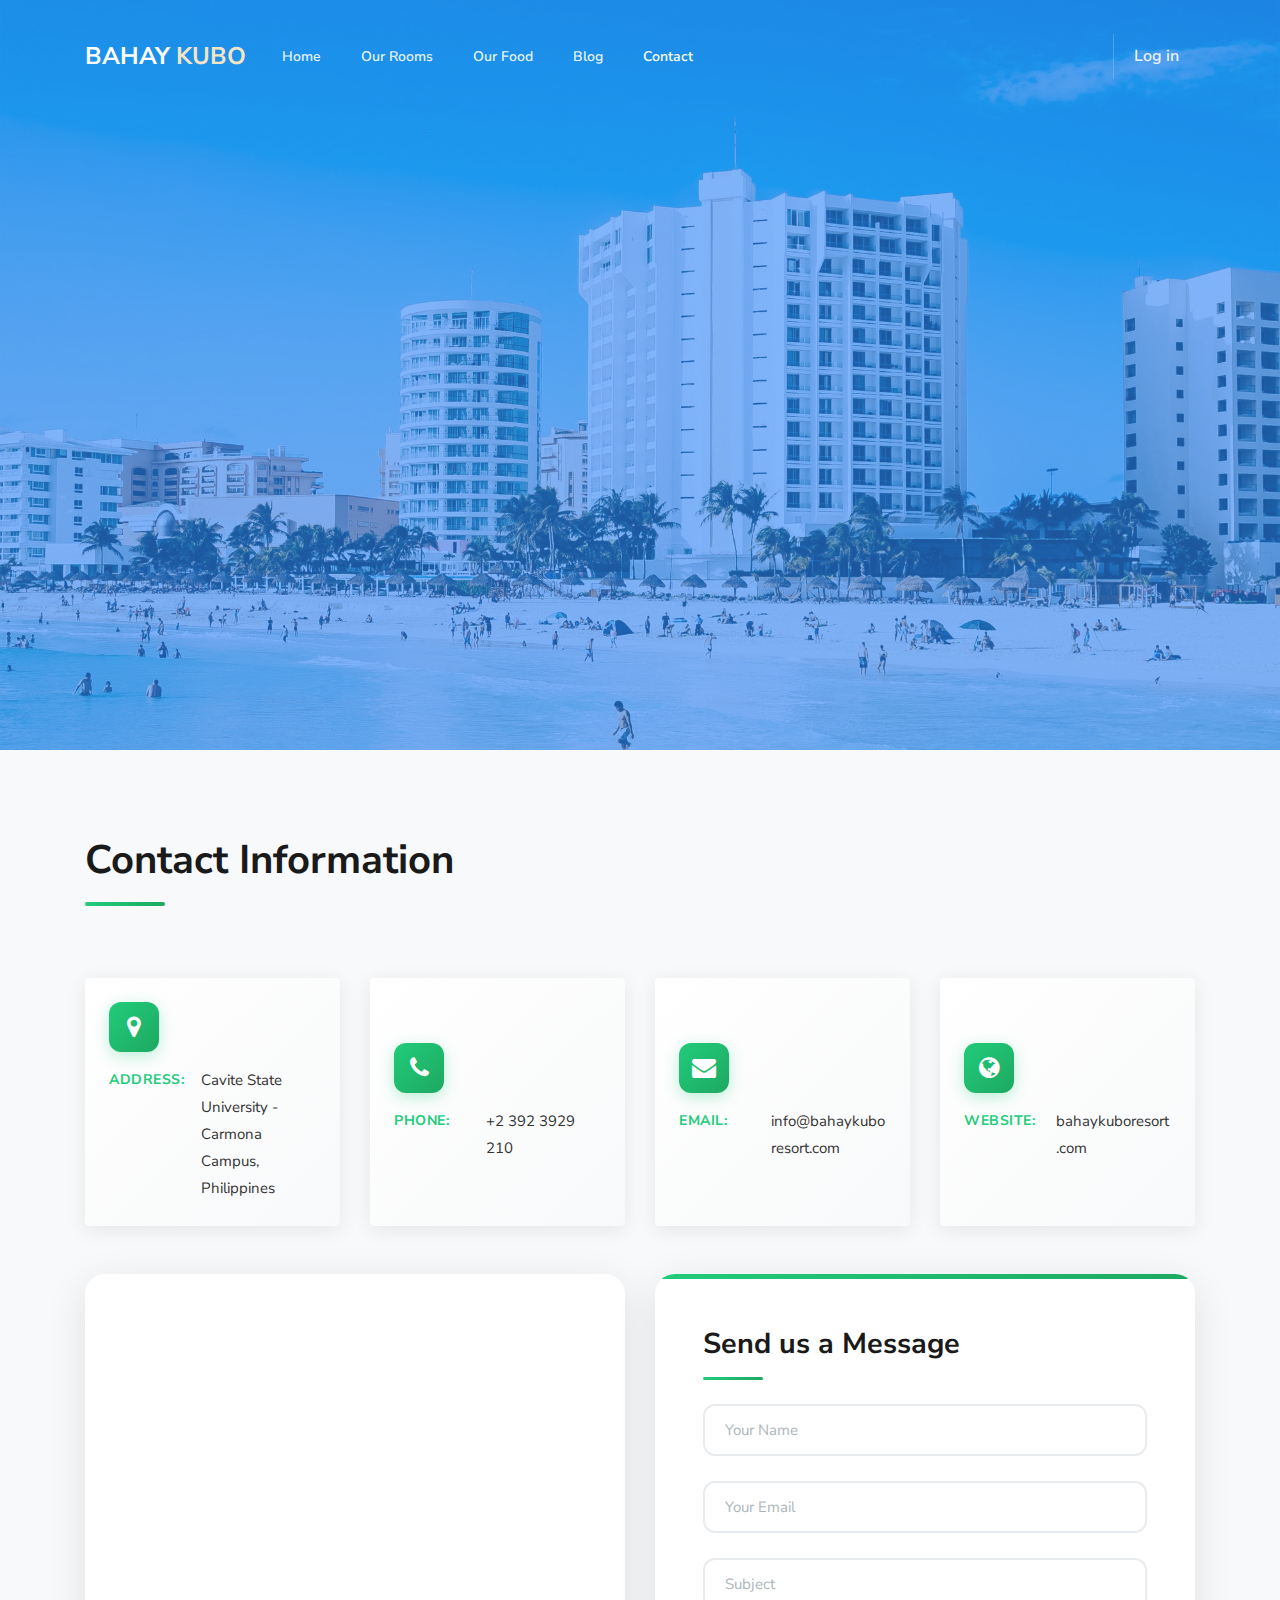
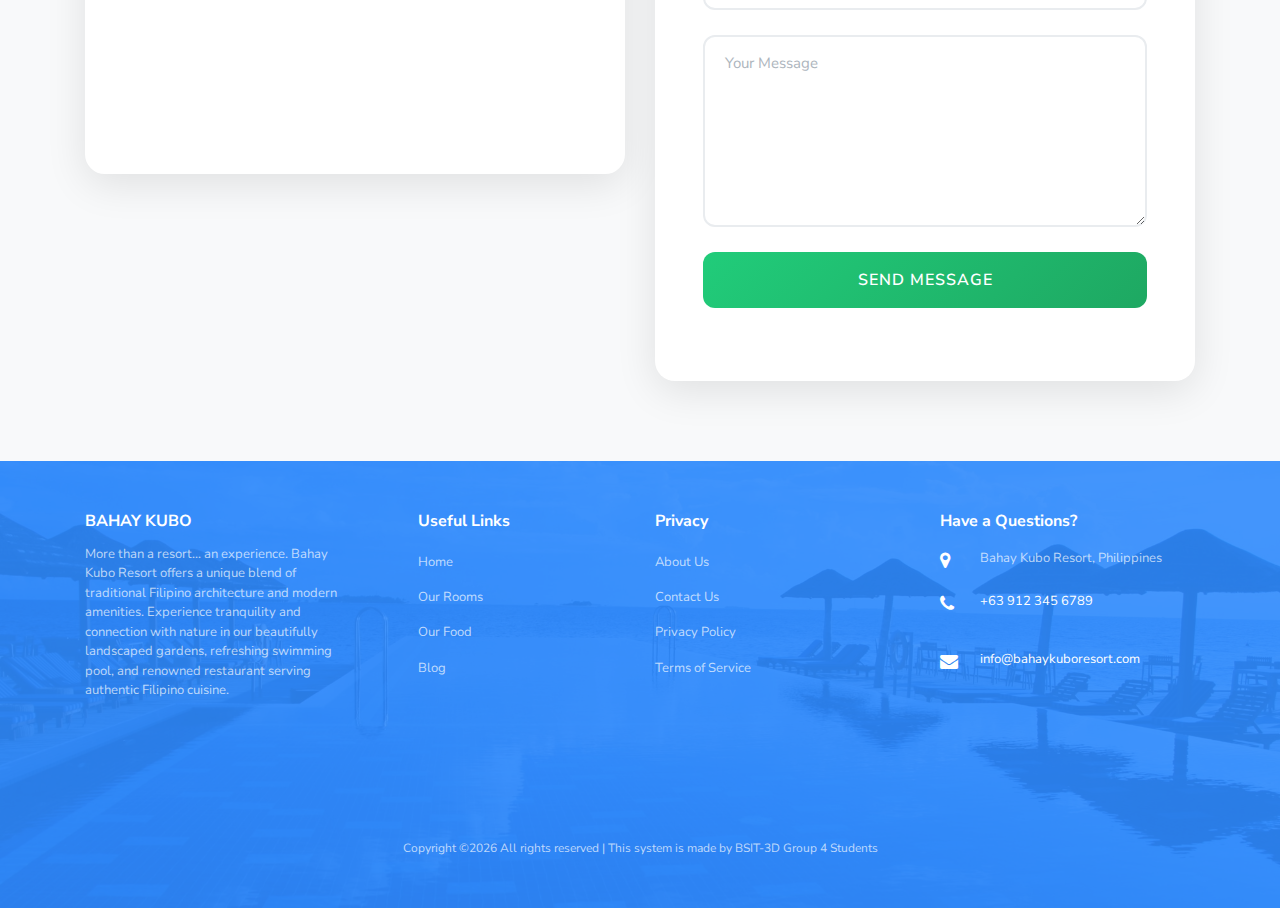
<file: contact.html>
<!DOCTYPE html>
<html lang="en">
  <head>
    <title>BAHAY KUBO Resort - Contact</title>
    <link rel="icon" type="image/png" href="logo/logo.png">
    <meta charset="utf-8">
    <meta name="viewport" content="width=device-width, initial-scale=1, shrink-to-fit=no">
    
    <link href="https://fonts.googleapis.com/css?family=Nunito+Sans:200,300,400,600,700&display=swap" rel="stylesheet">

    <link rel="stylesheet" href="css/open-iconic-bootstrap.min.css">
    <link rel="stylesheet" href="css/animate.css">
    
    <link rel="stylesheet" href="css/owl.carousel.min.css">
    <link rel="stylesheet" href="css/owl.theme.default.min.css">
    <link rel="stylesheet" href="css/magnific-popup.css">

    <link rel="stylesheet" href="css/aos.css">

    <link rel="stylesheet" href="css/ionicons.min.css">

    <link rel="stylesheet" href="css/bootstrap-datepicker.css">
    <link rel="stylesheet" href="css/jquery.timepicker.css">

    
    <link rel="stylesheet" href="css/flaticon.css">
    <link rel="stylesheet" href="css/icomoon.css">
    <link rel="stylesheet" href="https://cdnjs.cloudflare.com/ajax/libs/font-awesome/6.4.0/css/all.min.css">
    <link rel="stylesheet" href="css/style.css">
    <style>
      /* Profile Dropdown Enhanced Styles */
      #profileDropdown {
        cursor: pointer;
        transition: all 0.3s ease;
        border-radius: 5px;
        padding: 8px 15px !important;
      }
      
      #profileDropdown:hover {
        color: #fff !important;
        background-color: rgba(255, 255, 255, 0.1);
        transform: translateY(-1px);
      }
      
      #profileDropdown:active {
        transform: translateY(0);
      }
      
      /* Enhanced Dropdown Menu */
      .profile-dropdown-menu {
        min-width: 200px;
        padding: 8px 0 !important;
        margin-top: 10px !important;
        background: #fff;
        border: none;
        border-radius: 12px;
        box-shadow: 0 8px 32px rgba(0, 0, 0, 0.15);
        opacity: 0;
        transform: translateY(-15px) scale(0.9);
        transition: all 0.3s cubic-bezier(0.34, 1.56, 0.64, 1);
        pointer-events: none;
        overflow: visible;
        transform-origin: top right;
      }
      
      .profile-dropdown-menu.show {
        opacity: 1;
        transform: translateY(0) scale(1);
        pointer-events: auto;
        animation: dropdownSlideIn 0.3s cubic-bezier(0.34, 1.56, 0.64, 1);
      }
      
      @keyframes dropdownSlideIn {
        0% {
          opacity: 0;
          transform: translateY(-15px) scale(0.9);
        }
        50% {
          transform: translateY(2px) scale(1.02);
        }
        100% {
          opacity: 1;
          transform: translateY(0) scale(1);
        }
      }
      
      .profile-dropdown-menu.show .dropdown-item {
        animation: fadeInItem 0.4s ease forwards;
        opacity: 0;
      }
      
      .profile-dropdown-menu.show .dropdown-item:nth-child(1) {
        animation-delay: 0.05s;
      }
      
      .profile-dropdown-menu.show .dropdown-item:nth-child(2) {
        animation-delay: 0.1s;
      }
      
      @keyframes fadeInItem {
        from {
          opacity: 0;
          transform: translateX(-10px);
        }
        to {
          opacity: 1;
          transform: translateX(0);
        }
      }
      
      .profile-dropdown-menu .dropdown-item {
        padding: 12px 20px;
        color: #333;
        font-size: 14px;
        font-weight: 500;
        transition: all 0.2s ease;
        border-left: 3px solid transparent;
        display: flex;
        align-items: center;
        position: relative;
        overflow: hidden;
      }
      
      .profile-dropdown-menu .dropdown-item:first-child {
        border-top-left-radius: 12px;
        border-top-right-radius: 12px;
      }
      
      .profile-dropdown-menu .dropdown-item:last-child {
        border-bottom-left-radius: 12px;
        border-bottom-right-radius: 12px;
      }
      
      .profile-dropdown-menu .dropdown-item:hover {
        background: linear-gradient(90deg, #f8f9fa 0%, #e9ecef 100%);
        color: #21cc7a;
        border-left-color: #21cc7a;
        padding-left: 25px;
        transform: translateX(3px);
      }
      
      .profile-dropdown-menu .dropdown-item:active {
        background: #e9ecef;
        transform: translateX(0);
      }
      
      /* Hide My Profile submenu and logout by default (shown when logged in) */
      .profile-dropdown-menu .profile-submenu-toggle,
      .profile-dropdown-menu .logout-link {
        display: none;
      }
      
      /* Profile submenu styles */
      .profile-submenu {
        display: none;
        position: absolute;
        left: 100%;
        top: 0;
        min-width: 180px;
        background: #fff;
        border-radius: 12px;
        box-shadow: 0 8px 32px rgba(0, 0, 0, 0.15);
        margin-left: 8px;
        padding: 8px 0;
        z-index: 10001;
        opacity: 0;
        transform: translateX(-10px);
        transition: all 0.3s cubic-bezier(0.34, 1.56, 0.64, 1);
      }
      
      .profile-submenu-toggle.active .profile-submenu {
        display: block;
        opacity: 1;
        transform: translateX(0);
      }
      
      .profile-submenu-toggle.active i.fa-chevron-right {
        transform: rotate(90deg);
      }
      
      .profile-submenu .submenu-item {
        padding: 10px 20px;
        color: #333;
        font-size: 14px;
        font-weight: 500;
        border-left: 3px solid transparent;
        display: block;
        text-decoration: none;
        transition: all 0.2s ease;
        border-radius: 0;
      }
      
      .profile-submenu .submenu-item:first-child {
        border-top-left-radius: 0;
        border-top-right-radius: 0;
      }
      
      .profile-submenu .submenu-item:last-child {
        border-bottom-left-radius: 0;
        border-bottom-right-radius: 0;
      }
      
      .profile-submenu .submenu-item:hover {
        background: linear-gradient(90deg, #f8f9fa 0%, #e9ecef 100%);
        color: #21cc7a;
        border-left-color: #21cc7a;
        padding-left: 25px;
        transform: translateX(3px);
      }
      
      .profile-submenu-toggle {
        user-select: none;
        position: relative;
        overflow: visible !important;
      }
      
      .profile-dropdown-menu .profile-submenu-toggle {
        overflow: visible;
      }
      
      .profile-submenu-toggle:hover {
        background: linear-gradient(90deg, #f8f9fa 0%, #e9ecef 100%);
        color: #21cc7a;
        border-left-color: #21cc7a;
      }
      
      .profile-submenu-toggle:hover i.fa-chevron-right {
        color: #21cc7a;
      }
      
      .profile-submenu-toggle.active {
        background: linear-gradient(90deg, #f8f9fa 0%, #e9ecef 100%);
        color: #21cc7a;
        border-left-color: #21cc7a;
      }
      
      /* Icon spacing for dropdown items */
      .profile-dropdown-menu .dropdown-item::before {
        content: '';
        width: 4px;
        height: 4px;
        background: #21cc7a;
        border-radius: 50%;
        margin-right: 10px;
        opacity: 0;
        transition: all 0.2s ease;
      }
      
      .profile-dropdown-menu .dropdown-item:hover::before {
        opacity: 1;
        margin-right: 12px;
      }
      
      /* Logout item special styling */
      .profile-dropdown-menu .logout-link {
        border-top: 1px solid #e9ecef;
        margin-top: 0;
        padding: 14px 20px 12px 20px;
        border-bottom-left-radius: 12px;
        border-bottom-right-radius: 12px;
        transition: all 0.2s ease;
        border-left: 3px solid transparent;
        display: flex;
        align-items: center;
        position: relative;
        overflow: hidden;
      }
      
      .profile-dropdown-menu .logout-link:hover {
        background: linear-gradient(90deg, #f8f9fa 0%, #e9ecef 100%) !important;
        color: #dc3545;
        border-left-color: #dc3545;
        border-top-color: transparent;
        padding-left: 25px;
        transform: translateX(3px);
        margin-top: 0;
      }
      
      .profile-dropdown-menu .logout-link::before {
        background: #dc3545;
      }
      
      /* Profile nav link styling */
      .profile-nav-link {
        color: rgba(255, 255, 255, 0.9) !important;
      }
      
      /* Ensure profile dropdown is visible when navbar is scrolled */
      .ftco-navbar-light.scrolled .profile-nav-link,
      .ftco-navbar-light.scrolled.awake .profile-nav-link {
        color: rgba(0, 0, 0, 0.9) !important;
      }
      
      .ftco-navbar-light.scrolled .profile-nav-link span:last-child,
      .ftco-navbar-light.scrolled.awake .profile-nav-link span:last-child {
        color: rgba(0, 0, 0, 0.9) !important;
      }
      
      .ftco-navbar-light.scrolled .nav-profile-picture,
      .ftco-navbar-light.scrolled.awake .nav-profile-picture {
        border-color: rgba(0, 0, 0, 0.2) !important;
      }
      
      .ftco-navbar-light.scrolled .nav-profile-picture span,
      .ftco-navbar-light.scrolled.awake .nav-profile-picture span {
        color: #fff !important;
      }
      
      /* Login link styling */
      .login-nav-link {
        color: rgba(255, 255, 255, 0.9) !important;
        transition: color 0.3s ease;
      }
      
      .ftco-navbar-light.scrolled .login-nav-link,
      .ftco-navbar-light.scrolled.awake .login-nav-link {
        color: rgba(0, 0, 0, 0.9) !important;
      }
      
      /* Update border color for login link container when scrolled */
      .ftco-navbar-light.scrolled #simpleLoginLink,
      .ftco-navbar-light.scrolled.awake #simpleLoginLink {
        border-left-color: rgba(0, 0, 0, 0.2) !important;
      }
      
      /* Navigation collapse styling - show flex when menu is open */
      #ftco-nav.show {
        display: flex !important;
        justify-content: space-between;
        align-items: center;
      }
      
      /* On desktop (lg and up), always show flex (Bootstrap expands navbar on lg+) */
      @media (min-width: 992px) {
        #ftco-nav {
          display: flex !important;
          justify-content: space-between;
          align-items: center;
        }
      }
      
      /* On mobile, stack items vertically when menu is open */
      @media (max-width: 991.98px) {
        #ftco-nav.show {
          flex-direction: column;
          align-items: flex-start;
        }
        
        #ftco-nav.show .navbar-nav {
          width: 100%;
          margin-bottom: 15px;
        }
        
        #ftco-nav.show #profileDropdownContainer,
        #ftco-nav.show #simpleLoginLink {
          width: 100%;
          margin-left: 0 !important;
          padding-left: 0 !important;
          border-left: none !important;
          border-top: 1px solid rgba(255, 255, 255, 0.2);
          padding-top: 15px;
          margin-top: 15px;
        }
      }
      
      /* Reduce footer size to half */
      .ftco-footer {
        padding: 3em 0 !important;
      }
      
      .ftco-footer .row.mb-5 {
        margin-bottom: 1.5rem !important;
      }
      
      .ftco-footer-widget {
        margin-bottom: 1rem !important;
      }
      
      .ftco-footer-widget h2 {
        font-size: 16px !important;
        margin-bottom: 12px !important;
      }
      
      .ftco-footer-widget p {
        font-size: 13px !important;
        line-height: 1.5 !important;
        margin-bottom: 15px !important;
      }
      
      .ftco-footer-social {
        margin-top: 1rem !important;
      }
      
      .ftco-footer-social li {
        margin-right: 8px !important;
      }
      
      .ftco-footer-social li a {
        height: 35px !important;
        width: 35px !important;
      }
      
      .ftco-footer-social li a span {
        font-size: 16px !important;
      }
      
      .ftco-footer-widget ul.list-unstyled li {
        padding: 3px 0 !important;
        font-size: 13px !important;
      }
      
      .ftco-footer-widget ul.list-unstyled li a {
        padding: 3px 0 !important;
      }
      
      .block-23 ul li {
        padding: 4px 0 !important;
        font-size: 13px !important;
        line-height: 1.5 !important;
      }
      
      .block-23 ul li .text {
        font-size: 13px !important;
      }
      
      .ftco-footer .row:last-child {
        margin-top: 1rem !important;
        padding-top: 1rem !important;
      }
      
      .ftco-footer .row:last-child p {
        font-size: 12px !important;
        margin-bottom: 0 !important;
      }

      /* Enhanced Contact Page Styles */
      .contact-section {
        padding: 80px 0;
      }

      .contact-section .h3 {
        font-size: 2.5rem;
        font-weight: 700;
        color: #1a1a1a;
        margin-bottom: 3rem;
        position: relative;
        padding-bottom: 1rem;
      }

      .contact-section .h3::after {
        content: '';
        position: absolute;
        bottom: 0;
        left: 0;
        width: 80px;
        height: 4px;
        background: linear-gradient(90deg, #21cc7a 0%, #1ea862 100%);
        border-radius: 2px;
      }

      /* Enhanced Contact Info Cards */
      .contact-info .info {
        border: none;
        box-shadow: 0 4px 20px rgba(0, 0, 0, 0.08);
        transition: all 0.4s cubic-bezier(0.34, 1.56, 0.64, 1);
        position: relative;
        overflow: hidden;
        height: 100%;
        display: flex;
        flex-direction: column;
        justify-content: center;
        background: linear-gradient(135deg, #ffffff 0%, #f8f9fa 100%);
      }

      .contact-info .info::before {
        content: '';
        position: absolute;
        top: 0;
        left: 0;
        width: 4px;
        height: 100%;
        background: linear-gradient(180deg, #21cc7a 0%, #1ea862 100%);
        transform: scaleY(0);
        transition: transform 0.4s cubic-bezier(0.34, 1.56, 0.64, 1);
      }

      .contact-info .info:hover {
        transform: translateY(-8px);
        box-shadow: 0 12px 40px rgba(33, 204, 122, 0.2);
      }

      .contact-info .info:hover::before {
        transform: scaleY(1);
      }

      .contact-info .info p {
        margin: 0;
        font-size: 15px;
        line-height: 1.8;
        color: #333;
        display: flex;
        align-items: flex-start;
        gap: 12px;
        word-wrap: break-word;
        overflow-wrap: break-word;
      }

      .contact-info .info p span {
        font-weight: 700;
        color: #21cc7a;
        min-width: 80px;
        font-size: 14px;
        text-transform: uppercase;
        letter-spacing: 0.5px;
        flex-shrink: 0;
      }

      .contact-info .info p a {
        color: #333;
        text-decoration: none;
        transition: all 0.3s ease;
        flex: 1;
        word-break: break-word;
        overflow-wrap: break-word;
        display: inline-block;
      }

      .contact-info .info:hover p a {
        color: #21cc7a;
        transform: translateX(5px);
      }

      /* Contact Info Icons */
      .contact-icon {
        width: 50px;
        height: 50px;
        border-radius: 12px;
        background: linear-gradient(135deg, #21cc7a 0%, #1ea862 100%);
        display: flex;
        align-items: center;
        justify-content: center;
        margin-bottom: 15px;
        box-shadow: 0 4px 15px rgba(33, 204, 122, 0.3);
        transition: all 0.4s cubic-bezier(0.34, 1.56, 0.64, 1);
      }

      .contact-info .info:hover .contact-icon {
        transform: rotate(5deg) scale(1.1);
        box-shadow: 0 6px 20px rgba(33, 204, 122, 0.4);
      }

      .contact-icon .icon {
        color: #fff;
        font-size: 24px;
      }

      /* Enhanced Contact Form */
      .contact-form {
        border-radius: 20px;
        box-shadow: 0 10px 40px rgba(0, 0, 0, 0.1);
        border: none;
        position: relative;
        overflow: hidden;
      }

      .contact-form::before {
        content: '';
        position: absolute;
        top: 0;
        left: 0;
        right: 0;
        height: 5px;
        background: linear-gradient(90deg, #21cc7a 0%, #1ea862 100%);
      }

      .contact-form .form-group {
        margin-bottom: 25px;
        position: relative;
      }

      .contact-form .form-control {
        border: 2px solid #e9ecef;
        border-radius: 12px;
        padding: 15px 20px;
        font-size: 15px;
        transition: all 0.3s ease;
        background: #f8f9fa;
        color: #333;
      }

      .contact-form .form-control:focus {
        border-color: #21cc7a;
        background: #fff;
        box-shadow: 0 0 0 4px rgba(33, 204, 122, 0.1);
        outline: none;
        transform: translateY(-2px);
      }

      .contact-form .form-control::placeholder {
        color: #adb5bd;
        font-weight: 400;
      }

      .contact-form textarea.form-control {
        resize: vertical;
        min-height: 150px;
      }

      /* Enhanced Submit Button */
      .contact-form .btn-primary {
        background: linear-gradient(135deg, #21cc7a 0%, #1ea862 100%);
        border: none;
        border-radius: 12px;
        padding: 16px 40px;
        font-size: 16px;
        font-weight: 600;
        text-transform: uppercase;
        letter-spacing: 1px;
        box-shadow: 0 6px 20px rgba(33, 204, 122, 0.3);
        transition: all 0.4s cubic-bezier(0.34, 1.56, 0.64, 1);
        position: relative;
        overflow: hidden;
        width: 100%;
      }

      .contact-form .btn-primary::before {
        content: '';
        position: absolute;
        top: 50%;
        left: 50%;
        width: 0;
        height: 0;
        border-radius: 50%;
        background: rgba(255, 255, 255, 0.3);
        transform: translate(-50%, -50%);
        transition: width 0.6s, height 0.6s;
      }

      .contact-form .btn-primary:hover {
        transform: translateY(-3px);
        box-shadow: 0 10px 30px rgba(33, 204, 122, 0.4);
      }

      .contact-form .btn-primary:hover::before {
        width: 300px;
        height: 300px;
      }

      .contact-form .btn-primary:active {
        transform: translateY(-1px);
      }

      /* Enhanced Map Container */
      #map {
        border-radius: 20px;
        box-shadow: 0 10px 40px rgba(0, 0, 0, 0.1);
        overflow: hidden;
        border: 5px solid #fff;
        transition: all 0.3s ease;
      }

      #map:hover {
        box-shadow: 0 15px 50px rgba(0, 0, 0, 0.15);
        transform: translateY(-5px);
      }

      #map iframe {
        border-radius: 15px;
      }

      /* Responsive Design */
      @media (max-width: 768px) {
        .contact-section {
          padding: 60px 0;
        }

        .contact-section .h3 {
          font-size: 2rem;
          margin-bottom: 2rem;
        }

        .contact-info .info {
          margin-bottom: 20px;
        }

        .contact-form {
          margin-top: 30px;
        }

        #map {
          margin-top: 30px;
          height: 400px !important;
        }
      }

      /* Animation for contact cards */
      @keyframes fadeInUp {
        from {
          opacity: 0;
          transform: translateY(30px);
        }
        to {
          opacity: 1;
          transform: translateY(0);
        }
      }

      .contact-info .info {
        animation: fadeInUp 0.6s ease forwards;
      }

      .contact-info .info:nth-child(1) {
        animation-delay: 0.1s;
      }

      .contact-info .info:nth-child(2) {
        animation-delay: 0.2s;
      }

      .contact-info .info:nth-child(3) {
        animation-delay: 0.3s;
      }

      .contact-info .info:nth-child(4) {
        animation-delay: 0.4s;
      }

      /* Form Success/Error Messages */
      #formMessage {
        padding: 15px 20px;
        border-radius: 12px;
        font-weight: 500;
        animation: slideDown 0.4s ease;
      }

      #formMessage.success {
        background: #d4edda;
        color: #155724;
        border: 2px solid #c3e6cb;
      }

      #formMessage.error {
        background: #f8d7da;
        color: #721c24;
        border: 2px solid #f5c6cb;
      }

      @keyframes slideDown {
        from {
          opacity: 0;
          transform: translateY(-10px);
        }
        to {
          opacity: 1;
          transform: translateY(0);
        }
      }

      @keyframes spin {
        from {
          transform: rotate(0deg);
        }
        to {
          transform: rotate(360deg);
        }
      }

      .contact-form h3 {
        position: relative;
        padding-bottom: 15px;
      }

      .contact-form h3::after {
        content: '';
        position: absolute;
        bottom: 0;
        left: 0;
        width: 60px;
        height: 3px;
        background: linear-gradient(90deg, #21cc7a 0%, #1ea862 100%);
        border-radius: 2px;
      }
    </style>
  </head>
  <body>

    <nav class="navbar navbar-expand-lg navbar-dark ftco_navbar bg-dark ftco-navbar-light" id="ftco-navbar">
	    <div class="container">
	      <a class="navbar-brand" href="index.html">BAHAY <span>KUBO</span></a>
	      <button class="navbar-toggler" type="button" data-toggle="collapse" data-target="#ftco-nav" aria-controls="ftco-nav" aria-expanded="false" aria-label="Toggle navigation">
	        <span class="oi oi-menu"></span> Menu
	      </button>

	      <div class="collapse navbar-collapse" id="ftco-nav">
	        <ul class="navbar-nav">
	          <li class="nav-item"><a href="index.html" class="nav-link">Home</a></li>
	          <li class="nav-item"><a href="rooms.html" class="nav-link">Our Rooms</a></li>
	          <li class="nav-item"><a href="restaurant.html" class="nav-link">Our Food</a></li>
	          <li class="nav-item"><a href="blog.html" class="nav-link">Blog</a></li>
	          <li class="nav-item active"><a href="contact.html" class="nav-link">Contact</a></li>
	        </ul>
	        <div class="nav-item dropdown" id="profileDropdownContainer" style="margin-left: 30px; position: relative; border-left: 1px solid rgba(255, 255, 255, 0.2); padding-left: 20px;">
	          <a class="nav-link dropdown-toggle profile-nav-link" href="#" id="profileDropdown" role="button" data-toggle="dropdown" aria-haspopup="true" aria-expanded="false" style="padding-left: 0; padding-right: 20px; font-weight: 600; display: flex; align-items: center; gap: 10px;">
	            <span class="nav-profile-picture" style="width: 32px; height: 32px; border-radius: 50%; overflow: hidden; border: 2px solid rgba(255, 255, 255, 0.3); display: flex; align-items: center; justify-content: center; background: #21cc7a; flex-shrink: 0;">
	              <span style="color: #fff; font-weight: 700; font-size: 14px; text-transform: uppercase;">GU</span>
	            </span>
	            <span>Profile (Guest)</span>
	          </a>
          <div class="dropdown-menu dropdown-menu-right profile-dropdown-menu" aria-labelledby="profileDropdown" style="right: 0; left: auto;">
            <a class="dropdown-item" href="login.html">Login / Signup</a>
            <div class="dropdown-item profile-submenu-toggle" style="cursor: pointer; position: relative; justify-content: space-between;">
              <span>My Profile</span>
              <i class="fas fa-chevron-right" style="font-size: 12px; transition: transform 0.3s ease; margin-left: auto;"></i>
              <div class="profile-submenu">
                <a class="dropdown-item submenu-item" href="edit_profile.html">Edit Profile</a>
                <a class="dropdown-item submenu-item" href="transaction.html">Transaction</a>
              </div>
            </div>
            <a class="dropdown-item logout-link" href="#" onclick="handleLogout(); return false;">Log out</a>
          </div>
	        </div>
	        <div class="nav-item" id="simpleLoginLink" style="margin-left: 30px; position: relative; border-left: 1px solid rgba(255, 255, 255, 0.2); padding-left: 20px; display: none;">
	          <a href="login.html" class="nav-link login-nav-link" style="font-weight: 600; padding-left: 0;">Log in</a>
	        </div>
	      </div>
	    </div>
	  </nav>
    <!-- END nav -->
		<div class="hero-wrap" style="background-image: url('images/bg_3.jpg');">
      <div class="overlay"></div>
      <div class="container">
        <div class="row no-gutters slider-text d-flex align-itemd-center justify-content-center">
          <div class="col-md-9 ftco-animate text-center d-flex align-items-end justify-content-center">
          	<div class="text">
	            <p class="breadcrumbs mb-2"><span class="mr-2"><a href="index.html">Home</a></span> <span>Contact Us</span></p>
	            <h1 class="mb-4 bread">Contact Us</h1>
            </div>
          </div>
        </div>
      </div>
    </div>

    <section class="ftco-section contact-section bg-light">
      <div class="container">
        <div class="row d-flex mb-5 contact-info">
          <div class="col-md-12 mb-4">
            <h2 class="h3">Contact Information</h2>
          </div>
          <div class="w-100"></div>
          <div class="col-md-3 d-flex">
          	<div class="info rounded bg-white p-4">
              <div class="contact-icon">
                <span class="icon icon-map-marker"></span>
              </div>
	            <p><span>Address:</span> <a href="https://www.google.com/maps?q=Cavite+State+University+Carmona+Campus+Philippines" target="_blank">Cavite State University - Carmona Campus, Philippines</a></p>
	          </div>
          </div>
          <div class="col-md-3 d-flex">
          	<div class="info rounded bg-white p-4">
              <div class="contact-icon">
                <span class="icon icon-phone"></span>
              </div>
	            <p><span>Phone:</span> <a href="tel://+23923929210">+2 392 3929 210</a></p>
	          </div>
          </div>
          <div class="col-md-3 d-flex">
          	<div class="info rounded bg-white p-4">
              <div class="contact-icon">
                <span class="icon icon-envelope"></span>
              </div>
	            <p><span>Email:</span> <a href="mailto:info@bahaykuboresort.com">info@bahaykuboresort.com</a></p>
	          </div>
          </div>
          <div class="col-md-3 d-flex">
          	<div class="info rounded bg-white p-4">
              <div class="contact-icon">
                <span class="icon icon-globe"></span>
              </div>
	            <p><span>Website:</span> <a href="https://bahaykuboresort.com" target="_blank" rel="noopener noreferrer">bahaykuboresort.com</a></p>
	          </div>
          </div>
        </div>
        <div class="row block-9">
          <div class="col-md-6 order-md-last d-flex">
            <form action="#" class="bg-white p-5 contact-form" id="contactForm" onsubmit="handleFormSubmit(event); return false;">
              <h3 class="mb-4" style="color: #1a1a1a; font-weight: 700; font-size: 1.8rem;">Send us a Message</h3>
              <div class="form-group">
                <input type="text" class="form-control" id="contactName" placeholder="Your Name" required>
              </div>
              <div class="form-group">
                <input type="email" class="form-control" id="contactEmail" placeholder="Your Email" required>
              </div>
              <div class="form-group">
                <input type="text" class="form-control" id="contactSubject" placeholder="Subject" required>
              </div>
              <div class="form-group">
                <textarea name="message" id="contactMessage" cols="30" rows="7" class="form-control" placeholder="Your Message" required></textarea>
              </div>
              <div class="form-group">
                <button type="submit" class="btn btn-primary py-3 px-5">
                  <span class="btn-text">Send Message</span>
                  <span class="btn-loader" style="display: none; margin-left: 10px;">
                    <span style="display: inline-block; width: 16px; height: 16px; border: 2px solid rgba(255,255,255,0.3); border-top-color: #fff; border-radius: 50%; animation: spin 0.8s linear infinite;"></span>
                  </span>
                </button>
              </div>
              <div id="formMessage" class="mt-3" style="display: none;"></div>
            </form>
          
          </div>

          <div class="col-md-6 d-flex">
          	<div id="map" class="bg-white" style="width: 100%; height: 500px; overflow: hidden;">
          		<!-- Google Maps will be loaded here -->
          	</div>
          </div>
        </div>
      </div>
    </section>


    <footer class="ftco-footer ftco-section img" style="background-image: url(images/bg_4.jpg);">
    	<div class="overlay"></div>
      <div class="container">
        <div class="row mb-5">
          <div class="col-md">
            <div class="ftco-footer-widget mb-4">
              <h2 class="ftco-heading-2">BAHAY KUBO</h2>
              <p>More than a resort... an experience. Bahay Kubo Resort offers a unique blend of traditional Filipino architecture and modern amenities. Experience tranquility and connection with nature in our beautifully landscaped gardens, refreshing swimming pool, and renowned restaurant serving authentic Filipino cuisine.</p>
              <ul class="ftco-footer-social list-unstyled float-md-left float-lft mt-5">
                <li class="ftco-animate"><a href="#"><span class="icon-twitter"></span></a></li>
                <li class="ftco-animate"><a href="#"><span class="icon-facebook"></span></a></li>
                <li class="ftco-animate"><a href="#"><span class="icon-instagram"></span></a></li>
              </ul>
            </div>
          </div>
          <div class="col-md">
            <div class="ftco-footer-widget mb-4 ml-md-5">
              <h2 class="ftco-heading-2">Useful Links</h2>
              <ul class="list-unstyled">
                <li><a href="index.html" class="py-2 d-block">Home</a></li>
                <li><a href="rooms.html" class="py-2 d-block">Our Rooms</a></li>
                <li><a href="restaurant.html" class="py-2 d-block">Our Food</a></li>
                <li><a href="blog.html" class="py-2 d-block">Blog</a></li>
              </ul>
            </div>
          </div>
          <div class="col-md">
             <div class="ftco-footer-widget mb-4">
              <h2 class="ftco-heading-2">Privacy</h2>
              <ul class="list-unstyled">
                <li><a href="about.html" class="py-2 d-block">About Us</a></li>
                <li><a href="contact.html" class="py-2 d-block">Contact Us</a></li>
                <li><a href="#" class="py-2 d-block">Privacy Policy</a></li>
                <li><a href="#" class="py-2 d-block">Terms of Service</a></li>
              </ul>
            </div>
          </div>
          <div class="col-md">
            <div class="ftco-footer-widget mb-4">
            	<h2 class="ftco-heading-2">Have a Questions?</h2>
            	<div class="block-23 mb-3">
	              <ul>
	                <li><span class="icon icon-map-marker"></span><span class="text">Bahay Kubo Resort, Philippines</span></li>
	                <li><a href="tel://+639123456789"><span class="icon icon-phone"></span><span class="text">+63 912 345 6789</span></a></li>
	                <li><a href="mailto:info@bahaykuboresort.com"><span class="icon icon-envelope"></span><span class="text">info@bahaykuboresort.com</span></a></li>
	              </ul>
	            </div>
            </div>
          </div>
        </div>
        <div class="row">
          <div class="col-md-12 text-center">

            <p>
  Copyright &copy;<script>document.write(new Date().getFullYear());</script> All rights reserved | This system is made by BSIT-3D Group 4 Students
  </p>
          </div>
        </div>
      </div>
    </footer>
    
  

  <!-- loader -->
  <div id="ftco-loader" class="show fullscreen"><svg class="circular" width="48px" height="48px"><circle class="path-bg" cx="24" cy="24" r="22" fill="none" stroke-width="4" stroke="#eeeeee"/><circle class="path" cx="24" cy="24" r="22" fill="none" stroke-width="4" stroke-miterlimit="10" stroke="#F96D00"/></svg></div>


  <script src="js/jquery.min.js"></script>
  <script src="js/jquery-migrate-3.0.1.min.js"></script>
  <script src="js/popper.min.js"></script>
  <script src="js/bootstrap.min.js"></script>
  <script src="js/jquery.easing.1.3.js"></script>
  <script src="js/jquery.waypoints.min.js"></script>
  <script src="js/jquery.stellar.min.js"></script>
  <script src="js/owl.carousel.min.js"></script>
  <script src="js/jquery.magnific-popup.min.js"></script>
  <script src="js/aos.js"></script>
  <script src="js/jquery.animateNumber.min.js"></script>
  <script src="js/bootstrap-datepicker.js"></script>
  <script src="js/scrollax.min.js"></script>
  <script>
    // Load Google Maps using iframe embed (no API key required)
    // This is more reliable and doesn't require API key setup
    document.addEventListener('DOMContentLoaded', function() {
      var mapElement = document.getElementById('map');
      if (mapElement) {
        var searchQuery = encodeURIComponent('Cavite State University Carmona Campus Philippines');
        mapElement.innerHTML = '<iframe src="https://www.google.com/maps?q=' + searchQuery + '&output=embed&hl=en" width="100%" height="100%" style="border:0;" allowfullscreen="" loading="lazy" referrerpolicy="no-referrer-when-downgrade"></iframe>';
      }
    });

    // Enhanced Form Submission Handler
    function handleFormSubmit(event) {
      event.preventDefault();
      
      var form = document.getElementById('contactForm');
      var submitBtn = form.querySelector('button[type="submit"]');
      var btnText = submitBtn.querySelector('.btn-text');
      var btnLoader = submitBtn.querySelector('.btn-loader');
      var formMessage = document.getElementById('formMessage');
      
      // Get form values
      var name = document.getElementById('contactName').value.trim();
      var email = document.getElementById('contactEmail').value.trim();
      var subject = document.getElementById('contactSubject').value.trim();
      var message = document.getElementById('contactMessage').value.trim();
      
      // Validate form
      if (!name || !email || !subject || !message) {
        showFormMessage('Please fill in all fields.', 'error');
        return;
      }
      
      // Validate email format
      var emailRegex = /^[^\s@]+@[^\s@]+\.[^\s@]+$/;
      if (!emailRegex.test(email)) {
        showFormMessage('Please enter a valid email address.', 'error');
        return;
      }
      
      // Show loading state
      submitBtn.disabled = true;
      btnText.style.display = 'none';
      btnLoader.style.display = 'inline-block';
      formMessage.style.display = 'none';
      
      // Simulate form submission (replace with actual API call)
      setTimeout(function() {
        // Reset form
        form.reset();
        
        // Show success message
        showFormMessage('Thank you! Your message has been sent successfully. We will get back to you soon.', 'success');
        
        // Reset button
        submitBtn.disabled = false;
        btnText.style.display = 'inline';
        btnLoader.style.display = 'none';
        
        // Hide message after 5 seconds
        setTimeout(function() {
          formMessage.style.display = 'none';
        }, 5000);
      }, 1500);
    }
    
    function showFormMessage(message, type) {
      var formMessage = document.getElementById('formMessage');
      formMessage.textContent = message;
      formMessage.className = type;
      formMessage.style.display = 'block';
    }
  </script>
  <script src="js/main.js"></script>
  <script>
    // Profile dropdown - click only, no hover
    $(document).ready(function() {
      // Update profile display with logged-in user info
      function updateProfileDisplay() {
        // Get current user from localStorage or sessionStorage
        var currentUser = null;
        var storedUser = localStorage.getItem('currentUser') || sessionStorage.getItem('currentUser');
        
        if (storedUser) {
          try {
            currentUser = JSON.parse(storedUser);
          } catch (e) {
            console.error('Error parsing user data:', e);
          }
        }
        
        var $profileText = $('#profileDropdown span:last-child');
        var $profileInitials = $('#profileDropdown .nav-profile-picture span');
        var $loginLink = $('.profile-dropdown-menu .dropdown-item[href="login.html"]');
        var $profileContainer = $('#profileDropdownContainer');
        var $simpleLoginLink = $('#simpleLoginLink');
        
        if (currentUser && currentUser.logged_in) {
          // Show profile dropdown
          $profileContainer.show();
          $simpleLoginLink.hide();
          // User is logged in - show their name
          var firstName = currentUser.first_name || '';
          var lastName = currentUser.last_name || '';
          var fullName = (firstName + ' ' + lastName).trim() || currentUser.username || 'User';
          
          // Update profile text
          $profileText.text('Profile (' + fullName + ')');
          
          // Get user data to check for avatar
          var users = JSON.parse(localStorage.getItem('users') || '[]');
          var user = users.find(u => u.id === currentUser.user_id);
          
          // Check if user has avatar
          var $profilePicture = $('#profileDropdown .nav-profile-picture');
          var existingImg = $profilePicture.find('img');
          
          if (user && user.avatar) {
            // User has avatar - show image
            if (existingImg.length > 0) {
              existingImg.attr('src', user.avatar);
            } else {
              // Remove initials span and add image
              $profileInitials.remove();
              $profilePicture.append('<img src="' + user.avatar + '" alt="Profile Picture" style="width: 100%; height: 100%; object-fit: cover; border-radius: 50%;">');
            }
            $profilePicture.css('background', 'transparent');
          } else {
            // No avatar - show initials
            if (existingImg.length > 0) {
              existingImg.remove();
              $profilePicture.append('<span style="color: #fff; font-weight: 700; font-size: 14px; text-transform: uppercase;"></span>');
              $profileInitials = $profilePicture.find('span');
            }
            $profilePicture.css('background', '#21cc7a');
            
            // Update initials (first letter of first name + first letter of last name)
            var initials = '';
            if (firstName && lastName) {
              initials = (firstName.charAt(0) + lastName.charAt(0)).toUpperCase();
            } else if (currentUser.username) {
              initials = currentUser.username.substring(0, 2).toUpperCase();
            } else {
              initials = 'GU';
            }
            $profileInitials.text(initials);
          }
          
          // Hide login link, show My Profile submenu and logout
          $loginLink.hide();
          $('.profile-dropdown-menu .profile-submenu-toggle').show();
          $('.profile-dropdown-menu .logout-link').show();
        } else {
          // User is not logged in - hide profile dropdown and show simple login link
          $profileContainer.hide();
          $simpleLoginLink.show();
        }
      }
      
      // Update profile on page load
      updateProfileDisplay();
      
      var $profileDropdown = $('#profileDropdown');
      var $profileMenu = $profileDropdown.next('.profile-dropdown-menu');
      var $profileContainer = $profileDropdown.closest('.dropdown');
      
      // Prevent hover from opening
      $profileContainer.off('mouseenter mouseleave');
      
      // Click to toggle
      $profileDropdown.on('click', function(e) {
        e.preventDefault();
        e.stopPropagation();
        
        var isOpen = $profileMenu.hasClass('show');
        
        // Close all other dropdowns
        $('.dropdown-menu').not($profileMenu).removeClass('show');
        $('.dropdown-toggle').not($profileDropdown).attr('aria-expanded', 'false');
        
        if (isOpen) {
          // Close with animation
          $profileMenu.removeClass('show');
          $profileDropdown.attr('aria-expanded', 'false');
        } else {
          // Open with animation - remove show class first to reset animation
          $profileMenu.removeClass('show');
          // Force reflow to restart animation
          $profileMenu[0].offsetHeight;
          // Add show class to trigger animation
          $profileMenu.addClass('show');
          $profileDropdown.attr('aria-expanded', 'true');
        }
      });
      
      // Keep dropdown open when hovering over it
      $profileMenu.on('mouseenter', function() {
        $(this).addClass('show');
      });
      
      // Close when clicking outside
      $(document).on('click', function(e) {
        if (!$(e.target).closest('.dropdown').length) {
          $profileMenu.removeClass('show');
          $profileDropdown.attr('aria-expanded', 'false');
          // Close submenu when clicking outside
          $('.profile-submenu-toggle').removeClass('active');
        }
      });
      
      // My Profile submenu toggle
      $(document).on('click', '.profile-submenu-toggle', function(e) {
        e.stopPropagation();
        var $toggle = $(this);
        var $submenu = $toggle.find('.profile-submenu');
        
        // Toggle active class
        $toggle.toggleClass('active');
        
        // Close other submenus if any
        $('.profile-submenu-toggle').not($toggle).removeClass('active');
      });
      
      // Close submenu when clicking on submenu items
      $(document).on('click', '.profile-submenu .submenu-item', function() {
        $('.profile-submenu-toggle').removeClass('active');
      });
      
      // Close submenu when clicking outside the submenu
      $(document).on('click', function(e) {
        if (!$(e.target).closest('.profile-submenu-toggle').length && 
            !$(e.target).closest('.profile-submenu').length) {
          $('.profile-submenu-toggle').removeClass('active');
        }
      });
      
      // Logout functionality
      window.handleLogout = function() {
        // Show loading overlay
        var loadingOverlay = document.getElementById('logoutLoadingOverlay');
        if (loadingOverlay) {
          loadingOverlay.classList.add('active');
        }
        
        // Clear all stored data
        localStorage.removeItem('currentUser');
        sessionStorage.removeItem('currentUser');
        
        // Clear any cookies
        document.cookie.split(";").forEach(function(c) { 
          document.cookie = c.replace(/^ +/, "").replace(/=.*/, "=;expires=" + new Date().toUTCString() + ";path=/"); 
        });
        
        // Redirect to login page after a short delay
        setTimeout(function() {
          window.location.href = 'index.html';
        }, 500);
      };
    });
  </script>
  
  <style>
    /* Loading Screen for Logout */
    .loading-overlay {
      position: fixed;
      top: 0;
      left: 0;
      width: 100%;
      height: 100%;
      background: rgba(26, 26, 26, 0.95);
      backdrop-filter: blur(10px);
      -webkit-backdrop-filter: blur(10px);
      z-index: 99999;
      display: none;
      align-items: center;
      justify-content: center;
      opacity: 0;
      visibility: hidden;
      pointer-events: none;
      transition: opacity 0.3s ease, visibility 0.3s ease;
    }

    .loading-overlay.active {
      opacity: 1;
      visibility: visible;
      pointer-events: auto;
    }

    .loading-container {
      text-align: center;
      color: #f5f5dc;
    }

    .loading-spinner {
      display: flex;
      justify-content: center;
      align-items: center;
      gap: 12px;
      margin-bottom: 30px;
    }

    .spinner-circle {
      width: 16px;
      height: 16px;
      border-radius: 50%;
      background: linear-gradient(135deg, #4a8c3e 0%, #2d5016 100%);
      animation: spinner-bounce 1.4s ease-in-out infinite both;
      box-shadow: 0 4px 12px rgba(74, 140, 62, 0.4);
    }

    .spinner-circle:nth-child(1) {
      animation-delay: -0.32s;
    }

    .spinner-circle:nth-child(2) {
      animation-delay: -0.16s;
    }

    .spinner-circle:nth-child(3) {
      animation-delay: 0s;
    }

    @keyframes spinner-bounce {
      0%, 80%, 100% {
        transform: scale(0.6);
        opacity: 0.5;
      }
      40% {
        transform: scale(1);
        opacity: 1;
      }
    }

    .loading-text {
      font-size: 24px;
      font-weight: 600;
      color: #f5f5dc;
      margin-bottom: 8px;
      font-family: 'Nunito Sans', Arial, sans-serif;
      letter-spacing: 1px;
      animation: loading-text-pulse 2s ease-in-out infinite;
    }

    .loading-subtext {
      font-size: 14px;
      color: #888;
      font-weight: 400;
      letter-spacing: 0.5px;
    }

    @keyframes loading-text-pulse {
      0%, 100% {
        opacity: 1;
      }
      50% {
        opacity: 0.6;
      }
    }
  </style>
  
  <!-- Loading Overlay for Logout -->
  <div class="loading-overlay" id="logoutLoadingOverlay">
    <div class="loading-container">
      <div class="loading-spinner">
        <div class="spinner-circle"></div>
        <div class="spinner-circle"></div>
        <div class="spinner-circle"></div>
      </div>
      <div class="loading-text">Logging out...</div>
      <div class="loading-subtext">Please wait</div>
    </div>
  </div>
    
  </body>
</html>
</file>
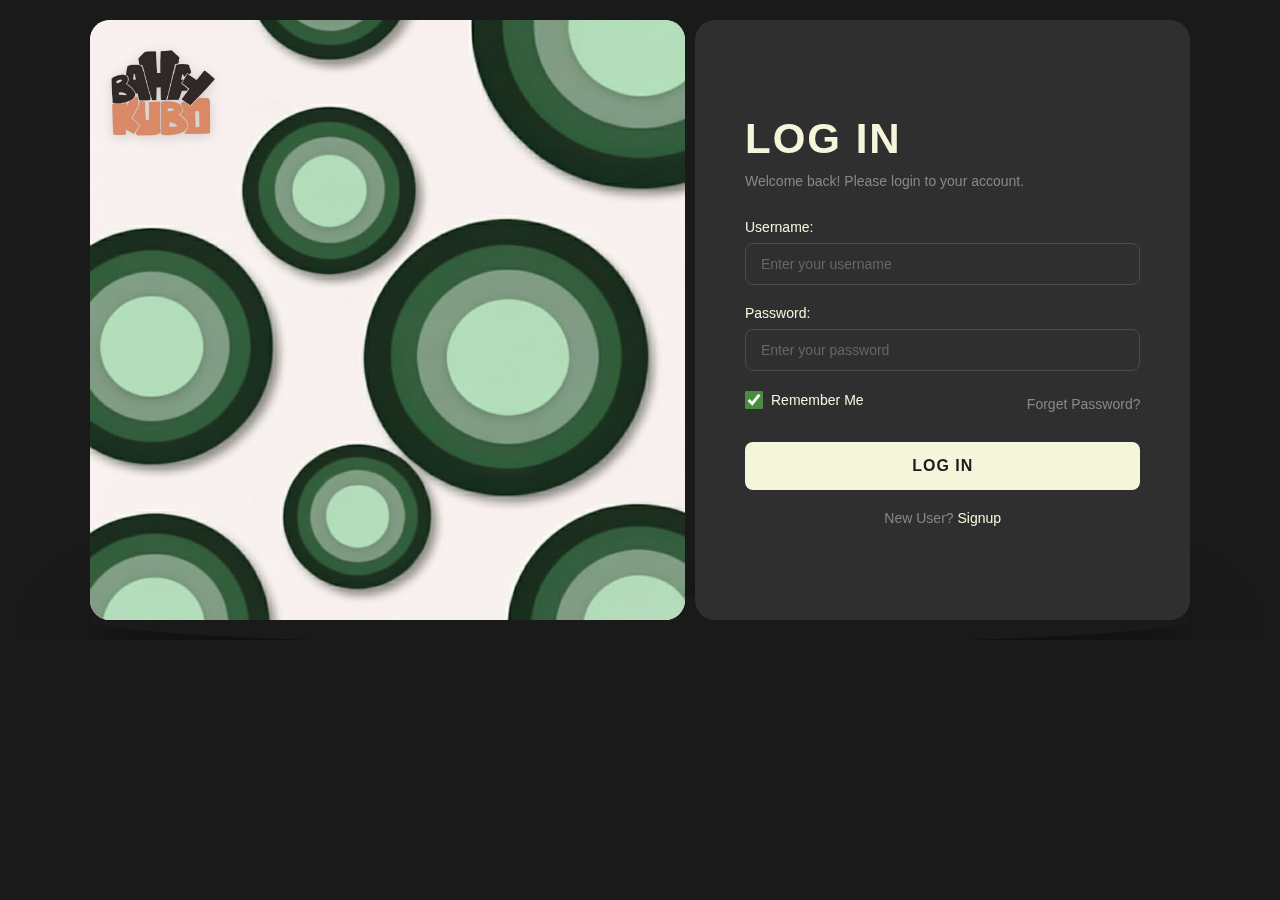
<file: login.html>
<!DOCTYPE html>
<html lang="en">
<head>
    <meta charset="UTF-8">
    <meta name="viewport" content="width=device-width, initial-scale=1.0, maximum-scale=5.0, user-scalable=yes, viewport-fit=cover">
    <meta name="mobile-web-app-capable" content="yes">
    <meta name="apple-mobile-web-app-capable" content="yes">
    <meta name="apple-mobile-web-app-status-bar-style" content="black-translucent">
    <meta name="theme-color" content="#1a1a1a">
    <meta name="msapplication-TileColor" content="#1a1a1a">
    <meta name="format-detection" content="telephone=no">
    <title>BAHAY KUBO - Login</title>
    <link rel="icon" type="image/png" href="logo/logo.png">
    <link href="https://fonts.googleapis.com/css2?family=Montserrat:wght@700;800&family=Poppins:wght@700;800&display=swap" rel="stylesheet">
    <link rel="stylesheet" href="styles.css">
</head>
<body class="login-page">
    
    <div class="background-carousel">
        <div class="carousel-slide" style="background-image: url('src/img/bahay.jpg');"></div>
        <div class="carousel-slide" style="background-image: url('src/img/bahay2.jpg');"></div>
        <div class="carousel-slide" style="background-image: url('src/img/bahay3.jpg');"></div>
        <div class="carousel-slide" style="background-image: url('src/img/bahay4.jpg');"></div>
        <div class="carousel-slide" style="background-image: url('src/img/bahay5.jpg');"></div>
    </div>
    <div class="container">
        <div class="form-wrapper" id="formWrapper">
            <!-- Left Panel - Branding (Login) / Signup Form (Signup) -->
            <div class="panel panel-left" id="leftPanel">
                <div class="branding-panel" id="brandingPanel">
                    <div class="login-pattern-image">
                        <img src="src/log in/log.png" alt="Decorative Pattern" class="login-pattern-img">
                    </div>
                    <div class="login-branding-text">
                        <img src="logo/logo.png" alt="Bahay Kubo Logo" class="branding-logo">
                    </div>
                </div>
                <!-- Signup Form Panel (left side when signup is active) -->
                <div class="form-panel signup-form-panel" id="signupFormPanel">
                    <h2>CREATE ACCOUNT</h2>
                    <div id="signupMessage" class="form-message"></div>
                    <form class="signup-form" id="signupForm" method="POST" action="#">
                        <div class="name-row">
                            <div class="form-group">
                                <label for="firstName">First name:</label>
                                <input type="text" id="firstName" name="firstName" placeholder="Enter first name" required>
                            </div>
                            <div class="form-group">
                                <label for="lastName">Last name:</label>
                                <input type="text" id="lastName" name="lastName" placeholder="Enter last name" required>
                            </div>
                        </div>
                        <div class="form-group">
                            <label for="signupUsername">Username:</label>
                            <input type="text" id="signupUsername" name="username" placeholder="Enter your username" required>
                        </div>
                        <div class="form-group">
                            <label for="signupPassword">Password:</label>
                            <input type="password" id="signupPassword" name="password" placeholder="Enter your password" required>
                        </div>
                        <div class="form-group checkbox-group">
                            <label class="checkbox-label">
                                <input type="checkbox" id="termsCheckbox" name="terms" required>
                                <span>I agree with <a href="#" id="termsLink" class="terms-link">Terms and Privacy Policy</a></span>
                            </label>
                        </div>
                        <button type="submit" class="submit-btn">CREATE ACCOUNT</button>
                        <p class="login-link">Already have an Account? <a href="#" id="showLogin">Login</a></p>
                    </form>
                </div>
            </div>

            <!-- Right Panel - Login Form (Login) / Decorative Panel (Signup) -->
            <div class="panel panel-right" id="rightPanel">
                <div class="form-panel login-form-panel" id="loginFormPanel">
                    <h2>LOG IN</h2>
                    <p class="welcome-text">Welcome back! Please login to your account.</p>
                    <div id="loginMessage" class="form-message"></div>
                    <form class="login-form" id="loginForm" method="POST" action="#">
                        <div class="form-group">
                            <label for="loginUsername">Username:</label>
                            <input type="text" id="loginUsername" name="username" placeholder="Enter your username" required>
                        </div>
                        <div class="form-group">
                            <label for="loginPassword">Password:</label>
                            <input type="password" id="loginPassword" name="password" placeholder="Enter your password" required>
                        </div>
                        <div class="form-options">
                            <label class="checkbox-label">
                                <input type="checkbox" name="remember" checked>
                                <span>Remember Me</span>
                            </label>
                            <a href="#" class="forgot-link">Forget Password?</a>
                        </div>
                        <button type="submit" class="submit-btn">LOG IN</button>
                        <p class="signup-link">New User? <a href="#" id="showSignup">Signup</a></p>
                    </form>
                </div>
                <!-- Decorative panel for signup (right side) -->
                <div class="branding-panel signup-decorative-panel" id="signupDecorativePanel">
                    <div class="signup-pattern-image">
                        <img src="src/sign up/sign up.png" alt="Decorative Pattern" class="signup-pattern-img">
                    </div>
                    <div class="signup-branding-text">
                        <img src="logo/logo.png" alt="Bahay Kubo Logo" class="branding-logo">
                    </div>
                </div>
                <!-- Forgot Password Form Panel -->
                <div class="form-panel forgot-password-form-panel" id="forgotPasswordFormPanel">
                    <h2>FORGOT PASSWORD</h2>
                    <p class="welcome-text">Enter your username to reset your password.</p>
                    <div id="forgotPasswordMessage" class="form-message"></div>
                    <form class="forgot-password-form" id="forgotPasswordForm" method="POST" action="#" onsubmit="alert('Password reset functionality requires server-side processing. This is a static HTML demo.'); return false;">
                        <div class="form-group">
                            <label for="forgotUsername">Username:</label>
                            <input type="text" id="forgotUsername" name="username" placeholder="Enter your username" required>
                        </div>
                        <button type="submit" class="submit-btn">RESET PASSWORD</button>
                        <p class="login-link">Remember your password? <a href="#" id="showLoginFromForgot">Login</a></p>
                    </form>
                </div>
            </div>
        </div>
    </div>

    <!-- Loading Screen -->
    <div class="loading-overlay" id="loadingOverlay">
        <div class="loading-container">
            <div class="loading-spinner">
                <div class="spinner-circle"></div>
                <div class="spinner-circle"></div>
                <div class="spinner-circle"></div>
            </div>
            <div class="loading-text" id="loadingText">Logging in...</div>
            <div class="loading-subtext">Please wait</div>
        </div>
    </div>

    <!-- Terms and Privacy Policy Modal -->
    <div class="modal-overlay" id="termsModal">
        <div class="modal-container">
            <div class="modal-header">
                <h2>Terms and Privacy Policy</h2>
                <button class="modal-close" id="closeModal" aria-label="Close modal">&times;</button>
            </div>
            <div class="modal-content">
                <div class="modal-section">
                    <h3>Terms of Service</h3>
                    <p>Welcome to Bahay Kubo Resort. By accessing and using our services, you agree to be bound by these Terms of Service.</p>
                    
                    <h4>1. Acceptance of Terms</h4>
                    <p>By creating an account with Bahay Kubo Resort, you acknowledge that you have read, understood, and agree to be bound by these Terms of Service and our Privacy Policy.</p>
                    
                    <h4>2. Account Registration</h4>
                    <p>You are responsible for maintaining the confidentiality of your account credentials. You agree to provide accurate, current, and complete information during registration and to update such information to keep it accurate, current, and complete.</p>
                    
                    <h4>3. User Responsibilities</h4>
                    <p>You agree to use our services only for lawful purposes and in accordance with these Terms. You are responsible for all activities that occur under your account.</p>
                    
                    <h4>4. Prohibited Activities</h4>
                    <p>You may not use our services to:</p>
                    <ul>
                        <li>Violate any applicable laws or regulations</li>
                        <li>Infringe upon the rights of others</li>
                        <li>Transmit any harmful or malicious code</li>
                        <li>Engage in any fraudulent or deceptive practices</li>
                    </ul>
                    
                    <h4>5. Reservation and Cancellation</h4>
                    <p>Reservations are subject to availability and our cancellation policy. Please review our booking terms before making a reservation.</p>
                </div>
                
                <div class="modal-section">
                    <h3>Privacy Policy</h3>
                    <p>Your privacy is important to us. This Privacy Policy explains how we collect, use, and protect your personal information.</p>
                    
                    <h4>1. Information We Collect</h4>
                    <p>We collect information that you provide directly to us, including:</p>
                    <ul>
                        <li>Name and contact information</li>
                        <li>Account credentials (username and password)</li>
                        <li>Reservation and booking information</li>
                        <li>Payment information (processed securely through third-party providers)</li>
                    </ul>
                    
                    <h4>2. How We Use Your Information</h4>
                    <p>We use the information we collect to:</p>
                    <ul>
                        <li>Process and manage your reservations</li>
                        <li>Communicate with you about your account and bookings</li>
                        <li>Improve our services and user experience</li>
                        <li>Send you promotional materials (with your consent)</li>
                        <li>Comply with legal obligations</li>
                    </ul>
                    
                    <h4>3. Information Security</h4>
                    <p>We implement appropriate technical and organizational measures to protect your personal information against unauthorized access, alteration, disclosure, or destruction.</p>
                    
                    <h4>4. Data Retention</h4>
                    <p>We retain your personal information for as long as necessary to fulfill the purposes outlined in this Privacy Policy, unless a longer retention period is required by law.</p>
                    
                    <h4>5. Your Rights</h4>
                    <p>You have the right to:</p>
                    <ul>
                        <li>Access your personal information</li>
                        <li>Correct inaccurate information</li>
                        <li>Request deletion of your information</li>
                        <li>Opt-out of marketing communications</li>
                    </ul>
                    
                    <h4>6. Cookies and Tracking</h4>
                    <p>We use cookies and similar tracking technologies to enhance your browsing experience and analyze website traffic. You can control cookie preferences through your browser settings.</p>
                    
                    <h4>7. Third-Party Services</h4>
                    <p>We may share your information with trusted third-party service providers who assist us in operating our website and conducting our business, subject to strict confidentiality agreements.</p>
                    
                    <h4>8. Changes to This Policy</h4>
                    <p>We may update this Privacy Policy from time to time. We will notify you of any material changes by posting the new Privacy Policy on this page and updating the "Last Updated" date.</p>
                </div>
                
                <div class="modal-section">
                    <h3>Contact Us</h3>
                    <p>If you have any questions about these Terms of Service or our Privacy Policy, please contact us at:</p>
                    <p><strong>Email:</strong> info@bahaykuboresort.com<br>
                    <strong>Phone:</strong> +63 XXX XXX XXXX<br>
                    <strong>Address:</strong> Bahay Kubo Resort, Philippines</p>
                </div>
                
                <div class="modal-footer">
                    <p class="last-updated">Last Updated: <span id="lastUpdatedDate"></span></p>
                    <button class="modal-accept-btn" id="acceptTerms">I Understand and Accept</button>
                </div>
            </div>
        </div>
    </div>

    <script src="script.js"></script>
</body>
</html>
</file>
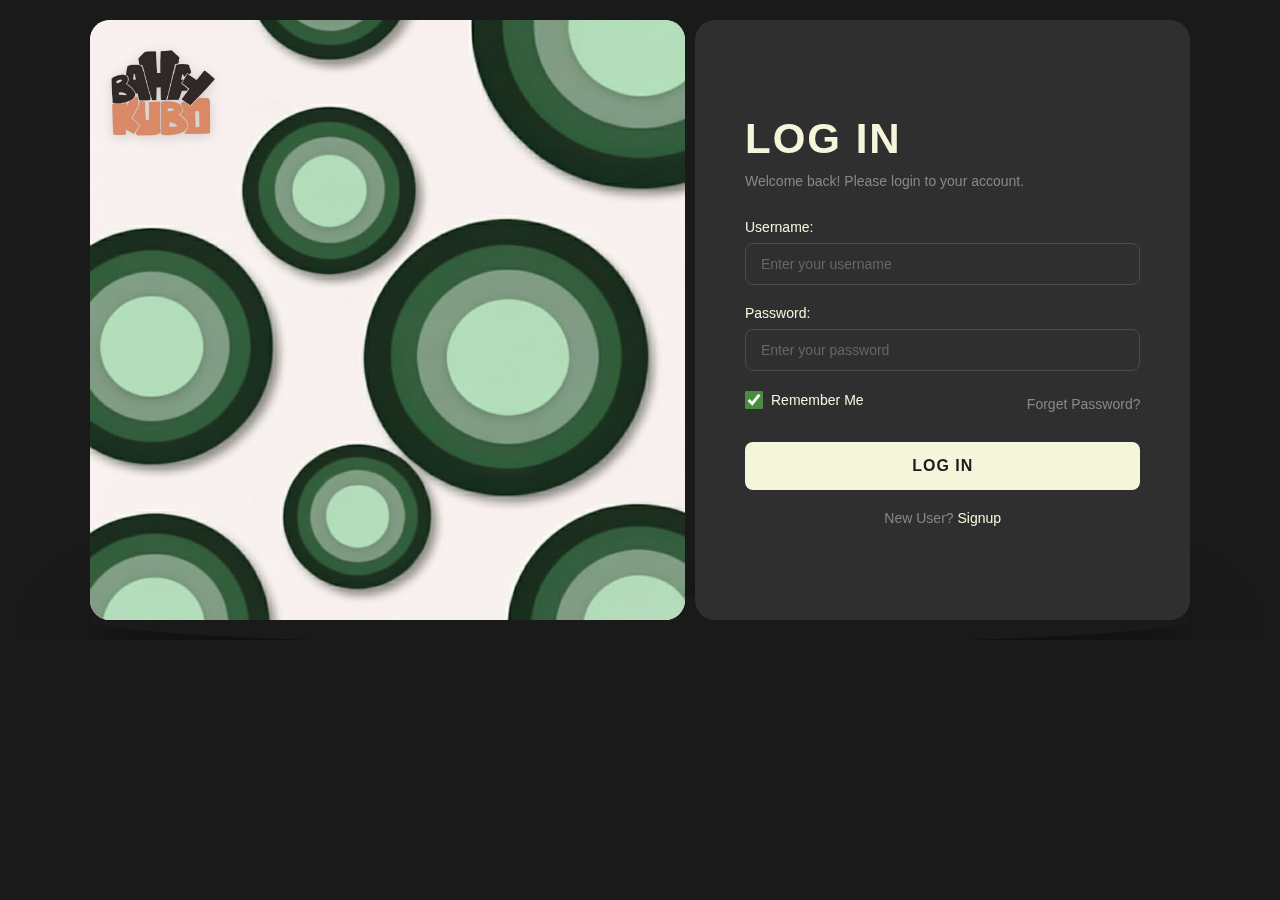
<file: transaction.html>
<!DOCTYPE html>
<html lang="en">
  <head>
    <title>Transactions - BAHAY KUBO Resort</title>
    <link rel="icon" type="image/png" href="logo/logo.png">
    <meta charset="utf-8">
    <meta name="viewport" content="width=device-width, initial-scale=1, shrink-to-fit=no">
    
    <link href="https://fonts.googleapis.com/css2?family=Nunito+Sans:wght@300;400;600;700;800&display=swap" rel="stylesheet">
    <link rel="stylesheet" href="https://cdnjs.cloudflare.com/ajax/libs/font-awesome/6.4.0/css/all.min.css">

    <link rel="stylesheet" href="css/open-iconic-bootstrap.min.css">
    <link rel="stylesheet" href="css/animate.css">
    <link rel="stylesheet" href="css/style.css">
    
    <style>
      * {
        box-sizing: border-box;
      }
      
      body {
        font-family: 'Nunito Sans', sans-serif;
        background: #f8f9fa;
        min-height: 100vh;
        padding: 0;
        margin: 0;
      }
      
      .transaction-container {
        min-height: 100vh;
        padding: 100px 20px 50px;
        background: #f8f9fa;
      }
      
      .transaction-wrapper {
        max-width: 1200px;
        margin: 0 auto;
      }
      
      .page-header {
        background: #fff;
        border-radius: 16px;
        padding: 30px 40px;
        margin-bottom: 30px;
        box-shadow: 0 2px 12px rgba(0, 0, 0, 0.08);
      }
      
      .page-header h1 {
        font-size: 32px;
        font-weight: 700;
        color: #222;
        margin: 0;
        display: flex;
        align-items: center;
        gap: 12px;
      }
      
      .page-header h1 i {
        color: #21cc7a;
      }
      
      .transaction-tabs {
        display: flex;
        gap: 12px;
        margin-bottom: 30px;
        background: #fff;
        padding: 8px;
        border-radius: 12px;
        box-shadow: 0 2px 12px rgba(0, 0, 0, 0.08);
      }
      
      .tab-button {
        flex: 1;
        padding: 14px 24px;
        border: none;
        background: transparent;
        border-radius: 8px;
        font-size: 15px;
        font-weight: 600;
        color: #717171;
        cursor: pointer;
        transition: all 0.3s ease;
        position: relative;
      }
      
      .tab-button.active {
        background: #21cc7a;
        color: #fff;
        box-shadow: 0 4px 12px rgba(33, 204, 122, 0.3);
      }
      
      .tab-button:hover:not(.active) {
        background: #f7f7f7;
        color: #222;
      }
      
      .tab-content {
        display: none;
      }
      
      .tab-content.active {
        display: block;
        animation: fadeIn 0.3s ease;
      }
      
      @keyframes fadeIn {
        from {
          opacity: 0;
          transform: translateY(10px);
        }
        to {
          opacity: 1;
          transform: translateY(0);
        }
      }
      
      .transaction-section {
        background: #fff;
        border-radius: 16px;
        padding: 30px;
        box-shadow: 0 2px 12px rgba(0, 0, 0, 0.08);
        margin-bottom: 20px;
      }
      
      .section-header {
        display: flex;
        justify-content: space-between;
        align-items: center;
        margin-bottom: 24px;
        padding-bottom: 16px;
        border-bottom: 2px solid #f7f7f7;
      }
      
      .section-header h2 {
        font-size: 22px;
        font-weight: 700;
        color: #222;
        margin: 0;
        display: flex;
        align-items: center;
        gap: 10px;
      }
      
      .section-header h2 i {
        color: #21cc7a;
        font-size: 20px;
      }
      
      .transaction-count {
        background: #f7f7f7;
        color: #717171;
        padding: 6px 12px;
        border-radius: 20px;
        font-size: 14px;
        font-weight: 600;
      }
      
      .transaction-list {
        display: flex;
        flex-direction: column;
        gap: 16px;
      }
      
      .transaction-card {
        background: #fff;
        border: 2px solid #f7f7f7;
        border-radius: 12px;
        padding: 20px;
        transition: all 0.3s ease;
        cursor: pointer;
      }
      
      .transaction-card:hover {
        border-color: #21cc7a;
        box-shadow: 0 4px 16px rgba(33, 204, 122, 0.15);
        transform: translateY(-2px);
      }
      
      .transaction-card.pending {
        border-left: 4px solid #ffa500;
        background: linear-gradient(to right, #fff7ed 0%, #fff 10%);
      }
      
      .transaction-card.completed {
        border-left: 4px solid #21cc7a;
      }
      
      .transaction-card.cancelled {
        border-left: 4px solid #dc3545;
        opacity: 0.7;
      }
      
      .transaction-header {
        display: flex;
        justify-content: space-between;
        align-items: flex-start;
        margin-bottom: 16px;
      }
      
      .transaction-id {
        font-size: 14px;
        font-weight: 600;
        color: #717171;
        margin-bottom: 4px;
      }
      
      .transaction-id span {
        color: #222;
        font-weight: 700;
      }
      
      .transaction-date {
        font-size: 13px;
        color: #717171;
      }
      
      .transaction-status {
        padding: 6px 14px;
        border-radius: 20px;
        font-size: 12px;
        font-weight: 700;
        text-transform: uppercase;
        letter-spacing: 0.5px;
      }
      
      .transaction-status.pending {
        background: #fff7ed;
        color: #ffa500;
        border: 1px solid #ffa500;
      }
      
      .transaction-status.completed {
        background: #d4edda;
        color: #21cc7a;
        border: 1px solid #21cc7a;
      }
      
      .transaction-status.cancelled {
        background: #f8d7da;
        color: #dc3545;
        border: 1px solid #dc3545;
      }
      
      .transaction-details {
        display: grid;
        grid-template-columns: repeat(auto-fit, minmax(200px, 1fr));
        gap: 16px;
        margin-bottom: 16px;
      }
      
      .detail-item {
        display: flex;
        flex-direction: column;
        gap: 4px;
      }
      
      .detail-label {
        font-size: 12px;
        color: #717171;
        font-weight: 600;
        text-transform: uppercase;
        letter-spacing: 0.5px;
      }
      
      .detail-value {
        font-size: 15px;
        color: #222;
        font-weight: 600;
      }
      
      .transaction-amount {
        font-size: 24px;
        font-weight: 700;
        color: #222;
        margin-top: 8px;
      }
      
      .transaction-actions {
        display: flex;
        gap: 12px;
        margin-top: 16px;
        padding-top: 16px;
        border-top: 1px solid #f7f7f7;
      }
      
      .action-btn {
        padding: 10px 20px;
        border: none;
        border-radius: 8px;
        font-size: 14px;
        font-weight: 600;
        cursor: pointer;
        transition: all 0.3s ease;
        display: flex;
        align-items: center;
        gap: 8px;
      }
      
      .action-btn-primary {
        background: #21cc7a;
        color: #fff;
      }
      
      .action-btn-primary:hover {
        background: #1db368;
        transform: translateY(-2px);
        box-shadow: 0 4px 12px rgba(33, 204, 122, 0.3);
      }
      
      .action-btn-secondary {
        background: #f7f7f7;
        color: #222;
      }
      
      .action-btn-secondary:hover {
        background: #e9e9e9;
      }
      
      .action-btn-danger {
        background: #fff;
        color: #dc3545;
        border: 2px solid #dc3545;
      }
      
      .action-btn-danger:hover {
        background: #dc3545;
        color: #fff;
      }
      
      .empty-state {
        text-align: center;
        padding: 60px 20px;
        color: #717171;
      }
      
      .empty-state i {
        font-size: 64px;
        color: #e9e9e9;
        margin-bottom: 20px;
      }
      
      .empty-state h3 {
        font-size: 20px;
        font-weight: 600;
        color: #222;
        margin-bottom: 8px;
      }
      
      .empty-state p {
        font-size: 15px;
        color: #717171;
        margin-bottom: 24px;
      }
      
      .empty-state-btn {
        display: inline-block;
        padding: 12px 24px;
        background: #21cc7a;
        color: #fff;
        border-radius: 8px;
        text-decoration: none;
        font-weight: 600;
        transition: all 0.3s ease;
      }
      
      .empty-state-btn:hover {
        background: #1db368;
        transform: translateY(-2px);
        box-shadow: 0 4px 12px rgba(33, 204, 122, 0.3);
        color: #fff;
        text-decoration: none;
      }
      
      @media (max-width: 768px) {
        .transaction-container {
          padding: 80px 15px 30px;
        }
        
        .page-header {
          padding: 20px;
        }
        
        .page-header h1 {
          font-size: 24px;
        }
        
        .transaction-tabs {
          flex-direction: column;
        }
        
        .transaction-details {
          grid-template-columns: 1fr;
        }
        
        .transaction-actions {
          flex-direction: column;
        }
        
        .action-btn {
          width: 100%;
          justify-content: center;
        }
      }
      
      /* Profile dropdown menu - ensure overflow is visible for submenu */
      .profile-dropdown-menu {
        overflow: visible !important;
      }
      
      /* Hide My Profile submenu and logout by default (shown when logged in) */
      .profile-dropdown-menu .profile-submenu-toggle,
      .profile-dropdown-menu .logout-link {
        display: none;
      }
      
      /* Profile submenu styles */
      .profile-submenu {
        display: none;
        position: absolute;
        left: 100%;
        top: 0;
        min-width: 180px;
        background: #fff;
        border-radius: 12px;
        box-shadow: 0 8px 32px rgba(0, 0, 0, 0.15);
        margin-left: 8px;
        padding: 8px 0;
        z-index: 10001;
        opacity: 0;
        transform: translateX(-10px);
        transition: all 0.3s cubic-bezier(0.34, 1.56, 0.64, 1);
      }
      
      .profile-submenu-toggle.active .profile-submenu {
        display: block;
        opacity: 1;
        transform: translateX(0);
      }
      
      .profile-submenu-toggle.active i.fa-chevron-right {
        transform: rotate(90deg);
      }
      
      .profile-submenu .submenu-item {
        padding: 10px 20px;
        color: #333;
        font-size: 14px;
        font-weight: 500;
        border-left: 3px solid transparent;
        display: block;
        text-decoration: none;
        transition: all 0.2s ease;
        border-radius: 0;
      }
      
      .profile-submenu .submenu-item:first-child {
        border-top-left-radius: 0;
        border-top-right-radius: 0;
      }
      
      .profile-submenu .submenu-item:last-child {
        border-bottom-left-radius: 0;
        border-bottom-right-radius: 0;
      }
      
      .profile-submenu .submenu-item:hover {
        background: linear-gradient(90deg, #f8f9fa 0%, #e9ecef 100%);
        color: #21cc7a;
        border-left-color: #21cc7a;
        padding-left: 25px;
        transform: translateX(3px);
      }
      
      .profile-submenu-toggle {
        user-select: none;
        position: relative;
        overflow: visible !important;
      }
      
      .profile-dropdown-menu .profile-submenu-toggle {
        overflow: visible;
      }
      
      .profile-submenu-toggle:hover {
        background: linear-gradient(90deg, #f8f9fa 0%, #e9ecef 100%);
        color: #21cc7a;
        border-left-color: #21cc7a;
      }
      
      .profile-submenu-toggle:hover i.fa-chevron-right {
        color: #21cc7a;
      }
      
      .profile-submenu-toggle.active {
        background: linear-gradient(90deg, #f8f9fa 0%, #e9ecef 100%);
        color: #21cc7a;
        border-left-color: #21cc7a;
      }
      
      .profile-dropdown-menu .logout-link {
        border-top: 1px solid #e9ecef;
        margin-top: 0;
        padding: 14px 20px 12px 20px;
        border-bottom-left-radius: 12px;
        border-bottom-right-radius: 12px;
        transition: all 0.2s ease;
        border-left: 3px solid transparent;
        display: flex;
        align-items: center;
        position: relative;
        overflow: hidden;
      }
      
      .profile-dropdown-menu .logout-link:hover {
        background: linear-gradient(90deg, #f8f9fa 0%, #e9ecef 100%) !important;
        color: #dc3545;
        border-left-color: #dc3545;
        border-top-color: transparent;
        padding-left: 25px;
        transform: translateX(3px);
        margin-top: 0;
      }
      
      /* Hide navigation links but keep logo and profile in original positions */
      .navbar-nav {
        display: none !important;
      }
      
      /* Hide mobile menu toggle button */
      .navbar-toggler {
        display: none !important;
      }
      
      /* Ensure "Back to Home" and profile stay on the right */
      #ftco-nav {
        justify-content: flex-end !important;
      }
      
      /* Maintain original spacing for profile */
      #profileDropdownContainer {
        margin-left: 0 !important;
      }
      
      /* Navigation collapse styling - show flex when menu is open */
      #ftco-nav.show {
        display: flex !important;
        justify-content: space-between;
        align-items: center;
      }
      
      /* On desktop (lg and up), always show flex (Bootstrap expands navbar on lg+) */
      @media (min-width: 992px) {
        #ftco-nav {
          display: flex !important;
          justify-content: space-between;
          align-items: center;
        }
      }
      
      /* On mobile, stack items vertically when menu is open */
      @media (max-width: 991.98px) {
        #ftco-nav.show {
          flex-direction: column;
          align-items: flex-start;
        }
        
        #ftco-nav.show .navbar-nav {
          width: 100%;
          margin-bottom: 15px;
        }
        
        #ftco-nav.show #profileDropdownContainer,
        #ftco-nav.show #simpleLoginLink {
          width: 100%;
          margin-left: 0 !important;
          padding-left: 0 !important;
          border-left: none !important;
          border-top: 1px solid rgba(255, 255, 255, 0.2);
          padding-top: 15px;
          margin-top: 15px;
        }
      }
      
      /* Reduce footer size to half */
      .ftco-footer {
        padding: 3em 0 !important;
      }
      
      .ftco-footer .row.mb-5 {
        margin-bottom: 1.5rem !important;
      }
      
      .ftco-footer-widget {
        margin-bottom: 1rem !important;
      }
      
      .ftco-footer-widget h2 {
        font-size: 16px !important;
        margin-bottom: 12px !important;
      }
      
      .ftco-footer-widget p {
        font-size: 13px !important;
        line-height: 1.5 !important;
        margin-bottom: 15px !important;
      }
      
      .ftco-footer-social {
        margin-top: 1rem !important;
      }
      
      .ftco-footer-social li {
        margin-right: 8px !important;
      }
      
      .ftco-footer-social li a {
        height: 35px !important;
        width: 35px !important;
      }
      
      .ftco-footer-social li a span {
        font-size: 16px !important;
      }
      
      .ftco-footer-widget ul.list-unstyled li {
        padding: 3px 0 !important;
        font-size: 13px !important;
      }
      
      .ftco-footer-widget ul.list-unstyled li a {
        padding: 3px 0 !important;
      }
      
      .block-23 ul li {
        padding: 4px 0 !important;
        font-size: 13px !important;
        line-height: 1.5 !important;
      }
      
      .block-23 ul li .text {
        font-size: 13px !important;
      }
      
      .ftco-footer .row:last-child {
        margin-top: 1rem !important;
        padding-top: 1rem !important;
      }
      
      .ftco-footer .row:last-child p {
        font-size: 12px !important;
        margin-bottom: 0 !important;
      }
    </style>
  </head>
  <body>

    <nav class="navbar navbar-expand-lg navbar-dark ftco_navbar bg-dark ftco-navbar-light" id="ftco-navbar">
	    <div class="container">
	      <a class="navbar-brand" href="index.html">BAHAY <span>KUBO</span></a>
	      <button class="navbar-toggler" type="button" data-toggle="collapse" data-target="#ftco-nav" aria-controls="ftco-nav" aria-expanded="false" aria-label="Toggle navigation">
	        <span class="oi oi-menu"></span> Menu
	      </button>

	      <div class="collapse navbar-collapse" id="ftco-nav">
	        <ul class="navbar-nav">
	          <li class="nav-item"><a href="index.html" class="nav-link">Home</a></li>
	          <li class="nav-item"><a href="rooms.html" class="nav-link">Our Rooms</a></li>
	          <li class="nav-item"><a href="restaurant.html" class="nav-link">Our Food</a></li>
	          <li class="nav-item"><a href="blog.html" class="nav-link">Blog</a></li>
	          <li class="nav-item"><a href="contact.html" class="nav-link">Contact</a></li>
	        </ul>
	        <div style="display: flex; align-items: center; gap: 20px;">
	          <a href="index.html" class="nav-link" style="font-weight: 600; padding: 0;">Back to Home</a>
	          <div class="nav-item dropdown" id="profileDropdownContainer" style="position: relative; border-left: 1px solid rgba(255, 255, 255, 0.2); padding-left: 20px;">
	          <a class="nav-link dropdown-toggle profile-nav-link" href="#" id="profileDropdown" role="button" data-toggle="dropdown" aria-haspopup="true" aria-expanded="false" style="padding-left: 0; padding-right: 20px; font-weight: 600; display: flex; align-items: center; gap: 10px;">
	            <span class="nav-profile-picture" style="width: 32px; height: 32px; border-radius: 50%; overflow: hidden; border: 2px solid rgba(255, 255, 255, 0.3); display: flex; align-items: center; justify-content: center; background: #21cc7a; flex-shrink: 0;">
	              <span style="color: #fff; font-weight: 700; font-size: 14px; text-transform: uppercase;">GU</span>
	            </span>
	            <span>Profile (Guest)</span>
	          </a>
	          <div class="dropdown-menu dropdown-menu-right profile-dropdown-menu" aria-labelledby="profileDropdown" style="right: 0; left: auto;">
	            <a class="dropdown-item" href="login.html">Login / Signup</a>
	            <div class="dropdown-item profile-submenu-toggle" style="cursor: pointer; position: relative; justify-content: space-between;">
	              <span>My Profile</span>
	              <i class="fas fa-chevron-right" style="font-size: 12px; transition: transform 0.3s ease; margin-left: auto;"></i>
	              <div class="profile-submenu">
	                <a class="dropdown-item submenu-item" href="edit_profile.html">Edit Profile</a>
	                <a class="dropdown-item submenu-item" href="transaction.html">Transaction</a>
	              </div>
	            </div>
	            <a class="dropdown-item logout-link" href="#" onclick="handleLogout(); return false;">Log out</a>
	          </div>
	        </div>
	        </div>
        <div id="simpleLoginLink" style="display: none;">
          <div style="display: flex; align-items: center; gap: 20px;">
            <a href="index.html" class="nav-link" style="font-weight: 600; padding: 0;">Back to Home</a>
            <div class="nav-item" style="position: relative; border-left: 1px solid rgba(255, 255, 255, 0.2); padding-left: 20px;">
              <a href="login.html" class="nav-link login-nav-link" style="font-weight: 600; padding-left: 0;">Log in</a>
            </div>
          </div>
        </div>
	      </div>
	    </div>
	  </nav>
    <!-- END nav -->

    <div class="transaction-container">
      <div class="transaction-wrapper">
        <div class="page-header">
          <h1>
            <i class="fas fa-receipt"></i>
            My Transactions
          </h1>
        </div>

        <div class="transaction-tabs">
          <button class="tab-button active" data-tab="pending">
            <i class="fas fa-clock"></i> Pending Transactions
          </button>
          <button class="tab-button" data-tab="history">
            <i class="fas fa-history"></i> Transaction History
          </button>
        </div>

        <!-- Pending Transactions Tab -->
        <div id="pendingTab" class="tab-content active">
          <div class="transaction-section">
            <div class="section-header">
              <h2>
                <i class="fas fa-clock"></i>
                Pending Transactions
              </h2>
              <span class="transaction-count" id="pendingCount">0 pending</span>
            </div>
            <div class="transaction-list" id="pendingTransactions">
              <!-- Pending transactions will be loaded here -->
            </div>
          </div>
        </div>

        <!-- Transaction History Tab -->
        <div id="historyTab" class="tab-content">
          <div class="transaction-section">
            <div class="section-header">
              <h2>
                <i class="fas fa-history"></i>
                Transaction History
              </h2>
              <span class="transaction-count" id="historyCount">0 transactions</span>
            </div>
            <div class="transaction-list" id="transactionHistory">
              <!-- Transaction history will be loaded here -->
            </div>
          </div>
        </div>
      </div>
    </div>

    <footer class="ftco-footer ftco-section img" style="background-image: url(images/bg_4.jpg);">
    	<div class="overlay"></div>
      <div class="container">
        <div class="row mb-5">
          <div class="col-md">
            <div class="ftco-footer-widget mb-4">
              <h2 class="ftco-heading-2">BAHAY KUBO</h2>
              <p>More than a resort... an experience. Bahay Kubo Resort offers a unique blend of traditional Filipino architecture and modern amenities. Experience tranquility and connection with nature in our beautifully landscaped gardens, refreshing swimming pool, and renowned restaurant serving authentic Filipino cuisine.</p>
              <ul class="ftco-footer-social list-unstyled float-md-left float-lft mt-5">
                <li class="ftco-animate"><a href="#"><span class="icon-twitter"></span></a></li>
                <li class="ftco-animate"><a href="#"><span class="icon-facebook"></span></a></li>
                <li class="ftco-animate"><a href="#"><span class="icon-instagram"></span></a></li>
              </ul>
            </div>
          </div>
          <div class="col-md">
            <div class="ftco-footer-widget mb-4 ml-md-5">
              <h2 class="ftco-heading-2">Useful Links</h2>
              <ul class="list-unstyled">
                <li><a href="index.html" class="py-2 d-block">Home</a></li>
                <li><a href="rooms.html" class="py-2 d-block">Our Rooms</a></li>
                <li><a href="restaurant.html" class="py-2 d-block">Our Food</a></li>
                <li><a href="blog.html" class="py-2 d-block">Blog</a></li>
              </ul>
            </div>
          </div>
          <div class="col-md">
             <div class="ftco-footer-widget mb-4">
              <h2 class="ftco-heading-2">Privacy</h2>
              <ul class="list-unstyled">
                <li><a href="about.html" class="py-2 d-block">About Us</a></li>
                <li><a href="contact.html" class="py-2 d-block">Contact Us</a></li>
                <li><a href="#" class="py-2 d-block">Privacy Policy</a></li>
                <li><a href="#" class="py-2 d-block">Terms of Service</a></li>
              </ul>
            </div>
          </div>
          <div class="col-md">
            <div class="ftco-footer-widget mb-4">
            	<h2 class="ftco-heading-2">Have a Questions?</h2>
            	<div class="block-23 mb-3">
	              <ul>
	                <li><span class="icon icon-map-marker"></span><span class="text">Bahay Kubo Resort, Philippines</span></li>
	                <li><a href="tel://+639123456789"><span class="icon icon-phone"></span><span class="text">+63 912 345 6789</span></a></li>
	                <li><a href="mailto:info@bahaykuboresort.com"><span class="icon icon-envelope"></span><span class="text">info@bahaykuboresort.com</span></a></li>
	              </ul>
	            </div>
            </div>
          </div>
        </div>
        <div class="row">
          <div class="col-md-12 text-center">
            <p>Copyright &copy;<script>document.write(new Date().getFullYear());</script> All rights reserved | This system is made by BSIT-3D Group 4 Students</p>
          </div>
        </div>
      </div>
    </footer>

    <!-- loader -->
    <div id="ftco-loader" class="show fullscreen"><svg class="circular" width="48px" height="48px"><circle class="path-bg" cx="24" cy="24" r="22" fill="none" stroke-width="4" stroke="#eeeeee"/><circle class="path" cx="24" cy="24" r="22" fill="none" stroke-width="4" stroke-miterlimit="10" stroke="#F96D00"/></svg></div>

    <script src="js/jquery.min.js"></script>
    <script src="js/jquery-migrate-3.0.1.min.js"></script>
    <script src="js/popper.min.js"></script>
    <script src="js/bootstrap.min.js"></script>
    <script src="js/jquery.easing.1.3.js"></script>
    <script src="js/jquery.waypoints.min.js"></script>
    <script src="js/jquery.stellar.min.js"></script>
    <script src="js/owl.carousel.min.js"></script>
    <script src="js/jquery.magnific-popup.min.js"></script>
    <script src="js/aos.js"></script>
    <script src="js/jquery.animateNumber.min.js"></script>
    <script src="js/bootstrap-datepicker.js"></script>
    <script src="js/scrollax.min.js"></script>
    <script src="js/main.js"></script>
    <script>
      // Transaction data storage
      function getTransactions() {
        var transactions = JSON.parse(localStorage.getItem('transactions') || '[]');
        return transactions;
      }
      
      function saveTransactions(transactions) {
        localStorage.setItem('transactions', JSON.stringify(transactions));
      }
      
      // Get current user
      function getCurrentUser() {
        var storedUser = localStorage.getItem('currentUser') || sessionStorage.getItem('currentUser');
        if (storedUser) {
          try {
            return JSON.parse(storedUser);
          } catch (e) {
            return null;
          }
        }
        return null;
      }
      
      // Format date
      function formatDate(dateString) {
        var date = new Date(dateString);
        var options = { year: 'numeric', month: 'long', day: 'numeric', hour: '2-digit', minute: '2-digit' };
        return date.toLocaleDateString('en-US', options);
      }
      
      // Format currency
      function formatCurrency(amount) {
        return '₱' + amount.toLocaleString('en-US', { minimumFractionDigits: 2, maximumFractionDigits: 2 });
      }
      
      // Create transaction card HTML
      function createTransactionCard(transaction) {
        var statusClass = transaction.status.toLowerCase();
        var statusText = transaction.status.charAt(0).toUpperCase() + transaction.status.slice(1);
        
        var actionsHTML = '';
        if (transaction.status === 'pending') {
          actionsHTML = `
            <button class="action-btn action-btn-primary" onclick="viewTransactionDetails('${transaction.id}')">
              <i class="fas fa-eye"></i> View Details
            </button>
            <button class="action-btn action-btn-danger" onclick="cancelTransaction('${transaction.id}')">
              <i class="fas fa-times"></i> Cancel
            </button>
          `;
        } else if (transaction.status === 'completed') {
          actionsHTML = `
            <button class="action-btn action-btn-primary" onclick="viewTransactionDetails('${transaction.id}')">
              <i class="fas fa-eye"></i> View Details
            </button>
            <button class="action-btn action-btn-secondary" onclick="downloadReceipt('${transaction.id}')">
              <i class="fas fa-download"></i> Download Receipt
            </button>
          `;
        } else {
          actionsHTML = `
            <button class="action-btn action-btn-primary" onclick="viewTransactionDetails('${transaction.id}')">
              <i class="fas fa-eye"></i> View Details
            </button>
          `;
        }
        
        // Build details HTML based on transaction type
        var detailsHTML = '';
        if (transaction.type === 'Food Order') {
          // Food order details
          var itemCount = transaction.items ? transaction.items.reduce((sum, item) => sum + item.quantity, 0) : 0;
          detailsHTML = `
            <div class="detail-item">
              <span class="detail-label">Type</span>
              <span class="detail-value">${transaction.type}</span>
            </div>
            <div class="detail-item">
              <span class="detail-label">Items</span>
              <span class="detail-value">${itemCount} item(s)</span>
            </div>
            <div class="detail-item">
              <span class="detail-label">Payment</span>
              <span class="detail-value">${transaction.paymentMethod || 'N/A'}</span>
            </div>
          `;
        } else if (transaction.type === 'Transfer Service') {
          // Transfer service details
          var transferTypeNames = {
            'airport-pickup': 'Airport Pickup',
            'airport-dropoff': 'Airport Drop-off',
            'round-trip': 'Round Trip',
            'local-transfer': 'Local Transfer',
            'city-tour': 'City Tour'
          };
          var transferTypeName = transferTypeNames[transaction.transferType] || transaction.transferType || 'N/A';
          detailsHTML = `
            <div class="detail-item">
              <span class="detail-label">Service Type</span>
              <span class="detail-value">${transferTypeName}</span>
            </div>
            <div class="detail-item">
              <span class="detail-label">Pickup</span>
              <span class="detail-value">${transaction.pickupLocation || 'N/A'}</span>
            </div>
            <div class="detail-item">
              <span class="detail-label">Drop-off</span>
              <span class="detail-value">${transaction.dropoffLocation || 'N/A'}</span>
            </div>
            <div class="detail-item">
              <span class="detail-label">Date & Time</span>
              <span class="detail-value">${transaction.transferDate || 'N/A'} ${transaction.transferTime || ''}</span>
            </div>
            <div class="detail-item">
              <span class="detail-label">Vehicle</span>
              <span class="detail-value">${transaction.vehicleTypeName || transaction.vehicleType || 'N/A'}</span>
            </div>
            <div class="detail-item">
              <span class="detail-label">Passengers</span>
              <span class="detail-value">${transaction.passengers || 'N/A'}</span>
            </div>
          `;
        } else {
          // Room booking details
          detailsHTML = `
            <div class="detail-item">
              <span class="detail-label">Type</span>
              <span class="detail-value">${transaction.type}</span>
            </div>
            <div class="detail-item">
              <span class="detail-label">Check-in</span>
              <span class="detail-value">${transaction.checkin || 'N/A'}</span>
            </div>
            <div class="detail-item">
              <span class="detail-label">Check-out</span>
              <span class="detail-value">${transaction.checkout || 'N/A'}</span>
            </div>
            <div class="detail-item">
              <span class="detail-label">Guests</span>
              <span class="detail-value">${transaction.guests || 'N/A'}</span>
            </div>
          `;
        }
        
        return `
          <div class="transaction-card ${statusClass}" onclick="viewTransactionDetails('${transaction.id}')">
            <div class="transaction-header">
              <div>
                <div class="transaction-id">Transaction ID: <span>${transaction.id}</span></div>
                <div class="transaction-date">${formatDate(transaction.date)}</div>
              </div>
              <span class="transaction-status ${statusClass}">${statusText}</span>
            </div>
            <div class="transaction-details">
              ${detailsHTML}
            </div>
            <div class="transaction-amount">${formatCurrency(transaction.amount)}</div>
            <div class="transaction-actions" onclick="event.stopPropagation();">
              ${actionsHTML}
            </div>
          </div>
        `;
      }
      
      // Load transactions
      function loadTransactions() {
        var currentUser = getCurrentUser();
        if (!currentUser || !currentUser.logged_in) {
          window.location.href = 'login.html';
          return;
        }
        
        var allTransactions = getTransactions();
        var userTransactions = allTransactions.filter(function(t) {
          return t.userId === currentUser.user_id;
        });
        
        // Separate pending and completed
        var pending = userTransactions.filter(function(t) {
          return t.status === 'pending';
        }).sort(function(a, b) {
          return new Date(b.date) - new Date(a.date);
        });
        
        var history = userTransactions.filter(function(t) {
          return t.status !== 'pending';
        }).sort(function(a, b) {
          return new Date(b.date) - new Date(a.date);
        });
        
        // Update counts
        document.getElementById('pendingCount').textContent = pending.length + ' pending';
        document.getElementById('historyCount').textContent = history.length + ' transactions';
        
        // Render pending transactions
        var pendingContainer = document.getElementById('pendingTransactions');
        if (pending.length === 0) {
          pendingContainer.innerHTML = `
            <div class="empty-state">
              <i class="fas fa-inbox"></i>
              <h3>No Pending Transactions</h3>
              <p>You don't have any pending transactions at the moment.</p>
              <div style="display: flex; gap: 12px; justify-content: center; flex-wrap: wrap;">
                <a href="rooms.html" class="empty-state-btn">Book a Room</a>
                <a href="index.html" class="empty-state-btn" style="background: #2f89fc;">Book Transfer</a>
              </div>
            </div>
          `;
        } else {
          pendingContainer.innerHTML = pending.map(createTransactionCard).join('');
        }
        
        // Render transaction history
        var historyContainer = document.getElementById('transactionHistory');
        if (history.length === 0) {
          historyContainer.innerHTML = `
            <div class="empty-state">
              <i class="fas fa-history"></i>
              <h3>No Transaction History</h3>
              <p>Your completed and cancelled transactions will appear here.</p>
              <div style="display: flex; gap: 12px; justify-content: center; flex-wrap: wrap;">
                <a href="rooms.html" class="empty-state-btn">Book a Room</a>
                <a href="index.html" class="empty-state-btn" style="background: #2f89fc;">Book Transfer</a>
              </div>
            </div>
          `;
        } else {
          historyContainer.innerHTML = history.map(createTransactionCard).join('');
        }
      }
      
      // Tab switching
      $('.tab-button').on('click', function() {
        var tabName = $(this).data('tab');
        
        // Update buttons
        $('.tab-button').removeClass('active');
        $(this).addClass('active');
        
        // Update content
        $('.tab-content').removeClass('active');
        if (tabName === 'pending') {
          $('#pendingTab').addClass('active');
        } else {
          $('#historyTab').addClass('active');
        }
      });
      
      // View transaction details
      window.viewTransactionDetails = function(transactionId) {
        var transactions = getTransactions();
        var transaction = transactions.find(function(t) {
          return t.id === transactionId;
        });
        
        if (transaction) {
          var details = `Transaction ID: ${transaction.id}
Status: ${transaction.status}
Date: ${formatDate(transaction.date)}
Type: ${transaction.type}
Amount: ${formatCurrency(transaction.amount)}`;
          
          if (transaction.type === 'Food Order') {
            if (transaction.items && transaction.items.length > 0) {
              details += '\n\nOrder Items:';
              transaction.items.forEach(function(item) {
                details += `\n- ${item.name} x${item.quantity} - $${(item.price * item.quantity).toFixed(2)}`;
              });
            }
            details += `\n\nPayment Method: ${transaction.paymentMethod || 'N/A'}`;
          } else if (transaction.type === 'Transfer Service') {
            var transferTypeNames = {
              'airport-pickup': 'Airport Pickup',
              'airport-dropoff': 'Airport Drop-off',
              'round-trip': 'Round Trip',
              'local-transfer': 'Local Transfer',
              'city-tour': 'City Tour'
            };
            var transferTypeName = transferTypeNames[transaction.transferType] || transaction.transferType || 'N/A';
            details += `\n\nService Type: ${transferTypeName}
${transaction.pickupLocation ? 'Pickup Location: ' + transaction.pickupLocation : ''}
${transaction.dropoffLocation ? 'Drop-off Location: ' + transaction.dropoffLocation : ''}
${transaction.transferDate ? 'Transfer Date: ' + transaction.transferDate : ''}
${transaction.transferTime ? 'Transfer Time: ' + transaction.transferTime : ''}
${transaction.vehicleTypeName ? 'Vehicle: ' + transaction.vehicleTypeName : ''}
${transaction.passengers ? 'Passengers: ' + transaction.passengers : ''}
${transaction.luggage ? 'Luggage: ' + transaction.luggage : ''}
${transaction.contactNumber ? 'Contact Number: ' + transaction.contactNumber : ''}
${transaction.specialInstructions ? 'Special Instructions: ' + transaction.specialInstructions : ''}`;
          } else {
            details += `\n${transaction.checkin ? 'Check-in: ' + transaction.checkin : ''}
${transaction.checkout ? 'Check-out: ' + transaction.checkout : ''}
${transaction.guests ? 'Guests: ' + transaction.guests : ''}
${transaction.paymentMethod ? 'Payment Method: ' + transaction.paymentMethod : ''}`;
          }
          
          alert(details);
        }
      };
      
      // Cancel transaction
      window.cancelTransaction = function(transactionId) {
        if (!confirm('Are you sure you want to cancel this transaction?')) {
          return;
        }
        
        var transactions = getTransactions();
        var transaction = transactions.find(function(t) {
          return t.id === transactionId;
        });
        
        if (transaction && transaction.status === 'pending') {
          transaction.status = 'cancelled';
          saveTransactions(transactions);
          loadTransactions();
          
          // Switch to history tab if pending is now empty
          var pending = transactions.filter(function(t) {
            return t.status === 'pending' && t.userId === getCurrentUser().user_id;
          });
          if (pending.length === 0) {
            $('.tab-button[data-tab="history"]').click();
          }
        }
      };
      
      // Download receipt
      window.downloadReceipt = function(transactionId) {
        var transactions = getTransactions();
        var transaction = transactions.find(function(t) {
          return t.id === transactionId;
        });
        
        if (transaction) {
          // Create receipt content
          var receiptContent = `BAHAY KUBO RESORT
RECEIPT

Transaction ID: ${transaction.id}
Date: ${formatDate(transaction.date)}
Status: ${transaction.status.toUpperCase()}

${transaction.type}
`;
          
          if (transaction.type === 'Food Order') {
            if (transaction.items && transaction.items.length > 0) {
              receiptContent += '\nOrder Items:\n';
              transaction.items.forEach(function(item) {
                receiptContent += `- ${item.name} x${item.quantity} - $${(item.price * item.quantity).toFixed(2)}\n`;
              });
            }
          } else if (transaction.type === 'Transfer Service') {
            var transferTypeNames = {
              'airport-pickup': 'Airport Pickup',
              'airport-dropoff': 'Airport Drop-off',
              'round-trip': 'Round Trip',
              'local-transfer': 'Local Transfer',
              'city-tour': 'City Tour'
            };
            var transferTypeName = transferTypeNames[transaction.transferType] || transaction.transferType || 'N/A';
            receiptContent += `Service Type: ${transferTypeName}\n
${transaction.pickupLocation ? 'Pickup Location: ' + transaction.pickupLocation + '\n' : ''}
${transaction.dropoffLocation ? 'Drop-off Location: ' + transaction.dropoffLocation + '\n' : ''}
${transaction.transferDate ? 'Transfer Date: ' + transaction.transferDate + '\n' : ''}
${transaction.transferTime ? 'Transfer Time: ' + transaction.transferTime + '\n' : ''}
${transaction.vehicleTypeName ? 'Vehicle: ' + transaction.vehicleTypeName + '\n' : ''}
${transaction.passengers ? 'Passengers: ' + transaction.passengers + '\n' : ''}
${transaction.luggage ? 'Luggage: ' + transaction.luggage + '\n' : ''}
${transaction.contactNumber ? 'Contact Number: ' + transaction.contactNumber + '\n' : ''}
${transaction.specialInstructions ? 'Special Instructions: ' + transaction.specialInstructions + '\n' : ''}`;
          } else {
            receiptContent += `${transaction.checkin ? 'Check-in: ' + transaction.checkin + '\n' : ''}
${transaction.checkout ? 'Check-out: ' + transaction.checkout + '\n' : ''}
${transaction.guests ? 'Guests: ' + transaction.guests + '\n' : ''}`;
          }
          
          receiptContent += `\nTotal Amount: ${formatCurrency(transaction.amount)}
Payment Method: ${transaction.paymentMethod || 'N/A'}

Thank you for your ${transaction.type === 'Food Order' ? 'order' : 'booking'}!`;
          
          // Create and download file
          var blob = new Blob([receiptContent], { type: 'text/plain' });
          var url = window.URL.createObjectURL(blob);
          var a = document.createElement('a');
          a.href = url;
          a.download = 'receipt-' + transaction.id + '.txt';
          document.body.appendChild(a);
          a.click();
          document.body.removeChild(a);
          window.URL.revokeObjectURL(url);
        }
      };
      
      // Profile dropdown functionality
      $(document).ready(function() {
        // Update profile display
        function updateProfileDisplay() {
          var currentUser = getCurrentUser();
          var $profileText = $('#profileDropdown span:last-child');
          var $profileInitials = $('#profileDropdown .nav-profile-picture span');
          var $loginLink = $('.profile-dropdown-menu .dropdown-item[href="login.html"]');
          var $profileContainer = $('#profileDropdownContainer');
          var $simpleLoginLink = $('#simpleLoginLink');
          
          if (currentUser && currentUser.logged_in) {
            $profileContainer.show();
            $simpleLoginLink.hide();
            var firstName = currentUser.first_name || '';
            var lastName = currentUser.last_name || '';
            var fullName = (firstName + ' ' + lastName).trim() || currentUser.username || 'User';
            
            $profileText.text('Profile (' + fullName + ')');
            
            var users = JSON.parse(localStorage.getItem('users') || '[]');
            var user = users.find(u => u.id === currentUser.user_id);
            
            var $profilePicture = $('#profileDropdown .nav-profile-picture');
            var existingImg = $profilePicture.find('img');
            
            if (user && user.avatar) {
              if (existingImg.length > 0) {
                existingImg.attr('src', user.avatar);
              } else {
                $profileInitials.remove();
                $profilePicture.append('<img src="' + user.avatar + '" alt="Profile Picture" style="width: 100%; height: 100%; object-fit: cover; border-radius: 50%;">');
              }
              $profilePicture.css('background', 'transparent');
            } else {
              if (existingImg.length > 0) {
                existingImg.remove();
                $profilePicture.append('<span style="color: #fff; font-weight: 700; font-size: 14px; text-transform: uppercase;"></span>');
                $profileInitials = $profilePicture.find('span');
              }
              $profilePicture.css('background', '#21cc7a');
              
              var initials = '';
              if (firstName && lastName) {
                initials = (firstName.charAt(0) + lastName.charAt(0)).toUpperCase();
              } else if (currentUser.username) {
                initials = currentUser.username.substring(0, 2).toUpperCase();
              } else {
                initials = 'GU';
              }
              $profileInitials.text(initials);
            }
            
            $loginLink.hide();
            $('.profile-dropdown-menu .profile-submenu-toggle').show();
            $('.profile-dropdown-menu .logout-link').show();
          } else {
            $profileContainer.hide();
            $simpleLoginLink.show();
          }
        }
        
        updateProfileDisplay();
        
        // Dropdown toggle
        var $profileDropdown = $('#profileDropdown');
        var $profileMenu = $profileDropdown.next('.profile-dropdown-menu');
        var $profileContainer = $profileDropdown.closest('.dropdown');
        
        $profileDropdown.on('click', function(e) {
          e.preventDefault();
          e.stopPropagation();
          
          var isOpen = $profileMenu.hasClass('show');
          
          $('.dropdown-menu').not($profileMenu).removeClass('show');
          $('.dropdown-toggle').not($profileDropdown).attr('aria-expanded', 'false');
          
          if (isOpen) {
            $profileMenu.removeClass('show');
            $profileDropdown.attr('aria-expanded', 'false');
          } else {
            $profileMenu.removeClass('show');
            $profileMenu[0].offsetHeight;
            $profileMenu.addClass('show');
            $profileDropdown.attr('aria-expanded', 'true');
          }
        });
        
        $(document).on('click', function(e) {
          if (!$(e.target).closest('.dropdown').length) {
            $profileMenu.removeClass('show');
            $profileDropdown.attr('aria-expanded', 'false');
            // Close submenu when clicking outside
            $('.profile-submenu-toggle').removeClass('active');
          }
        });
        
        // My Profile submenu toggle
        $(document).on('click', '.profile-submenu-toggle', function(e) {
          e.stopPropagation();
          var $toggle = $(this);
          var $submenu = $toggle.find('.profile-submenu');
          
          // Toggle active class
          $toggle.toggleClass('active');
          
          // Close other submenus if any
          $('.profile-submenu-toggle').not($toggle).removeClass('active');
        });
        
        // Close submenu when clicking on submenu items
        $(document).on('click', '.profile-submenu .submenu-item', function() {
          $('.profile-submenu-toggle').removeClass('active');
        });
        
        // Close submenu when clicking outside the submenu
        $(document).on('click', function(e) {
          if (!$(e.target).closest('.profile-submenu-toggle').length && 
              !$(e.target).closest('.profile-submenu').length) {
            $('.profile-submenu-toggle').removeClass('active');
          }
        });
        
        window.handleLogout = function() {
          localStorage.removeItem('currentUser');
          sessionStorage.removeItem('currentUser');
          document.cookie.split(";").forEach(function(c) { 
            document.cookie = c.replace(/^ +/, "").replace(/=.*/, "=;expires=" + new Date().toUTCString() + ";path=/"); 
          });
          setTimeout(function() {
            window.location.href = 'index.html';
          }, 500);
        };
        
        // Load transactions
        loadTransactions();
      });
    </script>
  </body>
</html>
</file>
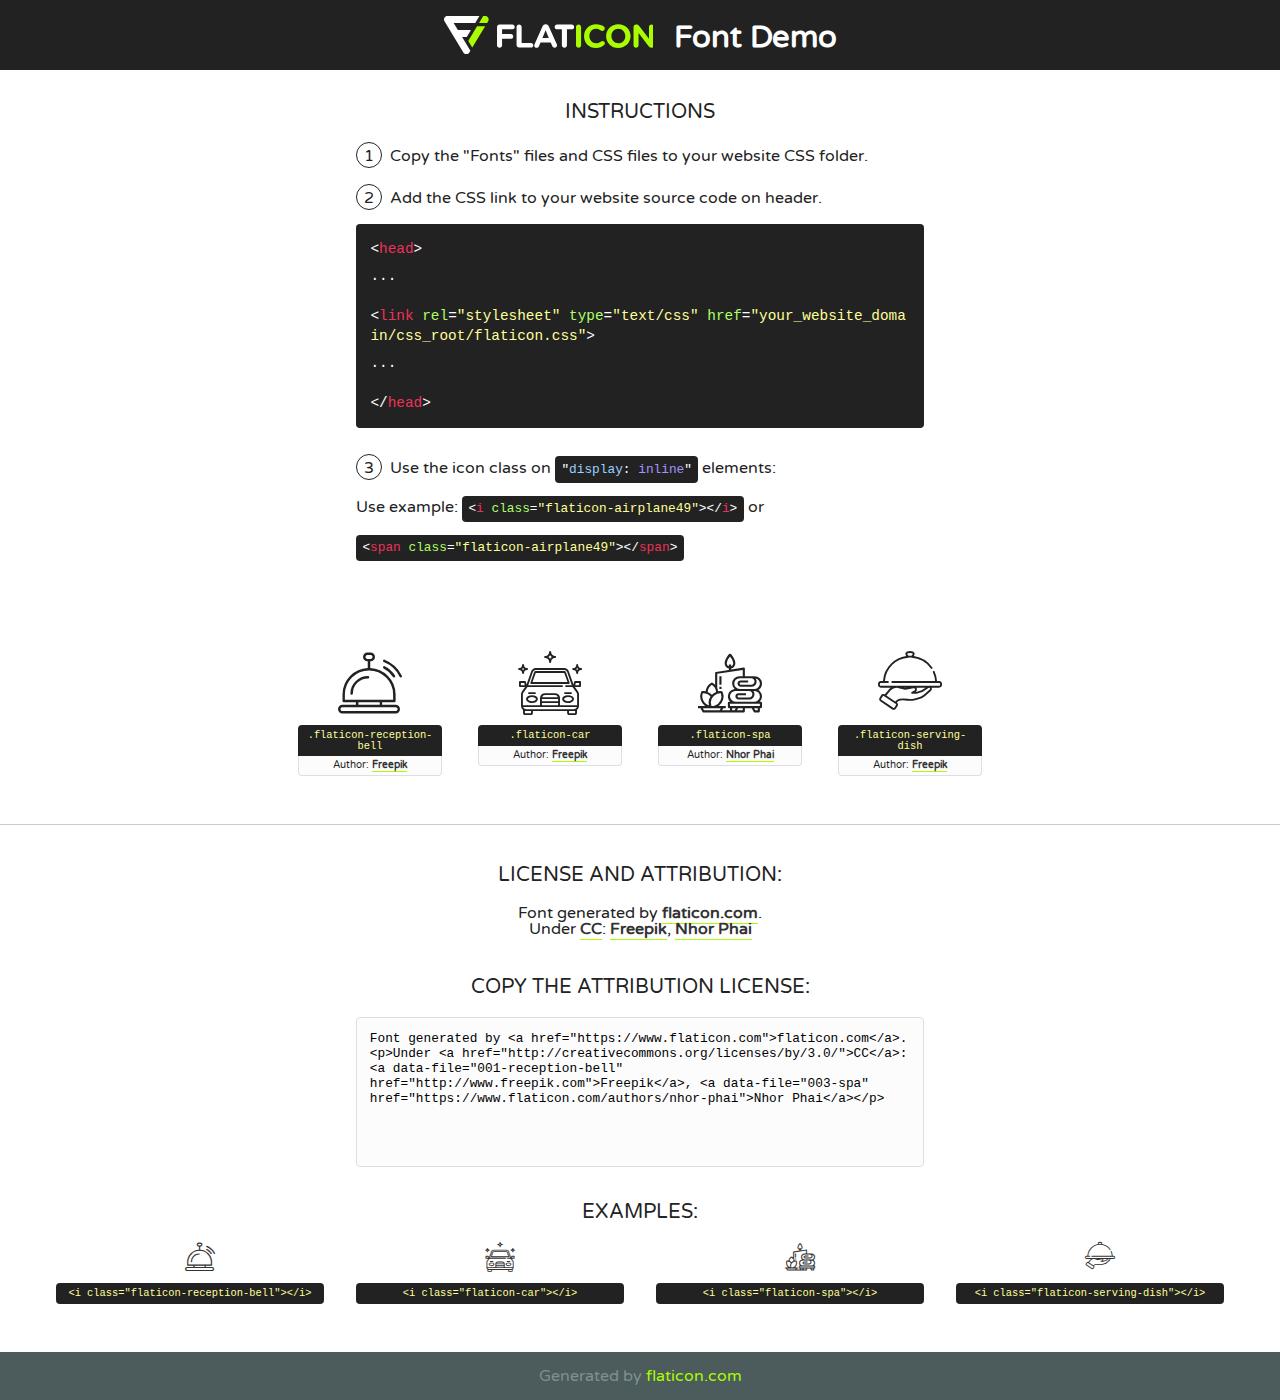
<file: fonts/flaticon/font/flaticon.html>
<!DOCTYPE html>
<!--
  Flaticon icon font: Flaticon
  Creation date: 06/11/2018 21:42
-->
<html>
<!DOCTYPE html>
<html>

<head>
    <title>Flaticon WebFont</title>
    <link href="http://fonts.googleapis.com/css?family=Varela+Round" rel="stylesheet" type="text/css" />
    <link rel="stylesheet" type="text/css" href="flaticon.css">
    <meta charset="UTF-8">
    <style>
    html, body, div, span, applet, object, iframe,
    h1, h2, h3, h4, h5, h6, p, blockquote, pre,
    a, abbr, acronym, address, big, cite, code,
    del, dfn, em, img, ins, kbd, q, s, samp,
    small, strike, strong, sub, sup, tt, var,
    b, u, i, center,
    dl, dt, dd, ol, ul, li,
    fieldset, form, label, legend,
    table, caption, tbody, tfoot, thead, tr, th, td,
    article, aside, canvas, details, embed, 
    figure, figcaption, footer, header, hgroup, 
    menu, nav, output, ruby, section, summary,
    time, mark, audio, video {
        margin: 0;
        padding: 0;
        border: 0;
        font-size: 100%;
        font: inherit;
        vertical-align: baseline;
    }
    /* HTML5 display-role reset for older browsers */
    article, aside, details, figcaption, figure, 
    footer, header, hgroup, menu, nav, section {
        display: block;
    }
    body {
        line-height: 1;
    }
    ol, ul {
        list-style: none;
    }
    blockquote, q {
        quotes: none;
    }
    blockquote:before, blockquote:after,
    q:before, q:after {
        content: '';
        content: none;
    }
    table {
        border-collapse: collapse;
        border-spacing: 0;
    }
    body {
        font-family: 'Varela Round', Helvetica, Arial, sans-serif;
        font-size: 16px;
        color: #222;
    }
    a {
        color: #333;
        border-bottom: 1px solid #a9fd00;
        font-weight: bold;
        text-decoration: none;
    }
    * {
        -moz-box-sizing: border-box;
        -webkit-box-sizing: border-box;
        box-sizing: border-box;
        margin: 0;
        padding: 0;
    }
    [class^="flaticon-"]:before, [class*=" flaticon-"]:before, [class^="flaticon-"]:after, [class*=" flaticon-"]:after {
        font-family: Flaticon;
        font-size: 30px;
        font-style: normal;
        margin-left: 20px;
        color: #333;
    }
    .wrapper {
        max-width: 600px;
        margin: auto;
        padding: 0 1em;
    }
    .title {
        font-size: 1.25em;
        text-align: center;
        margin-bottom: 1em;
        text-transform: uppercase;
    }
    header {
        text-align: center;
        background-color: #222;
        color: #fff;
        padding: 1em;
    }
    header .logo {
        width: 210px;
        height: 38px;
        display: inline-block;
        vertical-align: middle;
        margin-right: 1em;
        border: none;
    }
    header strong {
        font-size: 1.95em;
        font-weight: bold;
        vertical-align: middle;
        margin-top: 5px;
        display: inline-block;
    }
    .demo {
        margin: 2em auto;
        line-height: 1.25em;
    }
    .demo ul li {
        margin-bottom: 1em;
    }
    .demo ul li .num {
        color: #222;
        border-radius: 20px;
        display: inline-block;
        width: 26px;
        padding: 3px;
        height: 26px;
        text-align: center;
        margin-right: 0.5em;
        border: 1px solid #222;
    }
    .demo ul li code {
        background-color: #222;
        border-radius: 4px;
        padding: 0.25em 0.5em;
        display: inline-block;
        color: #fff;
        font-family: Consolas,Monaco,Lucida Console,Liberation Mono,DejaVu Sans Mono,Bitstream Vera Sans Mono,Courier New, monospace;
        font-weight: lighter;
        margin-top: 1em;
        font-size: 0.8em;
        word-break: break-all;
    }
    .demo ul li code.big {
        padding: 1em;
        font-size: 0.9em;
    }
    .demo ul li code .red {
        color: #EF3159;
    }
    .demo ul li code .green {
        color: #ACFF65;
    }
    .demo ul li code .yellow {
        color: #FFFF99;
    }
    .demo ul li code .blue {
        color: #99D3FF;
    }
    .demo ul li code .purple {
        color: #A295FF;
    }
    .demo ul li code .dots {
        margin-top: 0.5em;
        display: block;
    }
    #glyphs {
        border-bottom: 1px solid #ccc;
        padding: 2em 0;
        text-align: center;
    }
    .glyph {
        display: inline-block;
        width: 9em;
        margin: 1em;
        text-align: center;
        vertical-align: top;
        background: #FFF;
    }
    .glyph .glyph-icon {
        padding: 10px;
        display: block;
        font-family:"Flaticon";
        font-size: 64px;
        line-height: 1;
    }
    .glyph .glyph-icon:before {
        font-size: 64px;
        color: #222;
        margin-left: 0;
    }
    .class-name {
        font-size: 0.65em;
        background-color: #222;
        color: #fff;
        border-radius: 4px 4px 0 0;
        padding: 0.5em;
        color: #FFFF99;
        font-family: Consolas,Monaco,Lucida Console,Liberation Mono,DejaVu Sans Mono,Bitstream Vera Sans Mono,Courier New, monospace;
    }
    .author-name {
        font-size: 0.6em;
        background-color: #fcfcfd;
        border: 1px solid #DEDEE4;
        border-top: 0;
        border-radius: 0 0 4px 4px;
        padding: 0.5em;
    }
    .class-name:last-child {
        font-size: 10px;
        color:#888;
    }
    .class-name:last-child a {
        font-size: 10px;
        color:#555;
    }
    .class-name:last-child a:hover {
        color:#a9fd00;
    }
    .glyph > input {
        display: block;
        width: 100px;
        margin: 5px auto;
        text-align: center;
        font-size: 12px;
        cursor: text;
    }
    .glyph > input.icon-input {
        font-family:"Flaticon";
        font-size: 16px;
        margin-bottom: 10px;
    }
    .attribution .title {
        margin-top: 2em;
    }
    .attribution textarea {
        background-color: #fcfcfd;
        padding: 1em;
        border: none;
        box-shadow: none;
        border: 1px solid #DEDEE4;
        border-radius: 4px;
        resize: none;
        width: 100%;
        height: 150px;
        font-size: 0.8em;
        font-family: Consolas,Monaco,Lucida Console,Liberation Mono,DejaVu Sans Mono,Bitstream Vera Sans Mono,Courier New, monospace;
        -webkit-appearance: none;
    }
    .iconsuse {
        margin: 2em auto;
        text-align: center;
        max-width: 1200px;
    }
    .iconsuse:after {
        content: '';
        display: table;
        clear: both;
    }
    .iconsuse .image {
        float: left;
        width: 25%;
        padding: 0 1em;
    }
    .iconsuse .image p {
        margin-bottom: 1em;
    }
    .iconsuse .image span {
        display: block;
        font-size: 0.65em;
        background-color: #222;
        color: #fff;
        border-radius: 4px;
        padding: 0.5em;
        color: #FFFF99;
        margin-top: 1em;
        font-family: Consolas,Monaco,Lucida Console,Liberation Mono,DejaVu Sans Mono,Bitstream Vera Sans Mono,Courier New, monospace;
    }
    #footer {
        text-align: center;
        background-color: #4C5B5C;
        color: #7c9192;
        padding: 1em;
    }
    #footer a {
        border: none;
        color: #a9fd00;
        font-weight: normal;
    }
    @media (max-width: 960px) {
        .iconsuse .image {
            width: 50%;
        }
    }
    @media (max-width: 560px) {
        .iconsuse .image {
            width: 100%;
        }
    }
    </style>
</head>

<body class="characters-off">

    <header>
        <a href="https://www.flaticon.com" target="_blank" class="logo">
            <svg version="1.1" xmlns="http://www.w3.org/2000/svg" xmlns:xlink="http://www.w3.org/1999/xlink" xmlns:a="http://ns.adobe.com/AdobeSVGViewerExtensions/3.0/" viewBox="0 0 560.875 102.036" enable-background="new 0 0 560.875 102.036" xml:space="preserve">
                <defs>
                </defs>
                <g>
                    <g class="letters">
                        <path fill="#ffffff" d="M141.596,29.675c0-3.777,2.985-6.767,6.764-6.767h34.438c3.426,0,6.15,2.728,6.15,6.15
                        c0,3.43-2.724,6.149-6.15,6.149h-27.674v13.091h23.719c3.429,0,6.151,2.724,6.151,6.15c0,3.43-2.723,6.149-6.151,6.149h-23.719
                        v17.574c0,3.773-2.986,6.761-6.764,6.761c-3.779,0-6.764-2.989-6.764-6.761V29.675z"></path>
                        <path fill="#ffffff" d="M193.844,29.149c0-3.781,2.985-6.767,6.764-6.767c3.776,0,6.763,2.985,6.763,6.767v42.957h25.039
                        c3.426,0,6.149,2.726,6.149,6.153c0,3.425-2.723,6.15-6.149,6.15h-31.802c-3.779,0-6.764-2.986-6.764-6.768V29.149z"></path>
                        <path fill="#ffffff" d="M241.891,75.71l21.438-48.407c1.492-3.341,4.215-5.357,7.906-5.357h0.792
                        c3.686,0,6.323,2.017,7.815,5.357l21.439,48.407c0.436,0.967,0.701,1.845,0.701,2.723c0,3.602-2.809,6.501-6.414,6.501
                        c-3.161,0-5.269-1.845-6.499-4.655l-4.132-9.661h-27.059l-4.301,10.102c-1.144,2.631-3.426,4.214-6.237,4.214
                        c-3.517,0-6.24-2.81-6.24-6.325C241.1,77.64,241.451,76.677,241.891,75.71z M279.932,58.666l-8.521-20.297l-8.526,20.297H279.932
                        z"></path>
                        <path fill="#ffffff" d="M314.864,35.387H301.86c-3.429,0-6.239-2.813-6.239-6.238c0-3.429,2.811-6.24,6.239-6.24h39.533
                        c3.426,0,6.237,2.811,6.237,6.24c0,3.425-2.811,6.238-6.237,6.238h-13.001v42.785c0,3.773-2.99,6.761-6.764,6.761
                        c-3.779,0-6.764-2.989-6.764-6.761V35.387z"></path>
                        <path fill="#A9FD00" d="M352.615,29.149c0-3.781,2.985-6.767,6.767-6.767c3.774,0,6.761,2.985,6.761,6.767v49.024
                        c0,3.773-2.987,6.761-6.761,6.761c-3.781,0-6.767-2.989-6.767-6.761V29.149z"></path>
                        <path fill="#A9FD00" d="M374.132,53.836v-0.179c0-17.481,13.178-31.801,32.065-31.801c9.22,0,15.459,2.458,20.557,6.238
                        c1.402,1.054,2.637,2.985,2.637,5.357c0,3.692-2.985,6.59-6.681,6.59c-1.845,0-3.071-0.702-4.044-1.319
                        c-3.776-2.813-7.729-4.393-12.562-4.393c-10.364,0-17.831,8.611-17.831,19.154v0.173c0,10.542,7.291,19.329,17.831,19.329
                        c5.715,0,9.492-1.756,13.359-4.834c1.049-0.874,2.458-1.491,4.039-1.491c3.429,0,6.325,2.813,6.325,6.236
                        c0,2.106-1.056,3.78-2.282,4.834c-5.539,4.834-12.036,7.733-21.878,7.733C387.572,85.464,374.132,71.493,374.132,53.836z"></path>
                        <path fill="#A9FD00" d="M433.009,53.836v-0.179c0-17.481,13.79-31.801,32.766-31.801c18.981,0,32.592,14.143,32.592,31.628v0.173
                        c0,17.483-13.785,31.807-32.769,31.807C446.625,85.464,433.009,71.32,433.009,53.836z M484.224,53.836v-0.179
                        c0-10.539-7.725-19.326-18.626-19.326c-10.893,0-18.449,8.611-18.449,19.154v0.173c0,10.542,7.73,19.329,18.626,19.329
                        C476.676,72.986,484.224,64.378,484.224,53.836z"></path>
                        <path fill="#A9FD00" d="M506.233,29.321c0-3.774,2.99-6.763,6.767-6.763h1.401c3.252,0,5.183,1.583,7.029,3.953l26.093,34.265
                        V29.059c0-3.692,2.99-6.677,6.681-6.677c3.683,0,6.671,2.985,6.671,6.677v48.934c0,3.78-2.987,6.765-6.764,6.765h-0.436
                        c-3.257,0-5.188-1.581-7.034-3.953l-27.056-35.492v32.944c0,3.687-2.985,6.676-6.678,6.676c-3.683,0-6.673-2.989-6.673-6.676
                        V29.321z"></path>
                    </g>
                    <g class="insignia">
                        <path fill="#ffffff" d="M48.372,56.137h12.517l11.156-18.537H37.186L25.688,18.539h57.825L94.668,0H9.271
                        C5.925,0,2.842,1.801,1.198,4.716c-1.644,2.907-1.593,6.482,0.134,9.343l50.38,83.501c1.678,2.781,4.689,4.476,7.938,4.476
                        c3.246,0,6.257-1.695,7.935-4.476l2.898-4.804L48.372,56.137z"></path>
                        <g class="i">
                            <path fill="#A9FD00" d="M93.575,18.539h0.031v0.004l21.652,0.004l2.705-4.488c1.727-2.861,1.778-6.436,0.133-9.343
                            C116.454,1.801,113.371,0,110.026,0h-5.294L93.575,18.539z"></path>
                            <polygon fill="#A9FD00" points="88.291,27.356 64.725,66.486 75.519,84.404 109.942,27.356"></polygon>
                        </g>
                    </g>
                </g>
            </svg>
        </a>
        <strong>Font Demo</strong>
    </header>


    <section class="demo wrapper">

        <p class="title">Instructions</p>

        <ul>
            <li>
                <span class="num">1</span>Copy the "Fonts" files and CSS files to your website CSS folder.
            </li>
            <li>
                <span class="num">2</span>Add the CSS link to your website source code on header.
                <code class="big">
                    &lt;<span class="red">head</span>&gt;
                    <br/><span class="dots">...</span>
                    <br/>&lt;<span class="red">link</span> <span class="green">rel</span>=<span class="yellow">"stylesheet"</span> <span class="green">type</span>=<span class="yellow">"text/css"</span> <span class="green">href</span>=<span class="yellow">"your_website_domain/css_root/flaticon.css"</span>&gt;
                    <br/><span class="dots">...</span>
                    <br/>&lt;/<span class="red">head</span>&gt;
                </code>
            </li>

            <li>
                <p>
                    <span class="num">3</span>Use the icon class on <code>"<span class="blue">display</span>:<span class="purple"> inline</span>"</code> elements:
                    <br />
                    Use example: <code>&lt;<span class="red">i</span> <span class="green">class</span>=<span class="yellow">&quot;flaticon-airplane49&quot;</span>&gt;&lt;/<span class="red">i</span>&gt;</code> or <code>&lt;<span class="red">span</span> <span class="green">class</span>=<span class="yellow">&quot;flaticon-airplane49&quot;</span>&gt;&lt;/<span class="red">span</span>&gt;</code>
            </li>
        </ul>

    </section>




   <section id="glyphs">          
    
      
        <div class="glyph"><div class="glyph-icon flaticon-reception-bell"></div>
            <div class="class-name">.flaticon-reception-bell</div>
            <div class="author-name">Author: <a data-file="001-reception-bell" href="http://www.freepik.com">Freepik</a> </div> 
        </div>        
        
        <div class="glyph"><div class="glyph-icon flaticon-car"></div>
            <div class="class-name">.flaticon-car</div>
            <div class="author-name">Author: <a data-file="002-car" href="http://www.freepik.com">Freepik</a> </div> 
        </div>        
        
        <div class="glyph"><div class="glyph-icon flaticon-spa"></div>
            <div class="class-name">.flaticon-spa</div>
            <div class="author-name">Author: <a data-file="003-spa" href="https://www.flaticon.com/authors/nhor-phai">Nhor Phai</a> </div> 
        </div>        
        
        <div class="glyph"><div class="glyph-icon flaticon-serving-dish"></div>
            <div class="class-name">.flaticon-serving-dish</div>
            <div class="author-name">Author: <a data-file="004-serving-dish" href="http://www.freepik.com">Freepik</a> </div> 
        </div>        
        

    </section>



    <section class="attribution wrapper"   style="text-align:center;">

      <div class="title">License and attribution:</div><div class="attrDiv">Font generated by <a href="https://www.flaticon.com">flaticon.com</a>. <div><p>Under <a href="http://creativecommons.org/licenses/by/3.0/">CC</a>: <a data-file="001-reception-bell" href="http://www.freepik.com">Freepik</a>, <a data-file="003-spa" href="https://www.flaticon.com/authors/nhor-phai">Nhor Phai</a></p>  </div>
      </div>
      <div class="title">Copy the Attribution License:</div>

    <textarea onclick="this.focus();this.select();">Font generated by &lt;a href=&quot;https://www.flaticon.com&quot;&gt;flaticon.com&lt;/a&gt;. <p>Under <a href="http://creativecommons.org/licenses/by/3.0/">CC</a>: <a data-file="001-reception-bell" href="http://www.freepik.com">Freepik</a>, <a data-file="003-spa" href="https://www.flaticon.com/authors/nhor-phai">Nhor Phai</a></p>  
     </textarea>

    </section>

    <section class="iconsuse">

          <div class="title">Examples:</div>            
             
            <div class="image">
                <p>
                    <i class="glyph-icon flaticon-reception-bell"></i> 
                    <span>&lt;i class=&quot;flaticon-reception-bell&quot;&gt;&lt;/i&gt;</span>
                </p>
            </div>
            
            <div class="image">
                <p>
                    <i class="glyph-icon flaticon-car"></i> 
                    <span>&lt;i class=&quot;flaticon-car&quot;&gt;&lt;/i&gt;</span>
                </p>
            </div>
            
            <div class="image">
                <p>
                    <i class="glyph-icon flaticon-spa"></i> 
                    <span>&lt;i class=&quot;flaticon-spa&quot;&gt;&lt;/i&gt;</span>
                </p>
            </div>
            
            <div class="image">
                <p>
                    <i class="glyph-icon flaticon-serving-dish"></i> 
                    <span>&lt;i class=&quot;flaticon-serving-dish&quot;&gt;&lt;/i&gt;</span>
                </p>
            </div>
                       
        </div>
                            
    </section>

<div id="footer">
    <div>Generated by <a href="https://www.flaticon.com">flaticon.com</a>
    </div>
</div>



</body>
</html>
</file>
<file: css/flaticon.css>
/*
  	Flaticon icon font: Flaticon
  	Creation date: 12/08/2018 13:24
  	*/


@font-face {
  font-family: "Flaticon";
  src: url("../fonts/flaticon/font/Flaticon.eot");
  src: url("../fonts/flaticon/font/Flaticon.eot?#iefix") format("embedded-opentype"),
       url("../fonts/flaticon/font/Flaticon.woff") format("woff"),
       url("../fonts/flaticon/font/Flaticon.ttf") format("truetype"),
       url("../fonts/flaticon/font/Flaticon.svg#Flaticon") format("svg");
  font-weight: normal;
  font-style: normal;
}

@media screen and (-webkit-min-device-pixel-ratio:0) {
  @font-face {
    font-family: "Flaticon";
    src: url("../fonts/flaticon/font/Flaticon.svg#Flaticon") format("svg");
  }
}

[class^="flaticon-"]:before, [class*=" flaticon-"]:before,
[class^="flaticon-"]:after, [class*=" flaticon-"]:after {   
  font-family: Flaticon;
  font-style: normal;
  font-weight: normal;
  font-variant: normal;
  text-transform: none;
  line-height: 1;

  /* Better Font Rendering =========== */
  -webkit-font-smoothing: antialiased;
  -moz-osx-font-smoothing: grayscale;
}

.flaticon-reception-bell:before { content: "\f100"; }
.flaticon-car:before { content: "\f101"; }
.flaticon-spa:before { content: "\f102"; }
.flaticon-serving-dish:before { content: "\f103"; }
</file>
<file: css/icomoon.css>
@font-face {
  font-family: 'icomoon';
  src:  url('../fonts/icomoon/icomoon.eot?6tt51o');
  src:  url('../fonts/icomoon/icomoon.eot?6tt51o#iefix') format('embedded-opentype'),
    url('../fonts/icomoon/icomoon.ttf?6tt51o') format('truetype'),
    url('../fonts/icomoon/icomoon.woff?6tt51o') format('woff'),
    url('../fonts/icomoon/icomoon.svg?6tt51o#icomoon') format('svg');
  font-weight: normal;
  font-style: normal;
}

[class^="icon-"], [class*=" icon-"] {
  /* use !important to prevent issues with browser extensions that change fonts */
  font-family: 'icomoon' !important;
  speak: none;
  font-style: normal;
  font-weight: normal;
  font-variant: normal;
  text-transform: none;
  line-height: 1;

  /* Better Font Rendering =========== */
  -webkit-font-smoothing: antialiased;
  -moz-osx-font-smoothing: grayscale;
}

.icon-asterisk:before {
  content: "\f069";
}
.icon-plus:before {
  content: "\f067";
}
.icon-question:before {
  content: "\f128";
}
.icon-minus:before {
  content: "\f068";
}
.icon-glass:before {
  content: "\f000";
}
.icon-music:before {
  content: "\f001";
}
.icon-search:before {
  content: "\f002";
}
.icon-envelope-o:before {
  content: "\f003";
}
.icon-heart:before {
  content: "\f004";
}
.icon-star:before {
  content: "\f005";
}
.icon-star-o:before {
  content: "\f006";
}
.icon-user:before {
  content: "\f007";
}
.icon-film:before {
  content: "\f008";
}
.icon-th-large:before {
  content: "\f009";
}
.icon-th:before {
  content: "\f00a";
}
.icon-th-list:before {
  content: "\f00b";
}
.icon-check:before {
  content: "\f00c";
}
.icon-close:before {
  content: "\f00d";
}
.icon-remove:before {
  content: "\f00d";
}
.icon-times:before {
  content: "\f00d";
}
.icon-search-plus:before {
  content: "\f00e";
}
.icon-search-minus:before {
  content: "\f010";
}
.icon-power-off:before {
  content: "\f011";
}
.icon-signal:before {
  content: "\f012";
}
.icon-cog:before {
  content: "\f013";
}
.icon-gear:before {
  content: "\f013";
}
.icon-trash-o:before {
  content: "\f014";
}
.icon-home:before {
  content: "\f015";
}
.icon-file-o:before {
  content: "\f016";
}
.icon-clock-o:before {
  content: "\f017";
}
.icon-road:before {
  content: "\f018";
}
.icon-download:before {
  content: "\f019";
}
.icon-arrow-circle-o-down:before {
  content: "\f01a";
}
.icon-arrow-circle-o-up:before {
  content: "\f01b";
}
.icon-inbox:before {
  content: "\f01c";
}
.icon-play-circle-o:before {
  content: "\f01d";
}
.icon-repeat:before {
  content: "\f01e";
}
.icon-rotate-right:before {
  content: "\f01e";
}
.icon-refresh:before {
  content: "\f021";
}
.icon-list-alt:before {
  content: "\f022";
}
.icon-lock:before {
  content: "\f023";
}
.icon-flag:before {
  content: "\f024";
}
.icon-headphones:before {
  content: "\f025";
}
.icon-volume-off:before {
  content: "\f026";
}
.icon-volume-down:before {
  content: "\f027";
}
.icon-volume-up:before {
  content: "\f028";
}
.icon-qrcode:before {
  content: "\f029";
}
.icon-barcode:before {
  content: "\f02a";
}
.icon-tag:before {
  content: "\f02b";
}
.icon-tags:before {
  content: "\f02c";
}
.icon-book:before {
  content: "\f02d";
}
.icon-bookmark:before {
  content: "\f02e";
}
.icon-print:before {
  content: "\f02f";
}
.icon-camera:before {
  content: "\f030";
}
.icon-font:before {
  content: "\f031";
}
.icon-bold:before {
  content: "\f032";
}
.icon-italic:before {
  content: "\f033";
}
.icon-text-height:before {
  content: "\f034";
}
.icon-text-width:before {
  content: "\f035";
}
.icon-align-left:before {
  content: "\f036";
}
.icon-align-center:before {
  content: "\f037";
}
.icon-align-right:before {
  content: "\f038";
}
.icon-align-justify:before {
  content: "\f039";
}
.icon-list:before {
  content: "\f03a";
}
.icon-dedent:before {
  content: "\f03b";
}
.icon-outdent:before {
  content: "\f03b";
}
.icon-indent:before {
  content: "\f03c";
}
.icon-video-camera:before {
  content: "\f03d";
}
.icon-image:before {
  content: "\f03e";
}
.icon-photo:before {
  content: "\f03e";
}
.icon-picture-o:before {
  content: "\f03e";
}
.icon-pencil:before {
  content: "\f040";
}
.icon-map-marker:before {
  content: "\f041";
}
.icon-adjust:before {
  content: "\f042";
}
.icon-tint:before {
  content: "\f043";
}
.icon-edit:before {
  content: "\f044";
}
.icon-pencil-square-o:before {
  content: "\f044";
}
.icon-share-square-o:before {
  content: "\f045";
}
.icon-check-square-o:before {
  content: "\f046";
}
.icon-arrows:before {
  content: "\f047";
}
.icon-step-backward:before {
  content: "\f048";
}
.icon-fast-backward:before {
  content: "\f049";
}
.icon-backward:before {
  content: "\f04a";
}
.icon-play:before {
  content: "\f04b";
}
.icon-pause:before {
  content: "\f04c";
}
.icon-stop:before {
  content: "\f04d";
}
.icon-forward:before {
  content: "\f04e";
}
.icon-fast-forward:before {
  content: "\f050";
}
.icon-step-forward:before {
  content: "\f051";
}
.icon-eject:before {
  content: "\f052";
}
.icon-chevron-left:before {
  content: "\f053";
}
.icon-chevron-right:before {
  content: "\f054";
}
.icon-plus-circle:before {
  content: "\f055";
}
.icon-minus-circle:before {
  content: "\f056";
}
.icon-times-circle:before {
  content: "\f057";
}
.icon-check-circle:before {
  content: "\f058";
}
.icon-question-circle:before {
  content: "\f059";
}
.icon-info-circle:before {
  content: "\f05a";
}
.icon-crosshairs:before {
  content: "\f05b";
}
.icon-times-circle-o:before {
  content: "\f05c";
}
.icon-check-circle-o:before {
  content: "\f05d";
}
.icon-ban:before {
  content: "\f05e";
}
.icon-arrow-left:before {
  content: "\f060";
}
.icon-arrow-right:before {
  content: "\f061";
}
.icon-arrow-up:before {
  content: "\f062";
}
.icon-arrow-down:before {
  content: "\f063";
}
.icon-mail-forward:before {
  content: "\f064";
}
.icon-share:before {
  content: "\f064";
}
.icon-expand:before {
  content: "\f065";
}
.icon-compress:before {
  content: "\f066";
}
.icon-exclamation-circle:before {
  content: "\f06a";
}
.icon-gift:before {
  content: "\f06b";
}
.icon-leaf:before {
  content: "\f06c";
}
.icon-fire:before {
  content: "\f06d";
}
.icon-eye:before {
  content: "\f06e";
}
.icon-eye-slash:before {
  content: "\f070";
}
.icon-exclamation-triangle:before {
  content: "\f071";
}
.icon-warning:before {
  content: "\f071";
}
.icon-plane:before {
  content: "\f072";
}
.icon-calendar:before {
  content: "\f073";
}
.icon-random:before {
  content: "\f074";
}
.icon-comment:before {
  content: "\f075";
}
.icon-magnet:before {
  content: "\f076";
}
.icon-chevron-up:before {
  content: "\f077";
}
.icon-chevron-down:before {
  content: "\f078";
}
.icon-retweet:before {
  content: "\f079";
}
.icon-shopping-cart:before {
  content: "\f07a";
}
.icon-folder:before {
  content: "\f07b";
}
.icon-folder-open:before {
  content: "\f07c";
}
.icon-arrows-v:before {
  content: "\f07d";
}
.icon-arrows-h:before {
  content: "\f07e";
}
.icon-bar-chart:before {
  content: "\f080";
}
.icon-bar-chart-o:before {
  content: "\f080";
}
.icon-twitter-square:before {
  content: "\f081";
}
.icon-facebook-square:before {
  content: "\f082";
}
.icon-camera-retro:before {
  content: "\f083";
}
.icon-key:before {
  content: "\f084";
}
.icon-cogs:before {
  content: "\f085";
}
.icon-gears:before {
  content: "\f085";
}
.icon-comments:before {
  content: "\f086";
}
.icon-thumbs-o-up:before {
  content: "\f087";
}
.icon-thumbs-o-down:before {
  content: "\f088";
}
.icon-star-half:before {
  content: "\f089";
}
.icon-heart-o:before {
  content: "\f08a";
}
.icon-sign-out:before {
  content: "\f08b";
}
.icon-linkedin-square:before {
  content: "\f08c";
}
.icon-thumb-tack:before {
  content: "\f08d";
}
.icon-external-link:before {
  content: "\f08e";
}
.icon-sign-in:before {
  content: "\f090";
}
.icon-trophy:before {
  content: "\f091";
}
.icon-github-square:before {
  content: "\f092";
}
.icon-upload:before {
  content: "\f093";
}
.icon-lemon-o:before {
  content: "\f094";
}
.icon-phone:before {
  content: "\f095";
}
.icon-square-o:before {
  content: "\f096";
}
.icon-bookmark-o:before {
  content: "\f097";
}
.icon-phone-square:before {
  content: "\f098";
}
.icon-twitter:before {
  content: "\f099";
}
.icon-facebook:before {
  content: "\f09a";
}
.icon-facebook-f:before {
  content: "\f09a";
}
.icon-github:before {
  content: "\f09b";
}
.icon-unlock:before {
  content: "\f09c";
}
.icon-credit-card:before {
  content: "\f09d";
}
.icon-feed:before {
  content: "\f09e";
}
.icon-rss:before {
  content: "\f09e";
}
.icon-hdd-o:before {
  content: "\f0a0";
}
.icon-bullhorn:before {
  content: "\f0a1";
}
.icon-bell-o:before {
  content: "\f0a2";
}
.icon-certificate:before {
  content: "\f0a3";
}
.icon-hand-o-right:before {
  content: "\f0a4";
}
.icon-hand-o-left:before {
  content: "\f0a5";
}
.icon-hand-o-up:before {
  content: "\f0a6";
}
.icon-hand-o-down:before {
  content: "\f0a7";
}
.icon-arrow-circle-left:before {
  content: "\f0a8";
}
.icon-arrow-circle-right:before {
  content: "\f0a9";
}
.icon-arrow-circle-up:before {
  content: "\f0aa";
}
.icon-arrow-circle-down:before {
  content: "\f0ab";
}
.icon-globe:before {
  content: "\f0ac";
}
.icon-wrench:before {
  content: "\f0ad";
}
.icon-tasks:before {
  content: "\f0ae";
}
.icon-filter:before {
  content: "\f0b0";
}
.icon-briefcase:before {
  content: "\f0b1";
}
.icon-arrows-alt:before {
  content: "\f0b2";
}
.icon-group:before {
  content: "\f0c0";
}
.icon-users:before {
  content: "\f0c0";
}
.icon-chain:before {
  content: "\f0c1";
}
.icon-link:before {
  content: "\f0c1";
}
.icon-cloud:before {
  content: "\f0c2";
}
.icon-flask:before {
  content: "\f0c3";
}
.icon-cut:before {
  content: "\f0c4";
}
.icon-scissors:before {
  content: "\f0c4";
}
.icon-copy:before {
  content: "\f0c5";
}
.icon-files-o:before {
  content: "\f0c5";
}
.icon-paperclip:before {
  content: "\f0c6";
}
.icon-floppy-o:before {
  content: "\f0c7";
}
.icon-save:before {
  content: "\f0c7";
}
.icon-square:before {
  content: "\f0c8";
}
.icon-bars:before {
  content: "\f0c9";
}
.icon-navicon:before {
  content: "\f0c9";
}
.icon-reorder:before {
  content: "\f0c9";
}
.icon-list-ul:before {
  content: "\f0ca";
}
.icon-list-ol:before {
  content: "\f0cb";
}
.icon-strikethrough:before {
  content: "\f0cc";
}
.icon-underline:before {
  content: "\f0cd";
}
.icon-table:before {
  content: "\f0ce";
}
.icon-magic:before {
  content: "\f0d0";
}
.icon-truck:before {
  content: "\f0d1";
}
.icon-pinterest:before {
  content: "\f0d2";
}
.icon-pinterest-square:before {
  content: "\f0d3";
}
.icon-google-plus-square:before {
  content: "\f0d4";
}
.icon-google-plus:before {
  content: "\f0d5";
}
.icon-money:before {
  content: "\f0d6";
}
.icon-caret-down:before {
  content: "\f0d7";
}
.icon-caret-up:before {
  content: "\f0d8";
}
.icon-caret-left:before {
  content: "\f0d9";
}
.icon-caret-right:before {
  content: "\f0da";
}
.icon-columns:before {
  content: "\f0db";
}
.icon-sort:before {
  content: "\f0dc";
}
.icon-unsorted:before {
  content: "\f0dc";
}
.icon-sort-desc:before {
  content: "\f0dd";
}
.icon-sort-down:before {
  content: "\f0dd";
}
.icon-sort-asc:before {
  content: "\f0de";
}
.icon-sort-up:before {
  content: "\f0de";
}
.icon-envelope:before {
  content: "\f0e0";
}
.icon-linkedin:before {
  content: "\f0e1";
}
.icon-rotate-left:before {
  content: "\f0e2";
}
.icon-undo:before {
  content: "\f0e2";
}
.icon-gavel:before {
  content: "\f0e3";
}
.icon-legal:before {
  content: "\f0e3";
}
.icon-dashboard:before {
  content: "\f0e4";
}
.icon-tachometer:before {
  content: "\f0e4";
}
.icon-comment-o:before {
  content: "\f0e5";
}
.icon-comments-o:before {
  content: "\f0e6";
}
.icon-bolt:before {
  content: "\f0e7";
}
.icon-flash:before {
  content: "\f0e7";
}
.icon-sitemap:before {
  content: "\f0e8";
}
.icon-umbrella:before {
  content: "\f0e9";
}
.icon-clipboard:before {
  content: "\f0ea";
}
.icon-paste:before {
  content: "\f0ea";
}
.icon-lightbulb-o:before {
  content: "\f0eb";
}
.icon-exchange:before {
  content: "\f0ec";
}
.icon-cloud-download:before {
  content: "\f0ed";
}
.icon-cloud-upload:before {
  content: "\f0ee";
}
.icon-user-md:before {
  content: "\f0f0";
}
.icon-stethoscope:before {
  content: "\f0f1";
}
.icon-suitcase:before {
  content: "\f0f2";
}
.icon-bell:before {
  content: "\f0f3";
}
.icon-coffee:before {
  content: "\f0f4";
}
.icon-cutlery:before {
  content: "\f0f5";
}
.icon-file-text-o:before {
  content: "\f0f6";
}
.icon-building-o:before {
  content: "\f0f7";
}
.icon-hospital-o:before {
  content: "\f0f8";
}
.icon-ambulance:before {
  content: "\f0f9";
}
.icon-medkit:before {
  content: "\f0fa";
}
.icon-fighter-jet:before {
  content: "\f0fb";
}
.icon-beer:before {
  content: "\f0fc";
}
.icon-h-square:before {
  content: "\f0fd";
}
.icon-plus-square:before {
  content: "\f0fe";
}
.icon-angle-double-left:before {
  content: "\f100";
}
.icon-angle-double-right:before {
  content: "\f101";
}
.icon-angle-double-up:before {
  content: "\f102";
}
.icon-angle-double-down:before {
  content: "\f103";
}
.icon-angle-left:before {
  content: "\f104";
}
.icon-angle-right:before {
  content: "\f105";
}
.icon-angle-up:before {
  content: "\f106";
}
.icon-angle-down:before {
  content: "\f107";
}
.icon-desktop:before {
  content: "\f108";
}
.icon-laptop:before {
  content: "\f109";
}
.icon-tablet:before {
  content: "\f10a";
}
.icon-mobile:before {
  content: "\f10b";
}
.icon-mobile-phone:before {
  content: "\f10b";
}
.icon-circle-o:before {
  content: "\f10c";
}
.icon-quote-left:before {
  content: "\f10d";
}
.icon-quote-right:before {
  content: "\f10e";
}
.icon-spinner:before {
  content: "\f110";
}
.icon-circle:before {
  content: "\f111";
}
.icon-mail-reply:before {
  content: "\f112";
}
.icon-reply:before {
  content: "\f112";
}
.icon-github-alt:before {
  content: "\f113";
}
.icon-folder-o:before {
  content: "\f114";
}
.icon-folder-open-o:before {
  content: "\f115";
}
.icon-smile-o:before {
  content: "\f118";
}
.icon-frown-o:before {
  content: "\f119";
}
.icon-meh-o:before {
  content: "\f11a";
}
.icon-gamepad:before {
  content: "\f11b";
}
.icon-keyboard-o:before {
  content: "\f11c";
}
.icon-flag-o:before {
  content: "\f11d";
}
.icon-flag-checkered:before {
  content: "\f11e";
}
.icon-terminal:before {
  content: "\f120";
}
.icon-code:before {
  content: "\f121";
}
.icon-mail-reply-all:before {
  content: "\f122";
}
.icon-reply-all:before {
  content: "\f122";
}
.icon-star-half-empty:before {
  content: "\f123";
}
.icon-star-half-full:before {
  content: "\f123";
}
.icon-star-half-o:before {
  content: "\f123";
}
.icon-location-arrow:before {
  content: "\f124";
}
.icon-crop:before {
  content: "\f125";
}
.icon-code-fork:before {
  content: "\f126";
}
.icon-chain-broken:before {
  content: "\f127";
}
.icon-unlink:before {
  content: "\f127";
}
.icon-info:before {
  content: "\f129";
}
.icon-exclamation:before {
  content: "\f12a";
}
.icon-superscript:before {
  content: "\f12b";
}
.icon-subscript:before {
  content: "\f12c";
}
.icon-eraser:before {
  content: "\f12d";
}
.icon-puzzle-piece:before {
  content: "\f12e";
}
.icon-microphone:before {
  content: "\f130";
}
.icon-microphone-slash:before {
  content: "\f131";
}
.icon-shield:before {
  content: "\f132";
}
.icon-calendar-o:before {
  content: "\f133";
}
.icon-fire-extinguisher:before {
  content: "\f134";
}
.icon-rocket:before {
  content: "\f135";
}
.icon-maxcdn:before {
  content: "\f136";
}
.icon-chevron-circle-left:before {
  content: "\f137";
}
.icon-chevron-circle-right:before {
  content: "\f138";
}
.icon-chevron-circle-up:before {
  content: "\f139";
}
.icon-chevron-circle-down:before {
  content: "\f13a";
}
.icon-html5:before {
  content: "\f13b";
}
.icon-css3:before {
  content: "\f13c";
}
.icon-anchor:before {
  content: "\f13d";
}
.icon-unlock-alt:before {
  content: "\f13e";
}
.icon-bullseye:before {
  content: "\f140";
}
.icon-ellipsis-h:before {
  content: "\f141";
}
.icon-ellipsis-v:before {
  content: "\f142";
}
.icon-rss-square:before {
  content: "\f143";
}
.icon-play-circle:before {
  content: "\f144";
}
.icon-ticket:before {
  content: "\f145";
}
.icon-minus-square:before {
  content: "\f146";
}
.icon-minus-square-o:before {
  content: "\f147";
}
.icon-level-up:before {
  content: "\f148";
}
.icon-level-down:before {
  content: "\f149";
}
.icon-check-square:before {
  content: "\f14a";
}
.icon-pencil-square:before {
  content: "\f14b";
}
.icon-external-link-square:before {
  content: "\f14c";
}
.icon-share-square:before {
  content: "\f14d";
}
.icon-compass:before {
  content: "\f14e";
}
.icon-caret-square-o-down:before {
  content: "\f150";
}
.icon-toggle-down:before {
  content: "\f150";
}
.icon-caret-square-o-up:before {
  content: "\f151";
}
.icon-toggle-up:before {
  content: "\f151";
}
.icon-caret-square-o-right:before {
  content: "\f152";
}
.icon-toggle-right:before {
  content: "\f152";
}
.icon-eur:before {
  content: "\f153";
}
.icon-euro:before {
  content: "\f153";
}
.icon-gbp:before {
  content: "\f154";
}
.icon-dollar:before {
  content: "\f155";
}
.icon-usd:before {
  content: "\f155";
}
.icon-inr:before {
  content: "\f156";
}
.icon-rupee:before {
  content: "\f156";
}
.icon-cny:before {
  content: "\f157";
}
.icon-jpy:before {
  content: "\f157";
}
.icon-rmb:before {
  content: "\f157";
}
.icon-yen:before {
  content: "\f157";
}
.icon-rouble:before {
  content: "\f158";
}
.icon-rub:before {
  content: "\f158";
}
.icon-ruble:before {
  content: "\f158";
}
.icon-krw:before {
  content: "\f159";
}
.icon-won:before {
  content: "\f159";
}
.icon-bitcoin:before {
  content: "\f15a";
}
.icon-btc:before {
  content: "\f15a";
}
.icon-file:before {
  content: "\f15b";
}
.icon-file-text:before {
  content: "\f15c";
}
.icon-sort-alpha-asc:before {
  content: "\f15d";
}
.icon-sort-alpha-desc:before {
  content: "\f15e";
}
.icon-sort-amount-asc:before {
  content: "\f160";
}
.icon-sort-amount-desc:before {
  content: "\f161";
}
.icon-sort-numeric-asc:before {
  content: "\f162";
}
.icon-sort-numeric-desc:before {
  content: "\f163";
}
.icon-thumbs-up:before {
  content: "\f164";
}
.icon-thumbs-down:before {
  content: "\f165";
}
.icon-youtube-square:before {
  content: "\f166";
}
.icon-youtube:before {
  content: "\f167";
}
.icon-xing:before {
  content: "\f168";
}
.icon-xing-square:before {
  content: "\f169";
}
.icon-youtube-play:before {
  content: "\f16a";
}
.icon-dropbox:before {
  content: "\f16b";
}
.icon-stack-overflow:before {
  content: "\f16c";
}
.icon-instagram:before {
  content: "\f16d";
}
.icon-flickr:before {
  content: "\f16e";
}
.icon-adn:before {
  content: "\f170";
}
.icon-bitbucket:before {
  content: "\f171";
}
.icon-bitbucket-square:before {
  content: "\f172";
}
.icon-tumblr:before {
  content: "\f173";
}
.icon-tumblr-square:before {
  content: "\f174";
}
.icon-long-arrow-down:before {
  content: "\f175";
}
.icon-long-arrow-up:before {
  content: "\f176";
}
.icon-long-arrow-left:before {
  content: "\f177";
}
.icon-long-arrow-right:before {
  content: "\f178";
}
.icon-apple:before {
  content: "\f179";
}
.icon-windows:before {
  content: "\f17a";
}
.icon-android:before {
  content: "\f17b";
}
.icon-linux:before {
  content: "\f17c";
}
.icon-dribbble:before {
  content: "\f17d";
}
.icon-skype:before {
  content: "\f17e";
}
.icon-foursquare:before {
  content: "\f180";
}
.icon-trello:before {
  content: "\f181";
}
.icon-female:before {
  content: "\f182";
}
.icon-male:before {
  content: "\f183";
}
.icon-gittip:before {
  content: "\f184";
}
.icon-gratipay:before {
  content: "\f184";
}
.icon-sun-o:before {
  content: "\f185";
}
.icon-moon-o:before {
  content: "\f186";
}
.icon-archive:before {
  content: "\f187";
}
.icon-bug:before {
  content: "\f188";
}
.icon-vk:before {
  content: "\f189";
}
.icon-weibo:before {
  content: "\f18a";
}
.icon-renren:before {
  content: "\f18b";
}
.icon-pagelines:before {
  content: "\f18c";
}
.icon-stack-exchange:before {
  content: "\f18d";
}
.icon-arrow-circle-o-right:before {
  content: "\f18e";
}
.icon-arrow-circle-o-left:before {
  content: "\f190";
}
.icon-caret-square-o-left:before {
  content: "\f191";
}
.icon-toggle-left:before {
  content: "\f191";
}
.icon-dot-circle-o:before {
  content: "\f192";
}
.icon-wheelchair:before {
  content: "\f193";
}
.icon-vimeo-square:before {
  content: "\f194";
}
.icon-try:before {
  content: "\f195";
}
.icon-turkish-lira:before {
  content: "\f195";
}
.icon-plus-square-o:before {
  content: "\f196";
}
.icon-space-shuttle:before {
  content: "\f197";
}
.icon-slack:before {
  content: "\f198";
}
.icon-envelope-square:before {
  content: "\f199";
}
.icon-wordpress:before {
  content: "\f19a";
}
.icon-openid:before {
  content: "\f19b";
}
.icon-bank:before {
  content: "\f19c";
}
.icon-institution:before {
  content: "\f19c";
}
.icon-university:before {
  content: "\f19c";
}
.icon-graduation-cap:before {
  content: "\f19d";
}
.icon-mortar-board:before {
  content: "\f19d";
}
.icon-yahoo:before {
  content: "\f19e";
}
.icon-google:before {
  content: "\f1a0";
}
.icon-reddit:before {
  content: "\f1a1";
}
.icon-reddit-square:before {
  content: "\f1a2";
}
.icon-stumbleupon-circle:before {
  content: "\f1a3";
}
.icon-stumbleupon:before {
  content: "\f1a4";
}
.icon-delicious:before {
  content: "\f1a5";
}
.icon-digg:before {
  content: "\f1a6";
}
.icon-pied-piper-pp:before {
  content: "\f1a7";
}
.icon-pied-piper-alt:before {
  content: "\f1a8";
}
.icon-drupal:before {
  content: "\f1a9";
}
.icon-joomla:before {
  content: "\f1aa";
}
.icon-language:before {
  content: "\f1ab";
}
.icon-fax:before {
  content: "\f1ac";
}
.icon-building:before {
  content: "\f1ad";
}
.icon-child:before {
  content: "\f1ae";
}
.icon-paw:before {
  content: "\f1b0";
}
.icon-spoon:before {
  content: "\f1b1";
}
.icon-cube:before {
  content: "\f1b2";
}
.icon-cubes:before {
  content: "\f1b3";
}
.icon-behance:before {
  content: "\f1b4";
}
.icon-behance-square:before {
  content: "\f1b5";
}
.icon-steam:before {
  content: "\f1b6";
}
.icon-steam-square:before {
  content: "\f1b7";
}
.icon-recycle:before {
  content: "\f1b8";
}
.icon-automobile:before {
  content: "\f1b9";
}
.icon-car:before {
  content: "\f1b9";
}
.icon-cab:before {
  content: "\f1ba";
}
.icon-taxi:before {
  content: "\f1ba";
}
.icon-tree:before {
  content: "\f1bb";
}
.icon-spotify:before {
  content: "\f1bc";
}
.icon-deviantart:before {
  content: "\f1bd";
}
.icon-soundcloud:before {
  content: "\f1be";
}
.icon-database:before {
  content: "\f1c0";
}
.icon-file-pdf-o:before {
  content: "\f1c1";
}
.icon-file-word-o:before {
  content: "\f1c2";
}
.icon-file-excel-o:before {
  content: "\f1c3";
}
.icon-file-powerpoint-o:before {
  content: "\f1c4";
}
.icon-file-image-o:before {
  content: "\f1c5";
}
.icon-file-photo-o:before {
  content: "\f1c5";
}
.icon-file-picture-o:before {
  content: "\f1c5";
}
.icon-file-archive-o:before {
  content: "\f1c6";
}
.icon-file-zip-o:before {
  content: "\f1c6";
}
.icon-file-audio-o:before {
  content: "\f1c7";
}
.icon-file-sound-o:before {
  content: "\f1c7";
}
.icon-file-movie-o:before {
  content: "\f1c8";
}
.icon-file-video-o:before {
  content: "\f1c8";
}
.icon-file-code-o:before {
  content: "\f1c9";
}
.icon-vine:before {
  content: "\f1ca";
}
.icon-codepen:before {
  content: "\f1cb";
}
.icon-jsfiddle:before {
  content: "\f1cc";
}
.icon-life-bouy:before {
  content: "\f1cd";
}
.icon-life-buoy:before {
  content: "\f1cd";
}
.icon-life-ring:before {
  content: "\f1cd";
}
.icon-life-saver:before {
  content: "\f1cd";
}
.icon-support:before {
  content: "\f1cd";
}
.icon-circle-o-notch:before {
  content: "\f1ce";
}
.icon-ra:before {
  content: "\f1d0";
}
.icon-rebel:before {
  content: "\f1d0";
}
.icon-resistance:before {
  content: "\f1d0";
}
.icon-empire:before {
  content: "\f1d1";
}
.icon-ge:before {
  content: "\f1d1";
}
.icon-git-square:before {
  content: "\f1d2";
}
.icon-git:before {
  content: "\f1d3";
}
.icon-hacker-news:before {
  content: "\f1d4";
}
.icon-y-combinator-square:before {
  content: "\f1d4";
}
.icon-yc-square:before {
  content: "\f1d4";
}
.icon-tencent-weibo:before {
  content: "\f1d5";
}
.icon-qq:before {
  content: "\f1d6";
}
.icon-wechat:before {
  content: "\f1d7";
}
.icon-weixin:before {
  content: "\f1d7";
}
.icon-paper-plane:before {
  content: "\f1d8";
}
.icon-send:before {
  content: "\f1d8";
}
.icon-paper-plane-o:before {
  content: "\f1d9";
}
.icon-send-o:before {
  content: "\f1d9";
}
.icon-history:before {
  content: "\f1da";
}
.icon-circle-thin:before {
  content: "\f1db";
}
.icon-header:before {
  content: "\f1dc";
}
.icon-paragraph:before {
  content: "\f1dd";
}
.icon-sliders:before {
  content: "\f1de";
}
.icon-share-alt:before {
  content: "\f1e0";
}
.icon-share-alt-square:before {
  content: "\f1e1";
}
.icon-bomb:before {
  content: "\f1e2";
}
.icon-futbol-o:before {
  content: "\f1e3";
}
.icon-soccer-ball-o:before {
  content: "\f1e3";
}
.icon-tty:before {
  content: "\f1e4";
}
.icon-binoculars:before {
  content: "\f1e5";
}
.icon-plug:before {
  content: "\f1e6";
}
.icon-slideshare:before {
  content: "\f1e7";
}
.icon-twitch:before {
  content: "\f1e8";
}
.icon-yelp:before {
  content: "\f1e9";
}
.icon-newspaper-o:before {
  content: "\f1ea";
}
.icon-wifi:before {
  content: "\f1eb";
}
.icon-calculator:before {
  content: "\f1ec";
}
.icon-paypal:before {
  content: "\f1ed";
}
.icon-google-wallet:before {
  content: "\f1ee";
}
.icon-cc-visa:before {
  content: "\f1f0";
}
.icon-cc-mastercard:before {
  content: "\f1f1";
}
.icon-cc-discover:before {
  content: "\f1f2";
}
.icon-cc-amex:before {
  content: "\f1f3";
}
.icon-cc-paypal:before {
  content: "\f1f4";
}
.icon-cc-stripe:before {
  content: "\f1f5";
}
.icon-bell-slash:before {
  content: "\f1f6";
}
.icon-bell-slash-o:before {
  content: "\f1f7";
}
.icon-trash:before {
  content: "\f1f8";
}
.icon-copyright:before {
  content: "\f1f9";
}
.icon-at:before {
  content: "\f1fa";
}
.icon-eyedropper:before {
  content: "\f1fb";
}
.icon-paint-brush:before {
  content: "\f1fc";
}
.icon-birthday-cake:before {
  content: "\f1fd";
}
.icon-area-chart:before {
  content: "\f1fe";
}
.icon-pie-chart:before {
  content: "\f200";
}
.icon-line-chart:before {
  content: "\f201";
}
.icon-lastfm:before {
  content: "\f202";
}
.icon-lastfm-square:before {
  content: "\f203";
}
.icon-toggle-off:before {
  content: "\f204";
}
.icon-toggle-on:before {
  content: "\f205";
}
.icon-bicycle:before {
  content: "\f206";
}
.icon-bus:before {
  content: "\f207";
}
.icon-ioxhost:before {
  content: "\f208";
}
.icon-angellist:before {
  content: "\f209";
}
.icon-cc:before {
  content: "\f20a";
}
.icon-ils:before {
  content: "\f20b";
}
.icon-shekel:before {
  content: "\f20b";
}
.icon-sheqel:before {
  content: "\f20b";
}
.icon-meanpath:before {
  content: "\f20c";
}
.icon-buysellads:before {
  content: "\f20d";
}
.icon-connectdevelop:before {
  content: "\f20e";
}
.icon-dashcube:before {
  content: "\f210";
}
.icon-forumbee:before {
  content: "\f211";
}
.icon-leanpub:before {
  content: "\f212";
}
.icon-sellsy:before {
  content: "\f213";
}
.icon-shirtsinbulk:before {
  content: "\f214";
}
.icon-simplybuilt:before {
  content: "\f215";
}
.icon-skyatlas:before {
  content: "\f216";
}
.icon-cart-plus:before {
  content: "\f217";
}
.icon-cart-arrow-down:before {
  content: "\f218";
}
.icon-diamond:before {
  content: "\f219";
}
.icon-ship:before {
  content: "\f21a";
}
.icon-user-secret:before {
  content: "\f21b";
}
.icon-motorcycle:before {
  content: "\f21c";
}
.icon-street-view:before {
  content: "\f21d";
}
.icon-heartbeat:before {
  content: "\f21e";
}
.icon-venus:before {
  content: "\f221";
}
.icon-mars:before {
  content: "\f222";
}
.icon-mercury:before {
  content: "\f223";
}
.icon-intersex:before {
  content: "\f224";
}
.icon-transgender:before {
  content: "\f224";
}
.icon-transgender-alt:before {
  content: "\f225";
}
.icon-venus-double:before {
  content: "\f226";
}
.icon-mars-double:before {
  content: "\f227";
}
.icon-venus-mars:before {
  content: "\f228";
}
.icon-mars-stroke:before {
  content: "\f229";
}
.icon-mars-stroke-v:before {
  content: "\f22a";
}
.icon-mars-stroke-h:before {
  content: "\f22b";
}
.icon-neuter:before {
  content: "\f22c";
}
.icon-genderless:before {
  content: "\f22d";
}
.icon-facebook-official:before {
  content: "\f230";
}
.icon-pinterest-p:before {
  content: "\f231";
}
.icon-whatsapp:before {
  content: "\f232";
}
.icon-server:before {
  content: "\f233";
}
.icon-user-plus:before {
  content: "\f234";
}
.icon-user-times:before {
  content: "\f235";
}
.icon-bed:before {
  content: "\f236";
}
.icon-hotel:before {
  content: "\f236";
}
.icon-viacoin:before {
  content: "\f237";
}
.icon-train:before {
  content: "\f238";
}
.icon-subway:before {
  content: "\f239";
}
.icon-medium:before {
  content: "\f23a";
}
.icon-y-combinator:before {
  content: "\f23b";
}
.icon-yc:before {
  content: "\f23b";
}
.icon-optin-monster:before {
  content: "\f23c";
}
.icon-opencart:before {
  content: "\f23d";
}
.icon-expeditedssl:before {
  content: "\f23e";
}
.icon-battery:before {
  content: "\f240";
}
.icon-battery-4:before {
  content: "\f240";
}
.icon-battery-full:before {
  content: "\f240";
}
.icon-battery-3:before {
  content: "\f241";
}
.icon-battery-three-quarters:before {
  content: "\f241";
}
.icon-battery-2:before {
  content: "\f242";
}
.icon-battery-half:before {
  content: "\f242";
}
.icon-battery-1:before {
  content: "\f243";
}
.icon-battery-quarter:before {
  content: "\f243";
}
.icon-battery-0:before {
  content: "\f244";
}
.icon-battery-empty:before {
  content: "\f244";
}
.icon-mouse-pointer:before {
  content: "\f245";
}
.icon-i-cursor:before {
  content: "\f246";
}
.icon-object-group:before {
  content: "\f247";
}
.icon-object-ungroup:before {
  content: "\f248";
}
.icon-sticky-note:before {
  content: "\f249";
}
.icon-sticky-note-o:before {
  content: "\f24a";
}
.icon-cc-jcb:before {
  content: "\f24b";
}
.icon-cc-diners-club:before {
  content: "\f24c";
}
.icon-clone:before {
  content: "\f24d";
}
.icon-balance-scale:before {
  content: "\f24e";
}
.icon-hourglass-o:before {
  content: "\f250";
}
.icon-hourglass-1:before {
  content: "\f251";
}
.icon-hourglass-start:before {
  content: "\f251";
}
.icon-hourglass-2:before {
  content: "\f252";
}
.icon-hourglass-half:before {
  content: "\f252";
}
.icon-hourglass-3:before {
  content: "\f253";
}
.icon-hourglass-end:before {
  content: "\f253";
}
.icon-hourglass:before {
  content: "\f254";
}
.icon-hand-grab-o:before {
  content: "\f255";
}
.icon-hand-rock-o:before {
  content: "\f255";
}
.icon-hand-paper-o:before {
  content: "\f256";
}
.icon-hand-stop-o:before {
  content: "\f256";
}
.icon-hand-scissors-o:before {
  content: "\f257";
}
.icon-hand-lizard-o:before {
  content: "\f258";
}
.icon-hand-spock-o:before {
  content: "\f259";
}
.icon-hand-pointer-o:before {
  content: "\f25a";
}
.icon-hand-peace-o:before {
  content: "\f25b";
}
.icon-trademark:before {
  content: "\f25c";
}
.icon-registered:before {
  content: "\f25d";
}
.icon-creative-commons:before {
  content: "\f25e";
}
.icon-gg:before {
  content: "\f260";
}
.icon-gg-circle:before {
  content: "\f261";
}
.icon-tripadvisor:before {
  content: "\f262";
}
.icon-odnoklassniki:before {
  content: "\f263";
}
.icon-odnoklassniki-square:before {
  content: "\f264";
}
.icon-get-pocket:before {
  content: "\f265";
}
.icon-wikipedia-w:before {
  content: "\f266";
}
.icon-safari:before {
  content: "\f267";
}
.icon-chrome:before {
  content: "\f268";
}
.icon-firefox:before {
  content: "\f269";
}
.icon-opera:before {
  content: "\f26a";
}
.icon-internet-explorer:before {
  content: "\f26b";
}
.icon-television:before {
  content: "\f26c";
}
.icon-tv:before {
  content: "\f26c";
}
.icon-contao:before {
  content: "\f26d";
}
.icon-500px:before {
  content: "\f26e";
}
.icon-amazon:before {
  content: "\f270";
}
.icon-calendar-plus-o:before {
  content: "\f271";
}
.icon-calendar-minus-o:before {
  content: "\f272";
}
.icon-calendar-times-o:before {
  content: "\f273";
}
.icon-calendar-check-o:before {
  content: "\f274";
}
.icon-industry:before {
  content: "\f275";
}
.icon-map-pin:before {
  content: "\f276";
}
.icon-map-signs:before {
  content: "\f277";
}
.icon-map-o:before {
  content: "\f278";
}
.icon-map:before {
  content: "\f279";
}
.icon-commenting:before {
  content: "\f27a";
}
.icon-commenting-o:before {
  content: "\f27b";
}
.icon-houzz:before {
  content: "\f27c";
}
.icon-vimeo:before {
  content: "\f27d";
}
.icon-black-tie:before {
  content: "\f27e";
}
.icon-fonticons:before {
  content: "\f280";
}
.icon-reddit-alien:before {
  content: "\f281";
}
.icon-edge:before {
  content: "\f282";
}
.icon-credit-card-alt:before {
  content: "\f283";
}
.icon-codiepie:before {
  content: "\f284";
}
.icon-modx:before {
  content: "\f285";
}
.icon-fort-awesome:before {
  content: "\f286";
}
.icon-usb:before {
  content: "\f287";
}
.icon-product-hunt:before {
  content: "\f288";
}
.icon-mixcloud:before {
  content: "\f289";
}
.icon-scribd:before {
  content: "\f28a";
}
.icon-pause-circle:before {
  content: "\f28b";
}
.icon-pause-circle-o:before {
  content: "\f28c";
}
.icon-stop-circle:before {
  content: "\f28d";
}
.icon-stop-circle-o:before {
  content: "\f28e";
}
.icon-shopping-bag:before {
  content: "\f290";
}
.icon-shopping-basket:before {
  content: "\f291";
}
.icon-hashtag:before {
  content: "\f292";
}
.icon-bluetooth:before {
  content: "\f293";
}
.icon-bluetooth-b:before {
  content: "\f294";
}
.icon-percent:before {
  content: "\f295";
}
.icon-gitlab:before {
  content: "\f296";
}
.icon-wpbeginner:before {
  content: "\f297";
}
.icon-wpforms:before {
  content: "\f298";
}
.icon-envira:before {
  content: "\f299";
}
.icon-universal-access:before {
  content: "\f29a";
}
.icon-wheelchair-alt:before {
  content: "\f29b";
}
.icon-question-circle-o:before {
  content: "\f29c";
}
.icon-blind:before {
  content: "\f29d";
}
.icon-audio-description:before {
  content: "\f29e";
}
.icon-volume-control-phone:before {
  content: "\f2a0";
}
.icon-braille:before {
  content: "\f2a1";
}
.icon-assistive-listening-systems:before {
  content: "\f2a2";
}
.icon-american-sign-language-interpreting:before {
  content: "\f2a3";
}
.icon-asl-interpreting:before {
  content: "\f2a3";
}
.icon-deaf:before {
  content: "\f2a4";
}
.icon-deafness:before {
  content: "\f2a4";
}
.icon-hard-of-hearing:before {
  content: "\f2a4";
}
.icon-glide:before {
  content: "\f2a5";
}
.icon-glide-g:before {
  content: "\f2a6";
}
.icon-sign-language:before {
  content: "\f2a7";
}
.icon-signing:before {
  content: "\f2a7";
}
.icon-low-vision:before {
  content: "\f2a8";
}
.icon-viadeo:before {
  content: "\f2a9";
}
.icon-viadeo-square:before {
  content: "\f2aa";
}
.icon-snapchat:before {
  content: "\f2ab";
}
.icon-snapchat-ghost:before {
  content: "\f2ac";
}
.icon-snapchat-square:before {
  content: "\f2ad";
}
.icon-pied-piper:before {
  content: "\f2ae";
}
.icon-first-order:before {
  content: "\f2b0";
}
.icon-yoast:before {
  content: "\f2b1";
}
.icon-themeisle:before {
  content: "\f2b2";
}
.icon-google-plus-circle:before {
  content: "\f2b3";
}
.icon-google-plus-official:before {
  content: "\f2b3";
}
.icon-fa:before {
  content: "\f2b4";
}
.icon-font-awesome:before {
  content: "\f2b4";
}
.icon-handshake-o:before {
  content: "\f2b5";
}
.icon-envelope-open:before {
  content: "\f2b6";
}
.icon-envelope-open-o:before {
  content: "\f2b7";
}
.icon-linode:before {
  content: "\f2b8";
}
.icon-address-book:before {
  content: "\f2b9";
}
.icon-address-book-o:before {
  content: "\f2ba";
}
.icon-address-card:before {
  content: "\f2bb";
}
.icon-vcard:before {
  content: "\f2bb";
}
.icon-address-card-o:before {
  content: "\f2bc";
}
.icon-vcard-o:before {
  content: "\f2bc";
}
.icon-user-circle:before {
  content: "\f2bd";
}
.icon-user-circle-o:before {
  content: "\f2be";
}
.icon-user-o:before {
  content: "\f2c0";
}
.icon-id-badge:before {
  content: "\f2c1";
}
.icon-drivers-license:before {
  content: "\f2c2";
}
.icon-id-card:before {
  content: "\f2c2";
}
.icon-drivers-license-o:before {
  content: "\f2c3";
}
.icon-id-card-o:before {
  content: "\f2c3";
}
.icon-quora:before {
  content: "\f2c4";
}
.icon-free-code-camp:before {
  content: "\f2c5";
}
.icon-telegram:before {
  content: "\f2c6";
}
.icon-thermometer:before {
  content: "\f2c7";
}
.icon-thermometer-4:before {
  content: "\f2c7";
}
.icon-thermometer-full:before {
  content: "\f2c7";
}
.icon-thermometer-3:before {
  content: "\f2c8";
}
.icon-thermometer-three-quarters:before {
  content: "\f2c8";
}
.icon-thermometer-2:before {
  content: "\f2c9";
}
.icon-thermometer-half:before {
  content: "\f2c9";
}
.icon-thermometer-1:before {
  content: "\f2ca";
}
.icon-thermometer-quarter:before {
  content: "\f2ca";
}
.icon-thermometer-0:before {
  content: "\f2cb";
}
.icon-thermometer-empty:before {
  content: "\f2cb";
}
.icon-shower:before {
  content: "\f2cc";
}
.icon-bath:before {
  content: "\f2cd";
}
.icon-bathtub:before {
  content: "\f2cd";
}
.icon-s15:before {
  content: "\f2cd";
}
.icon-podcast:before {
  content: "\f2ce";
}
.icon-window-maximize:before {
  content: "\f2d0";
}
.icon-window-minimize:before {
  content: "\f2d1";
}
.icon-window-restore:before {
  content: "\f2d2";
}
.icon-times-rectangle:before {
  content: "\f2d3";
}
.icon-window-close:before {
  content: "\f2d3";
}
.icon-times-rectangle-o:before {
  content: "\f2d4";
}
.icon-window-close-o:before {
  content: "\f2d4";
}
.icon-bandcamp:before {
  content: "\f2d5";
}
.icon-grav:before {
  content: "\f2d6";
}
.icon-etsy:before {
  content: "\f2d7";
}
.icon-imdb:before {
  content: "\f2d8";
}
.icon-ravelry:before {
  content: "\f2d9";
}
.icon-eercast:before {
  content: "\f2da";
}
.icon-microchip:before {
  content: "\f2db";
}
.icon-snowflake-o:before {
  content: "\f2dc";
}
.icon-superpowers:before {
  content: "\f2dd";
}
.icon-wpexplorer:before {
  content: "\f2de";
}
.icon-meetup:before {
  content: "\f2e0";
}
.icon-3d_rotation:before {
  content: "\e84d";
}
.icon-ac_unit:before {
  content: "\eb3b";
}
.icon-alarm:before {
  content: "\e855";
}
.icon-access_alarms:before {
  content: "\e191";
}
.icon-schedule:before {
  content: "\e8b5";
}
.icon-accessibility:before {
  content: "\e84e";
}
.icon-accessible:before {
  content: "\e914";
}
.icon-account_balance:before {
  content: "\e84f";
}
.icon-account_balance_wallet:before {
  content: "\e850";
}
.icon-account_box:before {
  content: "\e851";
}
.icon-account_circle:before {
  content: "\e853";
}
.icon-adb:before {
  content: "\e60e";
}
.icon-add:before {
  content: "\e145";
}
.icon-add_a_photo:before {
  content: "\e439";
}
.icon-alarm_add:before {
  content: "\e856";
}
.icon-add_alert:before {
  content: "\e003";
}
.icon-add_box:before {
  content: "\e146";
}
.icon-add_circle:before {
  content: "\e147";
}
.icon-control_point:before {
  content: "\e3ba";
}
.icon-add_location:before {
  content: "\e567";
}
.icon-add_shopping_cart:before {
  content: "\e854";
}
.icon-queue:before {
  content: "\e03c";
}
.icon-add_to_queue:before {
  content: "\e05c";
}
.icon-adjust2:before {
  content: "\e39e";
}
.icon-airline_seat_flat:before {
  content: "\e630";
}
.icon-airline_seat_flat_angled:before {
  content: "\e631";
}
.icon-airline_seat_individual_suite:before {
  content: "\e632";
}
.icon-airline_seat_legroom_extra:before {
  content: "\e633";
}
.icon-airline_seat_legroom_normal:before {
  content: "\e634";
}
.icon-airline_seat_legroom_reduced:before {
  content: "\e635";
}
.icon-airline_seat_recline_extra:before {
  content: "\e636";
}
.icon-airline_seat_recline_normal:before {
  content: "\e637";
}
.icon-flight:before {
  content: "\e539";
}
.icon-airplanemode_inactive:before {
  content: "\e194";
}
.icon-airplay:before {
  content: "\e055";
}
.icon-airport_shuttle:before {
  content: "\eb3c";
}
.icon-alarm_off:before {
  content: "\e857";
}
.icon-alarm_on:before {
  content: "\e858";
}
.icon-album:before {
  content: "\e019";
}
.icon-all_inclusive:before {
  content: "\eb3d";
}
.icon-all_out:before {
  content: "\e90b";
}
.icon-android2:before {
  content: "\e859";
}
.icon-announcement:before {
  content: "\e85a";
}
.icon-apps:before {
  content: "\e5c3";
}
.icon-archive2:before {
  content: "\e149";
}
.icon-arrow_back:before {
  content: "\e5c4";
}
.icon-arrow_downward:before {
  content: "\e5db";
}
.icon-arrow_drop_down:before {
  content: "\e5c5";
}
.icon-arrow_drop_down_circle:before {
  content: "\e5c6";
}
.icon-arrow_drop_up:before {
  content: "\e5c7";
}
.icon-arrow_forward:before {
  content: "\e5c8";
}
.icon-arrow_upward:before {
  content: "\e5d8";
}
.icon-art_track:before {
  content: "\e060";
}
.icon-aspect_ratio:before {
  content: "\e85b";
}
.icon-poll:before {
  content: "\e801";
}
.icon-assignment:before {
  content: "\e85d";
}
.icon-assignment_ind:before {
  content: "\e85e";
}
.icon-assignment_late:before {
  content: "\e85f";
}
.icon-assignment_return:before {
  content: "\e860";
}
.icon-assignment_returned:before {
  content: "\e861";
}
.icon-assignment_turned_in:before {
  content: "\e862";
}
.icon-assistant:before {
  content: "\e39f";
}
.icon-flag2:before {
  content: "\e153";
}
.icon-attach_file:before {
  content: "\e226";
}
.icon-attach_money:before {
  content: "\e227";
}
.icon-attachment:before {
  content: "\e2bc";
}
.icon-audiotrack:before {
  content: "\e3a1";
}
.icon-autorenew:before {
  content: "\e863";
}
.icon-av_timer:before {
  content: "\e01b";
}
.icon-backspace:before {
  content: "\e14a";
}
.icon-cloud_upload:before {
  content: "\e2c3";
}
.icon-battery_alert:before {
  content: "\e19c";
}
.icon-battery_charging_full:before {
  content: "\e1a3";
}
.icon-battery_std:before {
  content: "\e1a5";
}
.icon-battery_unknown:before {
  content: "\e1a6";
}
.icon-beach_access:before {
  content: "\eb3e";
}
.icon-beenhere:before {
  content: "\e52d";
}
.icon-block:before {
  content: "\e14b";
}
.icon-bluetooth2:before {
  content: "\e1a7";
}
.icon-bluetooth_searching:before {
  content: "\e1aa";
}
.icon-bluetooth_connected:before {
  content: "\e1a8";
}
.icon-bluetooth_disabled:before {
  content: "\e1a9";
}
.icon-blur_circular:before {
  content: "\e3a2";
}
.icon-blur_linear:before {
  content: "\e3a3";
}
.icon-blur_off:before {
  content: "\e3a4";
}
.icon-blur_on:before {
  content: "\e3a5";
}
.icon-class:before {
  content: "\e86e";
}
.icon-turned_in:before {
  content: "\e8e6";
}
.icon-turned_in_not:before {
  content: "\e8e7";
}
.icon-border_all:before {
  content: "\e228";
}
.icon-border_bottom:before {
  content: "\e229";
}
.icon-border_clear:before {
  content: "\e22a";
}
.icon-border_color:before {
  content: "\e22b";
}
.icon-border_horizontal:before {
  content: "\e22c";
}
.icon-border_inner:before {
  content: "\e22d";
}
.icon-border_left:before {
  content: "\e22e";
}
.icon-border_outer:before {
  content: "\e22f";
}
.icon-border_right:before {
  content: "\e230";
}
.icon-border_style:before {
  content: "\e231";
}
.icon-border_top:before {
  content: "\e232";
}
.icon-border_vertical:before {
  content: "\e233";
}
.icon-branding_watermark:before {
  content: "\e06b";
}
.icon-brightness_1:before {
  content: "\e3a6";
}
.icon-brightness_2:before {
  content: "\e3a7";
}
.icon-brightness_3:before {
  content: "\e3a8";
}
.icon-brightness_4:before {
  content: "\e3a9";
}
.icon-brightness_low:before {
  content: "\e1ad";
}
.icon-brightness_medium:before {
  content: "\e1ae";
}
.icon-brightness_high:before {
  content: "\e1ac";
}
.icon-brightness_auto:before {
  content: "\e1ab";
}
.icon-broken_image:before {
  content: "\e3ad";
}
.icon-brush:before {
  content: "\e3ae";
}
.icon-bubble_chart:before {
  content: "\e6dd";
}
.icon-bug_report:before {
  content: "\e868";
}
.icon-build:before {
  content: "\e869";
}
.icon-burst_mode:before {
  content: "\e43c";
}
.icon-domain:before {
  content: "\e7ee";
}
.icon-business_center:before {
  content: "\eb3f";
}
.icon-cached:before {
  content: "\e86a";
}
.icon-cake:before {
  content: "\e7e9";
}
.icon-phone2:before {
  content: "\e0cd";
}
.icon-call_end:before {
  content: "\e0b1";
}
.icon-call_made:before {
  content: "\e0b2";
}
.icon-merge_type:before {
  content: "\e252";
}
.icon-call_missed:before {
  content: "\e0b4";
}
.icon-call_missed_outgoing:before {
  content: "\e0e4";
}
.icon-call_received:before {
  content: "\e0b5";
}
.icon-call_split:before {
  content: "\e0b6";
}
.icon-call_to_action:before {
  content: "\e06c";
}
.icon-camera2:before {
  content: "\e3af";
}
.icon-photo_camera:before {
  content: "\e412";
}
.icon-camera_enhance:before {
  content: "\e8fc";
}
.icon-camera_front:before {
  content: "\e3b1";
}
.icon-camera_rear:before {
  content: "\e3b2";
}
.icon-camera_roll:before {
  content: "\e3b3";
}
.icon-cancel:before {
  content: "\e5c9";
}
.icon-redeem:before {
  content: "\e8b1";
}
.icon-card_membership:before {
  content: "\e8f7";
}
.icon-card_travel:before {
  content: "\e8f8";
}
.icon-casino:before {
  content: "\eb40";
}
.icon-cast:before {
  content: "\e307";
}
.icon-cast_connected:before {
  content: "\e308";
}
.icon-center_focus_strong:before {
  content: "\e3b4";
}
.icon-center_focus_weak:before {
  content: "\e3b5";
}
.icon-change_history:before {
  content: "\e86b";
}
.icon-chat:before {
  content: "\e0b7";
}
.icon-chat_bubble:before {
  content: "\e0ca";
}
.icon-chat_bubble_outline:before {
  content: "\e0cb";
}
.icon-check2:before {
  content: "\e5ca";
}
.icon-check_box:before {
  content: "\e834";
}
.icon-check_box_outline_blank:before {
  content: "\e835";
}
.icon-check_circle:before {
  content: "\e86c";
}
.icon-navigate_before:before {
  content: "\e408";
}
.icon-navigate_next:before {
  content: "\e409";
}
.icon-child_care:before {
  content: "\eb41";
}
.icon-child_friendly:before {
  content: "\eb42";
}
.icon-chrome_reader_mode:before {
  content: "\e86d";
}
.icon-close2:before {
  content: "\e5cd";
}
.icon-clear_all:before {
  content: "\e0b8";
}
.icon-closed_caption:before {
  content: "\e01c";
}
.icon-wb_cloudy:before {
  content: "\e42d";
}
.icon-cloud_circle:before {
  content: "\e2be";
}
.icon-cloud_done:before {
  content: "\e2bf";
}
.icon-cloud_download:before {
  content: "\e2c0";
}
.icon-cloud_off:before {
  content: "\e2c1";
}
.icon-cloud_queue:before {
  content: "\e2c2";
}
.icon-code2:before {
  content: "\e86f";
}
.icon-photo_library:before {
  content: "\e413";
}
.icon-collections_bookmark:before {
  content: "\e431";
}
.icon-palette:before {
  content: "\e40a";
}
.icon-colorize:before {
  content: "\e3b8";
}
.icon-comment2:before {
  content: "\e0b9";
}
.icon-compare:before {
  content: "\e3b9";
}
.icon-compare_arrows:before {
  content: "\e915";
}
.icon-laptop2:before {
  content: "\e31e";
}
.icon-confirmation_number:before {
  content: "\e638";
}
.icon-contact_mail:before {
  content: "\e0d0";
}
.icon-contact_phone:before {
  content: "\e0cf";
}
.icon-contacts:before {
  content: "\e0ba";
}
.icon-content_copy:before {
  content: "\e14d";
}
.icon-content_cut:before {
  content: "\e14e";
}
.icon-content_paste:before {
  content: "\e14f";
}
.icon-control_point_duplicate:before {
  content: "\e3bb";
}
.icon-copyright2:before {
  content: "\e90c";
}
.icon-mode_edit:before {
  content: "\e254";
}
.icon-create_new_folder:before {
  content: "\e2cc";
}
.icon-payment:before {
  content: "\e8a1";
}
.icon-crop2:before {
  content: "\e3be";
}
.icon-crop_16_9:before {
  content: "\e3bc";
}
.icon-crop_3_2:before {
  content: "\e3bd";
}
.icon-crop_landscape:before {
  content: "\e3c3";
}
.icon-crop_7_5:before {
  content: "\e3c0";
}
.icon-crop_din:before {
  content: "\e3c1";
}
.icon-crop_free:before {
  content: "\e3c2";
}
.icon-crop_original:before {
  content: "\e3c4";
}
.icon-crop_portrait:before {
  content: "\e3c5";
}
.icon-crop_rotate:before {
  content: "\e437";
}
.icon-crop_square:before {
  content: "\e3c6";
}
.icon-dashboard2:before {
  content: "\e871";
}
.icon-data_usage:before {
  content: "\e1af";
}
.icon-date_range:before {
  content: "\e916";
}
.icon-dehaze:before {
  content: "\e3c7";
}
.icon-delete:before {
  content: "\e872";
}
.icon-delete_forever:before {
  content: "\e92b";
}
.icon-delete_sweep:before {
  content: "\e16c";
}
.icon-description:before {
  content: "\e873";
}
.icon-desktop_mac:before {
  content: "\e30b";
}
.icon-desktop_windows:before {
  content: "\e30c";
}
.icon-details:before {
  content: "\e3c8";
}
.icon-developer_board:before {
  content: "\e30d";
}
.icon-developer_mode:before {
  content: "\e1b0";
}
.icon-device_hub:before {
  content: "\e335";
}
.icon-phonelink:before {
  content: "\e326";
}
.icon-devices_other:before {
  content: "\e337";
}
.icon-dialer_sip:before {
  content: "\e0bb";
}
.icon-dialpad:before {
  content: "\e0bc";
}
.icon-directions:before {
  content: "\e52e";
}
.icon-directions_bike:before {
  content: "\e52f";
}
.icon-directions_boat:before {
  content: "\e532";
}
.icon-directions_bus:before {
  content: "\e530";
}
.icon-directions_car:before {
  content: "\e531";
}
.icon-directions_railway:before {
  content: "\e534";
}
.icon-directions_run:before {
  content: "\e566";
}
.icon-directions_transit:before {
  content: "\e535";
}
.icon-directions_walk:before {
  content: "\e536";
}
.icon-disc_full:before {
  content: "\e610";
}
.icon-dns:before {
  content: "\e875";
}
.icon-not_interested:before {
  content: "\e033";
}
.icon-do_not_disturb_alt:before {
  content: "\e611";
}
.icon-do_not_disturb_off:before {
  content: "\e643";
}
.icon-remove_circle:before {
  content: "\e15c";
}
.icon-dock:before {
  content: "\e30e";
}
.icon-done:before {
  content: "\e876";
}
.icon-done_all:before {
  content: "\e877";
}
.icon-donut_large:before {
  content: "\e917";
}
.icon-donut_small:before {
  content: "\e918";
}
.icon-drafts:before {
  content: "\e151";
}
.icon-drag_handle:before {
  content: "\e25d";
}
.icon-time_to_leave:before {
  content: "\e62c";
}
.icon-dvr:before {
  content: "\e1b2";
}
.icon-edit_location:before {
  content: "\e568";
}
.icon-eject2:before {
  content: "\e8fb";
}
.icon-markunread:before {
  content: "\e159";
}
.icon-enhanced_encryption:before {
  content: "\e63f";
}
.icon-equalizer:before {
  content: "\e01d";
}
.icon-error:before {
  content: "\e000";
}
.icon-error_outline:before {
  content: "\e001";
}
.icon-euro_symbol:before {
  content: "\e926";
}
.icon-ev_station:before {
  content: "\e56d";
}
.icon-insert_invitation:before {
  content: "\e24f";
}
.icon-event_available:before {
  content: "\e614";
}
.icon-event_busy:before {
  content: "\e615";
}
.icon-event_note:before {
  content: "\e616";
}
.icon-event_seat:before {
  content: "\e903";
}
.icon-exit_to_app:before {
  content: "\e879";
}
.icon-expand_less:before {
  content: "\e5ce";
}
.icon-expand_more:before {
  content: "\e5cf";
}
.icon-explicit:before {
  content: "\e01e";
}
.icon-explore:before {
  content: "\e87a";
}
.icon-exposure:before {
  content: "\e3ca";
}
.icon-exposure_neg_1:before {
  content: "\e3cb";
}
.icon-exposure_neg_2:before {
  content: "\e3cc";
}
.icon-exposure_plus_1:before {
  content: "\e3cd";
}
.icon-exposure_plus_2:before {
  content: "\e3ce";
}
.icon-exposure_zero:before {
  content: "\e3cf";
}
.icon-extension:before {
  content: "\e87b";
}
.icon-face:before {
  content: "\e87c";
}
.icon-fast_forward:before {
  content: "\e01f";
}
.icon-fast_rewind:before {
  content: "\e020";
}
.icon-favorite:before {
  content: "\e87d";
}
.icon-favorite_border:before {
  content: "\e87e";
}
.icon-featured_play_list:before {
  content: "\e06d";
}
.icon-featured_video:before {
  content: "\e06e";
}
.icon-sms_failed:before {
  content: "\e626";
}
.icon-fiber_dvr:before {
  content: "\e05d";
}
.icon-fiber_manual_record:before {
  content: "\e061";
}
.icon-fiber_new:before {
  content: "\e05e";
}
.icon-fiber_pin:before {
  content: "\e06a";
}
.icon-fiber_smart_record:before {
  content: "\e062";
}
.icon-get_app:before {
  content: "\e884";
}
.icon-file_upload:before {
  content: "\e2c6";
}
.icon-filter2:before {
  content: "\e3d3";
}
.icon-filter_1:before {
  content: "\e3d0";
}
.icon-filter_2:before {
  content: "\e3d1";
}
.icon-filter_3:before {
  content: "\e3d2";
}
.icon-filter_4:before {
  content: "\e3d4";
}
.icon-filter_5:before {
  content: "\e3d5";
}
.icon-filter_6:before {
  content: "\e3d6";
}
.icon-filter_7:before {
  content: "\e3d7";
}
.icon-filter_8:before {
  content: "\e3d8";
}
.icon-filter_9:before {
  content: "\e3d9";
}
.icon-filter_9_plus:before {
  content: "\e3da";
}
.icon-filter_b_and_w:before {
  content: "\e3db";
}
.icon-filter_center_focus:before {
  content: "\e3dc";
}
.icon-filter_drama:before {
  content: "\e3dd";
}
.icon-filter_frames:before {
  content: "\e3de";
}
.icon-terrain:before {
  content: "\e564";
}
.icon-filter_list:before {
  content: "\e152";
}
.icon-filter_none:before {
  content: "\e3e0";
}
.icon-filter_tilt_shift:before {
  content: "\e3e2";
}
.icon-filter_vintage:before {
  content: "\e3e3";
}
.icon-find_in_page:before {
  content: "\e880";
}
.icon-find_replace:before {
  content: "\e881";
}
.icon-fingerprint:before {
  content: "\e90d";
}
.icon-first_page:before {
  content: "\e5dc";
}
.icon-fitness_center:before {
  content: "\eb43";
}
.icon-flare:before {
  content: "\e3e4";
}
.icon-flash_auto:before {
  content: "\e3e5";
}
.icon-flash_off:before {
  content: "\e3e6";
}
.icon-flash_on:before {
  content: "\e3e7";
}
.icon-flight_land:before {
  content: "\e904";
}
.icon-flight_takeoff:before {
  content: "\e905";
}
.icon-flip:before {
  content: "\e3e8";
}
.icon-flip_to_back:before {
  content: "\e882";
}
.icon-flip_to_front:before {
  content: "\e883";
}
.icon-folder2:before {
  content: "\e2c7";
}
.icon-folder_open:before {
  content: "\e2c8";
}
.icon-folder_shared:before {
  content: "\e2c9";
}
.icon-folder_special:before {
  content: "\e617";
}
.icon-font_download:before {
  content: "\e167";
}
.icon-format_align_center:before {
  content: "\e234";
}
.icon-format_align_justify:before {
  content: "\e235";
}
.icon-format_align_left:before {
  content: "\e236";
}
.icon-format_align_right:before {
  content: "\e237";
}
.icon-format_bold:before {
  content: "\e238";
}
.icon-format_clear:before {
  content: "\e239";
}
.icon-format_color_fill:before {
  content: "\e23a";
}
.icon-format_color_reset:before {
  content: "\e23b";
}
.icon-format_color_text:before {
  content: "\e23c";
}
.icon-format_indent_decrease:before {
  content: "\e23d";
}
.icon-format_indent_increase:before {
  content: "\e23e";
}
.icon-format_italic:before {
  content: "\e23f";
}
.icon-format_line_spacing:before {
  content: "\e240";
}
.icon-format_list_bulleted:before {
  content: "\e241";
}
.icon-format_list_numbered:before {
  content: "\e242";
}
.icon-format_paint:before {
  content: "\e243";
}
.icon-format_quote:before {
  content: "\e244";
}
.icon-format_shapes:before {
  content: "\e25e";
}
.icon-format_size:before {
  content: "\e245";
}
.icon-format_strikethrough:before {
  content: "\e246";
}
.icon-format_textdirection_l_to_r:before {
  content: "\e247";
}
.icon-format_textdirection_r_to_l:before {
  content: "\e248";
}
.icon-format_underlined:before {
  content: "\e249";
}
.icon-question_answer:before {
  content: "\e8af";
}
.icon-forward2:before {
  content: "\e154";
}
.icon-forward_10:before {
  content: "\e056";
}
.icon-forward_30:before {
  content: "\e057";
}
.icon-forward_5:before {
  content: "\e058";
}
.icon-free_breakfast:before {
  content: "\eb44";
}
.icon-fullscreen:before {
  content: "\e5d0";
}
.icon-fullscreen_exit:before {
  content: "\e5d1";
}
.icon-functions:before {
  content: "\e24a";
}
.icon-g_translate:before {
  content: "\e927";
}
.icon-games:before {
  content: "\e021";
}
.icon-gavel2:before {
  content: "\e90e";
}
.icon-gesture:before {
  content: "\e155";
}
.icon-gif:before {
  content: "\e908";
}
.icon-goat:before {
  content: "\e900";
}
.icon-golf_course:before {
  content: "\eb45";
}
.icon-my_location:before {
  content: "\e55c";
}
.icon-location_searching:before {
  content: "\e1b7";
}
.icon-location_disabled:before {
  content: "\e1b6";
}
.icon-star2:before {
  content: "\e838";
}
.icon-gradient:before {
  content: "\e3e9";
}
.icon-grain:before {
  content: "\e3ea";
}
.icon-graphic_eq:before {
  content: "\e1b8";
}
.icon-grid_off:before {
  content: "\e3eb";
}
.icon-grid_on:before {
  content: "\e3ec";
}
.icon-people:before {
  content: "\e7fb";
}
.icon-group_add:before {
  content: "\e7f0";
}
.icon-group_work:before {
  content: "\e886";
}
.icon-hd:before {
  content: "\e052";
}
.icon-hdr_off:before {
  content: "\e3ed";
}
.icon-hdr_on:before {
  content: "\e3ee";
}
.icon-hdr_strong:before {
  content: "\e3f1";
}
.icon-hdr_weak:before {
  content: "\e3f2";
}
.icon-headset:before {
  content: "\e310";
}
.icon-headset_mic:before {
  content: "\e311";
}
.icon-healing:before {
  content: "\e3f3";
}
.icon-hearing:before {
  content: "\e023";
}
.icon-help:before {
  content: "\e887";
}
.icon-help_outline:before {
  content: "\e8fd";
}
.icon-high_quality:before {
  content: "\e024";
}
.icon-highlight:before {
  content: "\e25f";
}
.icon-highlight_off:before {
  content: "\e888";
}
.icon-restore:before {
  content: "\e8b3";
}
.icon-home2:before {
  content: "\e88a";
}
.icon-hot_tub:before {
  content: "\eb46";
}
.icon-local_hotel:before {
  content: "\e549";
}
.icon-hourglass_empty:before {
  content: "\e88b";
}
.icon-hourglass_full:before {
  content: "\e88c";
}
.icon-http:before {
  content: "\e902";
}
.icon-lock2:before {
  content: "\e897";
}
.icon-photo2:before {
  content: "\e410";
}
.icon-image_aspect_ratio:before {
  content: "\e3f5";
}
.icon-import_contacts:before {
  content: "\e0e0";
}
.icon-import_export:before {
  content: "\e0c3";
}
.icon-important_devices:before {
  content: "\e912";
}
.icon-inbox2:before {
  content: "\e156";
}
.icon-indeterminate_check_box:before {
  content: "\e909";
}
.icon-info2:before {
  content: "\e88e";
}
.icon-info_outline:before {
  content: "\e88f";
}
.icon-input:before {
  content: "\e890";
}
.icon-insert_comment:before {
  content: "\e24c";
}
.icon-insert_drive_file:before {
  content: "\e24d";
}
.icon-tag_faces:before {
  content: "\e420";
}
.icon-link2:before {
  content: "\e157";
}
.icon-invert_colors:before {
  content: "\e891";
}
.icon-invert_colors_off:before {
  content: "\e0c4";
}
.icon-iso:before {
  content: "\e3f6";
}
.icon-keyboard:before {
  content: "\e312";
}
.icon-keyboard_arrow_down:before {
  content: "\e313";
}
.icon-keyboard_arrow_left:before {
  content: "\e314";
}
.icon-keyboard_arrow_right:before {
  content: "\e315";
}
.icon-keyboard_arrow_up:before {
  content: "\e316";
}
.icon-keyboard_backspace:before {
  content: "\e317";
}
.icon-keyboard_capslock:before {
  content: "\e318";
}
.icon-keyboard_hide:before {
  content: "\e31a";
}
.icon-keyboard_return:before {
  content: "\e31b";
}
.icon-keyboard_tab:before {
  content: "\e31c";
}
.icon-keyboard_voice:before {
  content: "\e31d";
}
.icon-kitchen:before {
  content: "\eb47";
}
.icon-label:before {
  content: "\e892";
}
.icon-label_outline:before {
  content: "\e893";
}
.icon-language2:before {
  content: "\e894";
}
.icon-laptop_chromebook:before {
  content: "\e31f";
}
.icon-laptop_mac:before {
  content: "\e320";
}
.icon-laptop_windows:before {
  content: "\e321";
}
.icon-last_page:before {
  content: "\e5dd";
}
.icon-open_in_new:before {
  content: "\e89e";
}
.icon-layers:before {
  content: "\e53b";
}
.icon-layers_clear:before {
  content: "\e53c";
}
.icon-leak_add:before {
  content: "\e3f8";
}
.icon-leak_remove:before {
  content: "\e3f9";
}
.icon-lens:before {
  content: "\e3fa";
}
.icon-library_books:before {
  content: "\e02f";
}
.icon-library_music:before {
  content: "\e030";
}
.icon-lightbulb_outline:before {
  content: "\e90f";
}
.icon-line_style:before {
  content: "\e919";
}
.icon-line_weight:before {
  content: "\e91a";
}
.icon-linear_scale:before {
  content: "\e260";
}
.icon-linked_camera:before {
  content: "\e438";
}
.icon-list2:before {
  content: "\e896";
}
.icon-live_help:before {
  content: "\e0c6";
}
.icon-live_tv:before {
  content: "\e639";
}
.icon-local_play:before {
  content: "\e553";
}
.icon-local_airport:before {
  content: "\e53d";
}
.icon-local_atm:before {
  content: "\e53e";
}
.icon-local_bar:before {
  content: "\e540";
}
.icon-local_cafe:before {
  content: "\e541";
}
.icon-local_car_wash:before {
  content: "\e542";
}
.icon-local_convenience_store:before {
  content: "\e543";
}
.icon-restaurant_menu:before {
  content: "\e561";
}
.icon-local_drink:before {
  content: "\e544";
}
.icon-local_florist:before {
  content: "\e545";
}
.icon-local_gas_station:before {
  content: "\e546";
}
.icon-shopping_cart:before {
  content: "\e8cc";
}
.icon-local_hospital:before {
  content: "\e548";
}
.icon-local_laundry_service:before {
  content: "\e54a";
}
.icon-local_library:before {
  content: "\e54b";
}
.icon-local_mall:before {
  content: "\e54c";
}
.icon-theaters:before {
  content: "\e8da";
}
.icon-local_offer:before {
  content: "\e54e";
}
.icon-local_parking:before {
  content: "\e54f";
}
.icon-local_pharmacy:before {
  content: "\e550";
}
.icon-local_pizza:before {
  content: "\e552";
}
.icon-print2:before {
  content: "\e8ad";
}
.icon-local_shipping:before {
  content: "\e558";
}
.icon-local_taxi:before {
  content: "\e559";
}
.icon-location_city:before {
  content: "\e7f1";
}
.icon-location_off:before {
  content: "\e0c7";
}
.icon-room:before {
  content: "\e8b4";
}
.icon-lock_open:before {
  content: "\e898";
}
.icon-lock_outline:before {
  content: "\e899";
}
.icon-looks:before {
  content: "\e3fc";
}
.icon-looks_3:before {
  content: "\e3fb";
}
.icon-looks_4:before {
  content: "\e3fd";
}
.icon-looks_5:before {
  content: "\e3fe";
}
.icon-looks_6:before {
  content: "\e3ff";
}
.icon-looks_one:before {
  content: "\e400";
}
.icon-looks_two:before {
  content: "\e401";
}
.icon-sync:before {
  content: "\e627";
}
.icon-loupe:before {
  content: "\e402";
}
.icon-low_priority:before {
  content: "\e16d";
}
.icon-loyalty:before {
  content: "\e89a";
}
.icon-mail_outline:before {
  content: "\e0e1";
}
.icon-map2:before {
  content: "\e55b";
}
.icon-markunread_mailbox:before {
  content: "\e89b";
}
.icon-memory:before {
  content: "\e322";
}
.icon-menu:before {
  content: "\e5d2";
}
.icon-message:before {
  content: "\e0c9";
}
.icon-mic:before {
  content: "\e029";
}
.icon-mic_none:before {
  content: "\e02a";
}
.icon-mic_off:before {
  content: "\e02b";
}
.icon-mms:before {
  content: "\e618";
}
.icon-mode_comment:before {
  content: "\e253";
}
.icon-monetization_on:before {
  content: "\e263";
}
.icon-money_off:before {
  content: "\e25c";
}
.icon-monochrome_photos:before {
  content: "\e403";
}
.icon-mood_bad:before {
  content: "\e7f3";
}
.icon-more:before {
  content: "\e619";
}
.icon-more_horiz:before {
  content: "\e5d3";
}
.icon-more_vert:before {
  content: "\e5d4";
}
.icon-motorcycle2:before {
  content: "\e91b";
}
.icon-mouse:before {
  content: "\e323";
}
.icon-move_to_inbox:before {
  content: "\e168";
}
.icon-movie_creation:before {
  content: "\e404";
}
.icon-movie_filter:before {
  content: "\e43a";
}
.icon-multiline_chart:before {
  content: "\e6df";
}
.icon-music_note:before {
  content: "\e405";
}
.icon-music_video:before {
  content: "\e063";
}
.icon-nature:before {
  content: "\e406";
}
.icon-nature_people:before {
  content: "\e407";
}
.icon-navigation:before {
  content: "\e55d";
}
.icon-near_me:before {
  content: "\e569";
}
.icon-network_cell:before {
  content: "\e1b9";
}
.icon-network_check:before {
  content: "\e640";
}
.icon-network_locked:before {
  content: "\e61a";
}
.icon-network_wifi:before {
  content: "\e1ba";
}
.icon-new_releases:before {
  content: "\e031";
}
.icon-next_week:before {
  content: "\e16a";
}
.icon-nfc:before {
  content: "\e1bb";
}
.icon-no_encryption:before {
  content: "\e641";
}
.icon-signal_cellular_no_sim:before {
  content: "\e1ce";
}
.icon-note:before {
  content: "\e06f";
}
.icon-note_add:before {
  content: "\e89c";
}
.icon-notifications:before {
  content: "\e7f4";
}
.icon-notifications_active:before {
  content: "\e7f7";
}
.icon-notifications_none:before {
  content: "\e7f5";
}
.icon-notifications_off:before {
  content: "\e7f6";
}
.icon-notifications_paused:before {
  content: "\e7f8";
}
.icon-offline_pin:before {
  content: "\e90a";
}
.icon-ondemand_video:before {
  content: "\e63a";
}
.icon-opacity:before {
  content: "\e91c";
}
.icon-open_in_browser:before {
  content: "\e89d";
}
.icon-open_with:before {
  content: "\e89f";
}
.icon-pages:before {
  content: "\e7f9";
}
.icon-pageview:before {
  content: "\e8a0";
}
.icon-pan_tool:before {
  content: "\e925";
}
.icon-panorama:before {
  content: "\e40b";
}
.icon-radio_button_unchecked:before {
  content: "\e836";
}
.icon-panorama_horizontal:before {
  content: "\e40d";
}
.icon-panorama_vertical:before {
  content: "\e40e";
}
.icon-panorama_wide_angle:before {
  content: "\e40f";
}
.icon-party_mode:before {
  content: "\e7fa";
}
.icon-pause2:before {
  content: "\e034";
}
.icon-pause_circle_filled:before {
  content: "\e035";
}
.icon-pause_circle_outline:before {
  content: "\e036";
}
.icon-people_outline:before {
  content: "\e7fc";
}
.icon-perm_camera_mic:before {
  content: "\e8a2";
}
.icon-perm_contact_calendar:before {
  content: "\e8a3";
}
.icon-perm_data_setting:before {
  content: "\e8a4";
}
.icon-perm_device_information:before {
  content: "\e8a5";
}
.icon-person_outline:before {
  content: "\e7ff";
}
.icon-perm_media:before {
  content: "\e8a7";
}
.icon-perm_phone_msg:before {
  content: "\e8a8";
}
.icon-perm_scan_wifi:before {
  content: "\e8a9";
}
.icon-person:before {
  content: "\e7fd";
}
.icon-person_add:before {
  content: "\e7fe";
}
.icon-person_pin:before {
  content: "\e55a";
}
.icon-person_pin_circle:before {
  content: "\e56a";
}
.icon-personal_video:before {
  content: "\e63b";
}
.icon-pets:before {
  content: "\e91d";
}
.icon-phone_android:before {
  content: "\e324";
}
.icon-phone_bluetooth_speaker:before {
  content: "\e61b";
}
.icon-phone_forwarded:before {
  content: "\e61c";
}
.icon-phone_in_talk:before {
  content: "\e61d";
}
.icon-phone_iphone:before {
  content: "\e325";
}
.icon-phone_locked:before {
  content: "\e61e";
}
.icon-phone_missed:before {
  content: "\e61f";
}
.icon-phone_paused:before {
  content: "\e620";
}
.icon-phonelink_erase:before {
  content: "\e0db";
}
.icon-phonelink_lock:before {
  content: "\e0dc";
}
.icon-phonelink_off:before {
  content: "\e327";
}
.icon-phonelink_ring:before {
  content: "\e0dd";
}
.icon-phonelink_setup:before {
  content: "\e0de";
}
.icon-photo_album:before {
  content: "\e411";
}
.icon-photo_filter:before {
  content: "\e43b";
}
.icon-photo_size_select_actual:before {
  content: "\e432";
}
.icon-photo_size_select_large:before {
  content: "\e433";
}
.icon-photo_size_select_small:before {
  content: "\e434";
}
.icon-picture_as_pdf:before {
  content: "\e415";
}
.icon-picture_in_picture:before {
  content: "\e8aa";
}
.icon-picture_in_picture_alt:before {
  content: "\e911";
}
.icon-pie_chart:before {
  content: "\e6c4";
}
.icon-pie_chart_outlined:before {
  content: "\e6c5";
}
.icon-pin_drop:before {
  content: "\e55e";
}
.icon-play_arrow:before {
  content: "\e037";
}
.icon-play_circle_filled:before {
  content: "\e038";
}
.icon-play_circle_outline:before {
  content: "\e039";
}
.icon-play_for_work:before {
  content: "\e906";
}
.icon-playlist_add:before {
  content: "\e03b";
}
.icon-playlist_add_check:before {
  content: "\e065";
}
.icon-playlist_play:before {
  content: "\e05f";
}
.icon-plus_one:before {
  content: "\e800";
}
.icon-polymer:before {
  content: "\e8ab";
}
.icon-pool:before {
  content: "\eb48";
}
.icon-portable_wifi_off:before {
  content: "\e0ce";
}
.icon-portrait:before {
  content: "\e416";
}
.icon-power:before {
  content: "\e63c";
}
.icon-power_input:before {
  content: "\e336";
}
.icon-power_settings_new:before {
  content: "\e8ac";
}
.icon-pregnant_woman:before {
  content: "\e91e";
}
.icon-present_to_all:before {
  content: "\e0df";
}
.icon-priority_high:before {
  content: "\e645";
}
.icon-public:before {
  content: "\e80b";
}
.icon-publish:before {
  content: "\e255";
}
.icon-queue_music:before {
  content: "\e03d";
}
.icon-queue_play_next:before {
  content: "\e066";
}
.icon-radio:before {
  content: "\e03e";
}
.icon-radio_button_checked:before {
  content: "\e837";
}
.icon-rate_review:before {
  content: "\e560";
}
.icon-receipt:before {
  content: "\e8b0";
}
.icon-recent_actors:before {
  content: "\e03f";
}
.icon-record_voice_over:before {
  content: "\e91f";
}
.icon-redo:before {
  content: "\e15a";
}
.icon-refresh2:before {
  content: "\e5d5";
}
.icon-remove2:before {
  content: "\e15b";
}
.icon-remove_circle_outline:before {
  content: "\e15d";
}
.icon-remove_from_queue:before {
  content: "\e067";
}
.icon-visibility:before {
  content: "\e8f4";
}
.icon-remove_shopping_cart:before {
  content: "\e928";
}
.icon-reorder2:before {
  content: "\e8fe";
}
.icon-repeat2:before {
  content: "\e040";
}
.icon-repeat_one:before {
  content: "\e041";
}
.icon-replay:before {
  content: "\e042";
}
.icon-replay_10:before {
  content: "\e059";
}
.icon-replay_30:before {
  content: "\e05a";
}
.icon-replay_5:before {
  content: "\e05b";
}
.icon-reply2:before {
  content: "\e15e";
}
.icon-reply_all:before {
  content: "\e15f";
}
.icon-report:before {
  content: "\e160";
}
.icon-warning2:before {
  content: "\e002";
}
.icon-restaurant:before {
  content: "\e56c";
}
.icon-restore_page:before {
  content: "\e929";
}
.icon-ring_volume:before {
  content: "\e0d1";
}
.icon-room_service:before {
  content: "\eb49";
}
.icon-rotate_90_degrees_ccw:before {
  content: "\e418";
}
.icon-rotate_left:before {
  content: "\e419";
}
.icon-rotate_right:before {
  content: "\e41a";
}
.icon-rounded_corner:before {
  content: "\e920";
}
.icon-router:before {
  content: "\e328";
}
.icon-rowing:before {
  content: "\e921";
}
.icon-rss_feed:before {
  content: "\e0e5";
}
.icon-rv_hookup:before {
  content: "\e642";
}
.icon-satellite:before {
  content: "\e562";
}
.icon-save2:before {
  content: "\e161";
}
.icon-scanner:before {
  content: "\e329";
}
.icon-school:before {
  content: "\e80c";
}
.icon-screen_lock_landscape:before {
  content: "\e1be";
}
.icon-screen_lock_portrait:before {
  content: "\e1bf";
}
.icon-screen_lock_rotation:before {
  content: "\e1c0";
}
.icon-screen_rotation:before {
  content: "\e1c1";
}
.icon-screen_share:before {
  content: "\e0e2";
}
.icon-sd_storage:before {
  content: "\e1c2";
}
.icon-search2:before {
  content: "\e8b6";
}
.icon-security:before {
  content: "\e32a";
}
.icon-select_all:before {
  content: "\e162";
}
.icon-send2:before {
  content: "\e163";
}
.icon-sentiment_dissatisfied:before {
  content: "\e811";
}
.icon-sentiment_neutral:before {
  content: "\e812";
}
.icon-sentiment_satisfied:before {
  content: "\e813";
}
.icon-sentiment_very_dissatisfied:before {
  content: "\e814";
}
.icon-sentiment_very_satisfied:before {
  content: "\e815";
}
.icon-settings:before {
  content: "\e8b8";
}
.icon-settings_applications:before {
  content: "\e8b9";
}
.icon-settings_backup_restore:before {
  content: "\e8ba";
}
.icon-settings_bluetooth:before {
  content: "\e8bb";
}
.icon-settings_brightness:before {
  content: "\e8bd";
}
.icon-settings_cell:before {
  content: "\e8bc";
}
.icon-settings_ethernet:before {
  content: "\e8be";
}
.icon-settings_input_antenna:before {
  content: "\e8bf";
}
.icon-settings_input_composite:before {
  content: "\e8c1";
}
.icon-settings_input_hdmi:before {
  content: "\e8c2";
}
.icon-settings_input_svideo:before {
  content: "\e8c3";
}
.icon-settings_overscan:before {
  content: "\e8c4";
}
.icon-settings_phone:before {
  content: "\e8c5";
}
.icon-settings_power:before {
  content: "\e8c6";
}
.icon-settings_remote:before {
  content: "\e8c7";
}
.icon-settings_system_daydream:before {
  content: "\e1c3";
}
.icon-settings_voice:before {
  content: "\e8c8";
}
.icon-share2:before {
  content: "\e80d";
}
.icon-shop:before {
  content: "\e8c9";
}
.icon-shop_two:before {
  content: "\e8ca";
}
.icon-shopping_basket:before {
  content: "\e8cb";
}
.icon-short_text:before {
  content: "\e261";
}
.icon-show_chart:before {
  content: "\e6e1";
}
.icon-shuffle:before {
  content: "\e043";
}
.icon-signal_cellular_4_bar:before {
  content: "\e1c8";
}
.icon-signal_cellular_connected_no_internet_4_bar:before {
  content: "\e1cd";
}
.icon-signal_cellular_null:before {
  content: "\e1cf";
}
.icon-signal_cellular_off:before {
  content: "\e1d0";
}
.icon-signal_wifi_4_bar:before {
  content: "\e1d8";
}
.icon-signal_wifi_4_bar_lock:before {
  content: "\e1d9";
}
.icon-signal_wifi_off:before {
  content: "\e1da";
}
.icon-sim_card:before {
  content: "\e32b";
}
.icon-sim_card_alert:before {
  content: "\e624";
}
.icon-skip_next:before {
  content: "\e044";
}
.icon-skip_previous:before {
  content: "\e045";
}
.icon-slideshow:before {
  content: "\e41b";
}
.icon-slow_motion_video:before {
  content: "\e068";
}
.icon-stay_primary_portrait:before {
  content: "\e0d6";
}
.icon-smoke_free:before {
  content: "\eb4a";
}
.icon-smoking_rooms:before {
  content: "\eb4b";
}
.icon-textsms:before {
  content: "\e0d8";
}
.icon-snooze:before {
  content: "\e046";
}
.icon-sort2:before {
  content: "\e164";
}
.icon-sort_by_alpha:before {
  content: "\e053";
}
.icon-spa:before {
  content: "\eb4c";
}
.icon-space_bar:before {
  content: "\e256";
}
.icon-speaker:before {
  content: "\e32d";
}
.icon-speaker_group:before {
  content: "\e32e";
}
.icon-speaker_notes:before {
  content: "\e8cd";
}
.icon-speaker_notes_off:before {
  content: "\e92a";
}
.icon-speaker_phone:before {
  content: "\e0d2";
}
.icon-spellcheck:before {
  content: "\e8ce";
}
.icon-star_border:before {
  content: "\e83a";
}
.icon-star_half:before {
  content: "\e839";
}
.icon-stars:before {
  content: "\e8d0";
}
.icon-stay_primary_landscape:before {
  content: "\e0d5";
}
.icon-stop2:before {
  content: "\e047";
}
.icon-stop_screen_share:before {
  content: "\e0e3";
}
.icon-storage:before {
  content: "\e1db";
}
.icon-store_mall_directory:before {
  content: "\e563";
}
.icon-straighten:before {
  content: "\e41c";
}
.icon-streetview:before {
  content: "\e56e";
}
.icon-strikethrough_s:before {
  content: "\e257";
}
.icon-style:before {
  content: "\e41d";
}
.icon-subdirectory_arrow_left:before {
  content: "\e5d9";
}
.icon-subdirectory_arrow_right:before {
  content: "\e5da";
}
.icon-subject:before {
  content: "\e8d2";
}
.icon-subscriptions:before {
  content: "\e064";
}
.icon-subtitles:before {
  content: "\e048";
}
.icon-subway2:before {
  content: "\e56f";
}
.icon-supervisor_account:before {
  content: "\e8d3";
}
.icon-surround_sound:before {
  content: "\e049";
}
.icon-swap_calls:before {
  content: "\e0d7";
}
.icon-swap_horiz:before {
  content: "\e8d4";
}
.icon-swap_vert:before {
  content: "\e8d5";
}
.icon-swap_vertical_circle:before {
  content: "\e8d6";
}
.icon-switch_camera:before {
  content: "\e41e";
}
.icon-switch_video:before {
  content: "\e41f";
}
.icon-sync_disabled:before {
  content: "\e628";
}
.icon-sync_problem:before {
  content: "\e629";
}
.icon-system_update:before {
  content: "\e62a";
}
.icon-system_update_alt:before {
  content: "\e8d7";
}
.icon-tab:before {
  content: "\e8d8";
}
.icon-tab_unselected:before {
  content: "\e8d9";
}
.icon-tablet2:before {
  content: "\e32f";
}
.icon-tablet_android:before {
  content: "\e330";
}
.icon-tablet_mac:before {
  content: "\e331";
}
.icon-tap_and_play:before {
  content: "\e62b";
}
.icon-text_fields:before {
  content: "\e262";
}
.icon-text_format:before {
  content: "\e165";
}
.icon-texture:before {
  content: "\e421";
}
.icon-thumb_down:before {
  content: "\e8db";
}
.icon-thumb_up:before {
  content: "\e8dc";
}
.icon-thumbs_up_down:before {
  content: "\e8dd";
}
.icon-timelapse:before {
  content: "\e422";
}
.icon-timeline:before {
  content: "\e922";
}
.icon-timer:before {
  content: "\e425";
}
.icon-timer_10:before {
  content: "\e423";
}
.icon-timer_3:before {
  content: "\e424";
}
.icon-timer_off:before {
  content: "\e426";
}
.icon-title:before {
  content: "\e264";
}
.icon-toc:before {
  content: "\e8de";
}
.icon-today:before {
  content: "\e8df";
}
.icon-toll:before {
  content: "\e8e0";
}
.icon-tonality:before {
  content: "\e427";
}
.icon-touch_app:before {
  content: "\e913";
}
.icon-toys:before {
  content: "\e332";
}
.icon-track_changes:before {
  content: "\e8e1";
}
.icon-traffic:before {
  content: "\e565";
}
.icon-train2:before {
  content: "\e570";
}
.icon-tram:before {
  content: "\e571";
}
.icon-transfer_within_a_station:before {
  content: "\e572";
}
.icon-transform:before {
  content: "\e428";
}
.icon-translate:before {
  content: "\e8e2";
}
.icon-trending_down:before {
  content: "\e8e3";
}
.icon-trending_flat:before {
  content: "\e8e4";
}
.icon-trending_up:before {
  content: "\e8e5";
}
.icon-tune:before {
  content: "\e429";
}
.icon-tv2:before {
  content: "\e333";
}
.icon-unarchive:before {
  content: "\e169";
}
.icon-undo2:before {
  content: "\e166";
}
.icon-unfold_less:before {
  content: "\e5d6";
}
.icon-unfold_more:before {
  content: "\e5d7";
}
.icon-update:before {
  content: "\e923";
}
.icon-usb2:before {
  content: "\e1e0";
}
.icon-verified_user:before {
  content: "\e8e8";
}
.icon-vertical_align_bottom:before {
  content: "\e258";
}
.icon-vertical_align_center:before {
  content: "\e259";
}
.icon-vertical_align_top:before {
  content: "\e25a";
}
.icon-vibration:before {
  content: "\e62d";
}
.icon-video_call:before {
  content: "\e070";
}
.icon-video_label:before {
  content: "\e071";
}
.icon-video_library:before {
  content: "\e04a";
}
.icon-videocam:before {
  content: "\e04b";
}
.icon-videocam_off:before {
  content: "\e04c";
}
.icon-videogame_asset:before {
  content: "\e338";
}
.icon-view_agenda:before {
  content: "\e8e9";
}
.icon-view_array:before {
  content: "\e8ea";
}
.icon-view_carousel:before {
  content: "\e8eb";
}
.icon-view_column:before {
  content: "\e8ec";
}
.icon-view_comfy:before {
  content: "\e42a";
}
.icon-view_compact:before {
  content: "\e42b";
}
.icon-view_day:before {
  content: "\e8ed";
}
.icon-view_headline:before {
  content: "\e8ee";
}
.icon-view_list:before {
  content: "\e8ef";
}
.icon-view_module:before {
  content: "\e8f0";
}
.icon-view_quilt:before {
  content: "\e8f1";
}
.icon-view_stream:before {
  content: "\e8f2";
}
.icon-view_week:before {
  content: "\e8f3";
}
.icon-vignette:before {
  content: "\e435";
}
.icon-visibility_off:before {
  content: "\e8f5";
}
.icon-voice_chat:before {
  content: "\e62e";
}
.icon-voicemail:before {
  content: "\e0d9";
}
.icon-volume_down:before {
  content: "\e04d";
}
.icon-volume_mute:before {
  content: "\e04e";
}
.icon-volume_off:before {
  content: "\e04f";
}
.icon-volume_up:before {
  content: "\e050";
}
.icon-vpn_key:before {
  content: "\e0da";
}
.icon-vpn_lock:before {
  content: "\e62f";
}
.icon-wallpaper:before {
  content: "\e1bc";
}
.icon-watch:before {
  content: "\e334";
}
.icon-watch_later:before {
  content: "\e924";
}
.icon-wb_auto:before {
  content: "\e42c";
}
.icon-wb_incandescent:before {
  content: "\e42e";
}
.icon-wb_iridescent:before {
  content: "\e436";
}
.icon-wb_sunny:before {
  content: "\e430";
}
.icon-wc:before {
  content: "\e63d";
}
.icon-web:before {
  content: "\e051";
}
.icon-web_asset:before {
  content: "\e069";
}
.icon-weekend:before {
  content: "\e16b";
}
.icon-whatshot:before {
  content: "\e80e";
}
.icon-widgets:before {
  content: "\e1bd";
}
.icon-wifi2:before {
  content: "\e63e";
}
.icon-wifi_lock:before {
  content: "\e1e1";
}
.icon-wifi_tethering:before {
  content: "\e1e2";
}
.icon-work:before {
  content: "\e8f9";
}
.icon-wrap_text:before {
  content: "\e25b";
}
.icon-youtube_searched_for:before {
  content: "\e8fa";
}
.icon-zoom_in:before {
  content: "\e8ff";
}
.icon-zoom_out:before {
  content: "\e901";
}
.icon-zoom_out_map:before {
  content: "\e56b";
}
</file>
<file: styles.css>
/* Scoped styles for login page only - prevents conflicts with main site */
.login-page * {
    margin: 0;
    padding: 0;
    box-sizing: border-box;
}

.login-page {
    font-family: 'Arial', sans-serif;
    overflow-x: hidden;
    overflow-y: auto;
    height: 100vh;
    height: -webkit-fill-available; /* iOS Safari fix */
    background: #1a1a1a;
    position: relative;
    -webkit-font-smoothing: antialiased;
    -moz-osx-font-smoothing: grayscale;
    text-rendering: optimizeLegibility;
    margin: 0;
    padding: 0;
}

.login-page .background-carousel {
    position: fixed;
    top: 0;
    left: 0;
    width: 100%;
    height: 100%;
    z-index: -1;
    overflow: hidden;
    background: #1a1a1a;
}

.login-page .carousel-slide {
    position: absolute;
    top: 0;
    left: 0;
    width: 100%;
    height: 100%;
    background-size: cover;
    background-position: center;
    background-repeat: no-repeat;
    background-attachment: fixed;
    filter: blur(3px);
    -webkit-filter: blur(3px);
    opacity: 0;
    animation: carouselFade 50s infinite;
    transition: opacity 4s cubic-bezier(0.4, 0, 0.2, 1), transform 4s cubic-bezier(0.4, 0, 0.2, 1);
    transform: scale(1.05);
}

.carousel-slide:nth-child(1) {
    animation-delay: 0s;
    z-index: 1;
}

.carousel-slide:nth-child(2) {
    animation-delay: 8s;
    z-index: 2;
}

.carousel-slide:nth-child(3) {
    animation-delay: 16s;
    z-index: 3;
}

.carousel-slide:nth-child(4) {
    animation-delay: 24s;
    z-index: 4;
}

.carousel-slide:nth-child(5) {
    animation-delay: 32s;
    z-index: 5;
}

@keyframes carouselFade {
    0% {
        opacity: 0;
        transform: scale(1.05);
    }
    1% {
        opacity: 1;
        transform: scale(1);
    }
    19% {
        opacity: 1;
        transform: scale(1);
    }
    20% {
        opacity: 0;
        transform: scale(1.05);
    }
    100% {
        opacity: 0;
        transform: scale(1.05);
    }
}

/* Special handling for first slide to ensure seamless loop - visible at end */
.carousel-slide:nth-child(1) {
    animation: carouselFadeLoop 50s infinite;
}

@keyframes carouselFadeLoop {
    0% {
        opacity: 1;
        transform: scale(1);
    }
    19% {
        opacity: 1;
        transform: scale(1);
    }
    20% {
        opacity: 0;
        transform: scale(1.05);
    }
    97% {
        opacity: 0;
        transform: scale(1.05);
    }
    99% {
        opacity: 1;
        transform: scale(1);
    }
    100% {
        opacity: 1;
        transform: scale(1);
    }
}

.login-page .container {
    position: relative;
    width: 100%;
    height: 100vh;
    height: -webkit-fill-available; /* iOS Safari fix */
    padding: 20px;
    padding-left: env(safe-area-inset-left, 20px);
    padding-right: env(safe-area-inset-right, 20px);
    overflow-x: hidden;
    display: flex;
    align-items: center;
    justify-content: center;
    margin: 0 auto;
    z-index: 1;
}

.login-page .form-wrapper {
    display: flex;
    gap: 10px;
    width: 90%;
    max-width: 1100px;
    height: 600px;
    background: transparent;
    overflow: visible;
    position: relative;
    transition: all 0.3s ease;
    margin: 0 auto;
    border-radius: 20px;
}

.login-page .form-wrapper::after {
    content: '';
    position: absolute;
    bottom: -25px;
    left: 0;
    right: 0;
    height: 50px;
    background: transparent;
    box-shadow: 0 25px 80px rgba(0, 0, 0, 0.5), 0 10px 30px rgba(0, 0, 0, 0.3);
    border-radius: 50%;
    z-index: -1;
    animation: shadowPulse 3s ease-in-out infinite;
    pointer-events: none;
}

@keyframes shadowPulse {
    0%, 100% {
        box-shadow: 0 25px 80px rgba(0, 0, 0, 0.5), 0 10px 30px rgba(0, 0, 0, 0.3);
        opacity: 1;
    }
    50% {
        box-shadow: 0 30px 90px rgba(0, 0, 0, 0.6), 0 15px 40px rgba(0, 0, 0, 0.4);
        opacity: 1;
    }
}

/* Signup form panel - inside left panel */
.signup-form-panel {
    opacity: 0;
    pointer-events: none;
    transition: opacity 0.6s cubic-bezier(0.4, 0, 0.2, 1) 0s;
    background: #2F2F2F;
}

.login-page .form-wrapper.signup-active .signup-form-panel {
    opacity: 1;
    pointer-events: auto;
}

.panel {
    flex: 1;
    position: relative;
    transition: transform 0.8s cubic-bezier(0.4, 0, 0.2, 1);
    will-change: transform;
    overflow: hidden;
    backface-visibility: hidden;
    -webkit-backface-visibility: hidden;
    transform-style: preserve-3d;
}

.panel-left {
    flex: 1.2;
    transform: translateX(0);
    border-radius: 20px;
    transition: transform 0.8s cubic-bezier(0.4, 0, 0.2, 1), border-radius 0.8s cubic-bezier(0.4, 0, 0.2, 1);
    z-index: 2;
}

.panel-right {
    flex: 1;
    transform: translateX(0);
    border-radius: 20px;
    transition: transform 0.8s cubic-bezier(0.4, 0, 0.2, 1), border-radius 0.8s cubic-bezier(0.4, 0, 0.2, 1);
    z-index: 1;
}

/* When signup is active, panels slide to swap positions */
.login-page .form-wrapper.signup-active .panel-left {
    transform: translateX(calc(83.33% + 10px));
    border-radius: 20px;
    z-index: 2;
}

.login-page .form-wrapper.signup-active .panel-right {
    transform: translateX(calc(-120% - 10px));
    border-radius: 20px;
    z-index: 1;
}

/* Panel Content - ensure backgrounds are always visible */
.branding-panel {
    width: 100%;
    height: 100%;
    background: #f5f5dc;
    position: absolute;
    top: 0;
    left: 0;
    overflow: hidden;
    backface-visibility: hidden;
    -webkit-backface-visibility: hidden;
}

/* Signup decorative panel (right side) */
.signup-decorative-panel {
    opacity: 0;
    pointer-events: none;
    transition: opacity 0.6s cubic-bezier(0.4, 0, 0.2, 1) 0s;
}

.login-page .form-wrapper.signup-active .signup-decorative-panel {
    opacity: 1;
    pointer-events: auto;
}

.login-page .form-panel {
    width: 100%;
    height: 100%;
    background: #2F2F2F;
    padding: 60px 50px;
    display: flex;
    flex-direction: column;
    justify-content: center;
    position: absolute;
    top: 0;
    left: 0;
    backface-visibility: hidden;
    -webkit-backface-visibility: hidden;
    transition: padding 0.3s ease;
}


/* Initial state - Login */
#brandingPanel {
    opacity: 1;
    pointer-events: auto;
    transition: opacity 0.5s cubic-bezier(0.4, 0, 0.2, 1) 0.15s;
}

.login-page .login-form-panel {
    opacity: 1;
    pointer-events: auto;
    transition: opacity 0.5s cubic-bezier(0.4, 0, 0.2, 1) 0.15s;
}

.login-page .forgot-password-form-panel {
    opacity: 0;
    pointer-events: none;
    transition: opacity 0.6s cubic-bezier(0.4, 0, 0.2, 1) 0s;
}

/* Signup form panel styles are defined above */

.login-page .signup-branding-panel {
    opacity: 0;
    pointer-events: none;
    transition: opacity 0.5s cubic-bezier(0.4, 0, 0.2, 1) 0.15s;
}

/* Signup active state - panels have swapped positions */
/* Login content fades out slower to allow overlap */
.login-page .form-wrapper.signup-active #brandingPanel {
    opacity: 0;
    pointer-events: none;
    transition: opacity 0.6s cubic-bezier(0.4, 0, 0.2, 1) 0.2s;
}

.login-page .form-wrapper.signup-active .login-form-panel {
    opacity: 0;
    pointer-events: none;
    transition: opacity 0.6s cubic-bezier(0.4, 0, 0.2, 1) 0.2s;
}

.login-page .form-wrapper.signup-active .forgot-password-form-panel {
    opacity: 0;
    pointer-events: none;
    transition: opacity 0.6s cubic-bezier(0.4, 0, 0.2, 1) 0.2s;
}

/* Forgot Password Active State */
.login-page .form-wrapper.forgot-active .login-form-panel {
    opacity: 0;
    pointer-events: none;
    transition: opacity 0.6s cubic-bezier(0.4, 0, 0.2, 1) 0.2s;
}

.login-page .form-wrapper.forgot-active .forgot-password-form-panel {
    opacity: 1;
    pointer-events: auto;
    transition: opacity 0.6s cubic-bezier(0.4, 0, 0.2, 1) 0s;
}

.login-page .form-wrapper.forgot-active #brandingPanel {
    opacity: 1;
    pointer-events: auto;
    transition: opacity 0.6s cubic-bezier(0.4, 0, 0.2, 1) 0s;
}

.login-page .form-wrapper.forgot-active .signup-form-panel {
    opacity: 0;
    pointer-events: none;
    transition: opacity 0.6s cubic-bezier(0.4, 0, 0.2, 1) 0.2s;
}

.login-page .form-wrapper.forgot-active .signup-decorative-panel {
    opacity: 0;
    pointer-events: none;
    transition: opacity 0.6s cubic-bezier(0.4, 0, 0.2, 1) 0.2s;
}

/* Login pattern image */
.login-page .login-pattern-image {
    position: absolute;
    width: 100%;
    height: 100%;
    top: 0;
    left: 0;
    overflow: hidden;
    z-index: 1;
}

.login-page .login-pattern-img {
    width: 100%;
    height: 100%;
    object-fit: cover;
    object-position: center;
}

/* Login branding text */
.login-page .login-branding-text {
    position: absolute;
    top: 5px;
    left: -5px;
    z-index: 10;
    text-align: left;
    line-height: 1.1;
}

.login-page .branding-logo {
    width: 150px;
    height: 150px;
    max-width: 100%;
    object-fit: contain;
    filter: drop-shadow(0 2px 6px rgba(0, 0, 0, 0.15));
    transition: width 0.3s ease, height 0.3s ease;
}

.login-page .signup-branding h1 {
    font-size: 48px;
    font-weight: bold;
    line-height: 1.2;
    position: absolute;
    bottom: 40px;
    right: 40px;
    color: #2d5016;
    z-index: 10;
    margin: 0;
}

/* Decorative Circles */
.login-page .decorative-circles {
    position: absolute;
    width: 100%;
    height: 100%;
    top: 0;
    left: 0;
}

.circle {
    position: absolute;
    border-radius: 50%;
    box-shadow: 0 4px 15px rgba(0, 0, 0, 0.2);
}

.login-page .circle-1 {
    width: 120px;
    height: 120px;
    background: radial-gradient(circle, #a8e6cf 0%, #7bc8a4 30%, #4a8c3e 60%, #2d5016 100%);
    top: 15%;
    left: 10%;
    animation: float 6s ease-in-out infinite;
}

.login-page .circle-2 {
    width: 150px;
    height: 150px;
    background: radial-gradient(circle, #a8e6cf 0%, #7bc8a4 35%, #4a8c3e 65%, #2d5016 100%);
    top: 50%;
    left: 20%;
    animation: float 8s ease-in-out infinite reverse;
}

.login-page .circle-3 {
    width: 100px;
    height: 100px;
    background: radial-gradient(circle, #a8e6cf 0%, #7bc8a4 30%, #4a8c3e 60%, #2d5016 100%);
    top: 25%;
    right: 15%;
    animation: float 7s ease-in-out infinite;
}

.login-page .circle-4 {
    width: 130px;
    height: 130px;
    background: radial-gradient(circle, #a8e6cf 0%, #7bc8a4 32%, #4a8c3e 62%, #2d5016 100%);
    bottom: 20%;
    right: 10%;
    animation: float 9s ease-in-out infinite reverse;
}

.login-page .circle-5 {
    width: 90px;
    height: 90px;
    background: radial-gradient(circle, #a8e6cf 0%, #7bc8a4 28%, #4a8c3e 58%, #2d5016 100%);
    bottom: 15%;
    left: 15%;
    animation: float 5s ease-in-out infinite;
}

/* Signup pattern image */
.login-page .signup-pattern-image {
    position: absolute;
    width: 100%;
    height: 100%;
    top: 0;
    left: 0;
    overflow: hidden;
    z-index: 1;
}

.login-page .signup-pattern-img {
    width: 100%;
    height: 100%;
    object-fit: cover;
    object-position: center;
}

/* Signup branding text */
.signup-branding-text {
    position: absolute;
    bottom: -28px;
    right: 15px;
    z-index: 10;
    text-align: right;
    line-height: 1.1;
}

.signup-branding-text .branding-logo {
    width: 150px;
    height: 150px;
    max-width: 100%;
    object-fit: contain;
    filter: drop-shadow(0 2px 6px rgba(0, 0, 0, 0.15));
    transition: width 0.3s ease, height 0.3s ease;
}

.login-page .branding-text-line {
    font-family: 'Montserrat', 'Poppins', sans-serif;
    font-weight: 800;
    font-size: 36px;
    letter-spacing: 1.5px;
    margin-bottom: 0;
    text-shadow: 0 2px 6px rgba(0, 0, 0, 0.15);
}

.login-page .branding-bahay {
    color: #1a1a1a;
    display: block;
}

.login-page .branding-kubo {
    color: #8B4513;
    display: block;
}

@keyframes float {
    0%, 100% {
        transform: translateY(0) translateX(0);
    }
    33% {
        transform: translateY(-10px) translateX(5px);
    }
    66% {
        transform: translateY(5px) translateX(-5px);
    }
}

/* Form Styles */
.login-page h2 {
    font-size: 42px;
    font-weight: bold;
    color: #f5f5dc;
    margin-bottom: 10px;
    text-transform: uppercase;
    letter-spacing: 2px;
    transition: font-size 0.3s ease;
}

.login-page .welcome-text {
    color: #888;
    margin-bottom: 30px;
    font-size: 14px;
}

.login-page .form-group {
    margin-bottom: 20px;
}

.login-page .name-row {
    display: flex;
    gap: 15px;
}

.login-page .name-row .form-group {
    flex: 1;
}

.login-page label {
    display: block;
    color: #f5f5dc;
    margin-bottom: 8px;
    font-size: 14px;
    font-weight: 500;
}

.login-page input[type="text"],
.login-page input[type="password"] {
    width: 100%;
    padding: 12px 15px;
    background: #2F2F2F;
    border: 1px solid #4a4a4a;
    border-radius: 8px;
    color: #f5f5dc;
    font-size: 14px;
    transition: all 0.3s ease;
}

/* Input fields in signup form - slightly lighter gray */
.login-page .signup-form-panel input[type="text"],
.login-page .signup-form-panel input[type="password"] {
    background: #2F2F2F;
    border: 1px solid #4a4a4a;
}

.login-page input[type="text"]:focus,
.login-page input[type="password"]:focus {
    outline: none;
    border-color: #4a8c3e;
    background: #2F2F2F;
}

.login-page input[type="text"]::placeholder,
.login-page input[type="password"]::placeholder {
    color: #666;
}

.login-page .form-options {
    display: flex;
    justify-content: space-between;
    align-items: center;
    margin-bottom: 25px;
}

.login-page .checkbox-label {
    display: flex;
    align-items: center;
    color: #f5f5dc;
    font-size: 14px;
    cursor: pointer;
}

.login-page .checkbox-label input[type="checkbox"] {
    width: 18px;
    height: 18px;
    margin-right: 8px;
    cursor: pointer;
    accent-color: #4a8c3e;
}

.login-page .checkbox-group {
    margin-bottom: 25px;
}

.login-page .forgot-link {
    color: #888;
    text-decoration: none;
    font-size: 14px;
    transition: color 0.3s ease;
}

.login-page .forgot-link:hover {
    color: #f5f5dc;
}

.login-page .submit-btn {
    width: 100%;
    padding: 15px;
    background: #f5f5dc;
    color: #1a1a1a;
    border: none;
    border-radius: 8px;
    font-size: 16px;
    font-weight: bold;
    text-transform: uppercase;
    letter-spacing: 1px;
    cursor: pointer;
    transition: all 0.3s ease;
    margin-bottom: 20px;
    min-height: 44px;
    touch-action: manipulation;
}

.submit-btn:hover {
    background: #f5f5dc;
    transform: translateY(-2px);
    box-shadow: none;
}

.login-page .signup-link,
.login-page .login-link {
    text-align: center;
    color: #888;
    font-size: 14px;
}

.login-page .signup-link a,
.login-page .login-link a {
    color: #f5f5dc;
    text-decoration: none;
    font-weight: 500;
    transition: color 0.3s ease;
}

.login-page .signup-link a:hover,
.login-page .login-link a:hover {
    color: #a8e6cf;
}

/* Responsive Design */
/* Tablet and below */
@media (max-width: 1024px) {
    .login-page .container {
        padding: 15px;
    }
    
    .login-page .form-wrapper {
        width: 95%;
        max-width: 900px;
        height: 550px;
    }
    
    .login-page .form-panel {
        padding: 50px 40px;
    }
    
    .login-page h2 {
        font-size: 36px;
    }
    
    .login-page .branding-logo {
        width: 130px;
        height: 130px;
    }
    
    .signup-branding-text .branding-logo {
        width: 130px;
        height: 130px;
    }
    
    .login-page .login-branding-text {
        top: 8px;
        left: 8px;
    }
    
    .signup-branding-text {
        bottom: -25px;
        right: 12px;
    }
}

/* Mobile Landscape and Tablet Portrait */
@media (max-width: 968px) {
    .login-page .container {
        padding: 15px;
        align-items: center;
        padding-top: 30px;
    }

    .login-page .form-wrapper {
        flex-direction: column;
        height: auto;
        max-height: none;
        overflow-y: visible;
        width: 100%;
        max-width: 600px;
    }

    .login-page .panel {
        flex: 1 !important;
        transform: none !important;
        width: 100% !important;
    }

    .login-page .panel-left,
    .login-page .panel-right {
        flex: 1 !important;
    }

    .login-page .form-wrapper.signup-active .panel-left,
    .login-page .form-wrapper.signup-active .panel-right,
    .login-page .form-wrapper.forgot-active .panel-left,
    .login-page .form-wrapper.forgot-active .panel-right {
        transform: none !important;
    }

    .branding-panel,
    .signup-branding-panel,
    .signup-decorative-panel {
        display: none;
    }

    .login-page .form-panel {
        position: relative;
        padding: 40px 30px;
        min-height: auto;
        width: 100%;
    }

    .login-page .login-branding-text,
    .login-page .signup-branding-text {
        display: block;
        position: relative;
        top: 0;
        left: 0;
        bottom: 0;
        right: 0;
        text-align: center;
        padding: 20px 0;
        margin-bottom: 20px;
    }
    
    .login-page .branding-logo {
        width: 100px;
        height: 100px;
        margin: 0 auto;
    }
    
    .signup-branding-text .branding-logo {
        width: 100px;
        height: 100px;
        margin: 0 auto;
    }

    .login-page h2 {
        font-size: 32px;
        margin-bottom: 15px;
    }

    .login-page .welcome-text {
        font-size: 13px;
        margin-bottom: 25px;
    }

    .login-page .name-row {
        flex-direction: column;
        gap: 0;
    }

    .login-page .login-form-panel,
    .login-page .signup-form-panel,
    .login-page .forgot-password-form-panel {
        opacity: 1 !important;
        pointer-events: auto !important;
        position: relative !important;
        display: block;
    }

    .login-page .form-wrapper.signup-active .login-form-panel,
    .login-page .form-wrapper.forgot-active .login-form-panel {
        display: none;
    }

    .login-page .form-wrapper:not(.signup-active) .signup-form-panel {
        display: none;
    }

    .login-page .form-wrapper:not(.forgot-active) .forgot-password-form-panel {
        display: none;
    }

    .login-page .form-wrapper.signup-active .branding-panel,
    .login-page .form-wrapper.forgot-active .branding-panel {
        display: none;
    }

    .login-page .form-wrapper:not(.signup-active) .signup-branding-panel,
    .login-page .form-wrapper:not(.signup-active) .signup-decorative-panel {
        display: none;
    }
}

/* Mobile Portrait */
@media (max-width: 576px) {
    .login-page .container {
        padding: 10px;
        padding-top: max(20px, env(safe-area-inset-top, 20px));
        padding-bottom: max(10px, env(safe-area-inset-bottom, 10px));
        padding-left: max(10px, env(safe-area-inset-left, 10px));
        padding-right: max(10px, env(safe-area-inset-right, 10px));
        align-items: center;
    }

    .login-page .form-wrapper {
        width: 100%;
        max-width: 100%;
    }

    .login-page .form-panel {
        padding: 30px 20px;
    }

    .login-page h2 {
        font-size: 28px;
        letter-spacing: 1px;
    }

    .login-page .welcome-text {
        font-size: 12px;
        margin-bottom: 20px;
    }

    .login-page .form-group {
        margin-bottom: 18px;
    }

    .login-page label {
        font-size: 13px;
        margin-bottom: 6px;
    }

    .login-page input[type="text"],
    .login-page input[type="password"] {
        padding: 12px 14px;
        font-size: 14px;
        min-height: 44px;
    }

    .login-page .form-options {
        flex-direction: column;
        align-items: flex-start;
        gap: 10px;
        margin-bottom: 20px;
    }

    .login-page .forgot-link {
        margin-left: 0;
        font-size: 13px;
    }

    .login-page .submit-btn {
        padding: 14px;
        font-size: 15px;
        margin-bottom: 15px;
        min-height: 44px;
    }

    .login-page .signup-link,
    .login-page .login-link {
        font-size: 13px;
    }

    .login-page .checkbox-label {
        font-size: 13px;
    }
    
    .login-page .branding-logo {
        width: 80px;
        height: 80px;
    }
    
    .signup-branding-text .branding-logo {
        width: 80px;
        height: 80px;
    }
    
    .login-page .login-branding-text,
    .login-page .signup-branding-text {
        padding: 15px 0;
        margin-bottom: 15px;
    }
}

/* Extra Small Devices */
@media (max-width: 375px) {
    .login-page .container {
        padding: 8px;
        padding-top: max(15px, env(safe-area-inset-top, 15px));
    }
    
    .login-page .form-panel {
        padding: 25px 15px;
    }

    .login-page h2 {
        font-size: 24px;
        letter-spacing: 0.5px;
    }
    
    .login-page .welcome-text {
        font-size: 11px;
        margin-bottom: 18px;
    }
    
    .login-page .branding-logo {
        width: 60px;
        height: 60px;
    }
    
    .signup-branding-text .branding-logo {
        width: 60px;
        height: 60px;
    }
    
    .login-page .login-branding-text,
    .login-page .signup-branding-text {
        padding: 10px 0;
        margin-bottom: 10px;
    }

    .login-page .welcome-text {
        font-size: 11px;
    }

    .login-page input[type="text"],
    .login-page input[type="password"] {
        padding: 9px 10px;
        font-size: 13px;
    }

    .login-page .submit-btn {
        padding: 12px;
        font-size: 14px;
    }
}

/* Landscape Orientation for Mobile */
@media (max-width: 968px) and (orientation: landscape) {
    .login-page .container {
        padding: 10px;
        align-items: center;
    }

    .login-page .form-wrapper {
        max-height: 95vh;
        overflow-y: auto;
    }

    .login-page .form-panel {
        padding: 25px 30px;
    }

    .login-page h2 {
        font-size: 28px;
        margin-bottom: 10px;
    }

    .login-page .welcome-text {
        margin-bottom: 15px;
    }

    .login-page .form-group {
        margin-bottom: 15px;
    }
}

/* Smooth scrollbar for mobile */
@media (max-width: 968px) {
    .form-wrapper::-webkit-scrollbar {
        width: 6px;
    }

    .login-page .form-wrapper::-webkit-scrollbar-track {
        background: #1a1a1a;
    }

    .login-page .form-wrapper::-webkit-scrollbar-thumb {
        background: #4a8c3e;
        border-radius: 3px;
    }

    .login-page::-webkit-scrollbar {
        width: 8px;
    }

    body::-webkit-scrollbar-track {
        background: #1a1a1a;
    }

    body::-webkit-scrollbar-thumb {
        background: #4a8c3e;
        border-radius: 4px;
    }
}

/* Touch device optimizations */
@media (hover: none) and (pointer: coarse) {
    .login-page .submit-btn {
        -webkit-tap-highlight-color: transparent;
        touch-action: manipulation;
        cursor: pointer;
    }

    .login-page a {
        -webkit-tap-highlight-color: rgba(168, 230, 207, 0.3);
        cursor: pointer;
    }

    .login-page input[type="text"],
    .login-page input[type="password"],
    .login-page input[type="checkbox"] {
        -webkit-tap-highlight-color: transparent;
    }
}

/* iOS Safari specific fixes */
@supports (-webkit-touch-callout: none) {
    .login-page {
        min-height: -webkit-fill-available;
    }
    
    .login-page .container {
        min-height: -webkit-fill-available;
    }
    
    .login-page .form-wrapper {
        -webkit-overflow-scrolling: touch;
    }
    
    .login-page input[type="text"],
    .login-page input[type="password"] {
        font-size: 16px; /* Prevents zoom on iOS */
    }
    
    /* Fix for iOS input zoom */
    @media (max-width: 968px) {
        .login-page input[type="text"],
        .login-page input[type="password"],
        .login-page input[type="email"] {
            font-size: 16px !important;
        }
    }
}

/* Mac Safari and WebKit fixes */
@supports (-webkit-appearance: none) {
    .login-page .form-wrapper {
        -webkit-transform: translateZ(0);
        transform: translateZ(0);
    }
    
    .panel {
        -webkit-transform: translateZ(0);
        transform: translateZ(0);
    }
}

/* Linux Firefox and Chrome fixes */
@-moz-document url-prefix() {
    .login-page .form-panel {
        scrollbar-width: thin;
        scrollbar-color: #4a8c3e #1a1a1a;
    }
    
    .login-page .form-wrapper {
        scrollbar-width: thin;
        scrollbar-color: #4a8c3e #1a1a1a;
    }
}

/* iPad specific optimizations */
@media only screen 
    and (min-device-width: 768px) 
    and (max-device-width: 1024px) 
    and (-webkit-min-device-pixel-ratio: 1) {
    .login-page .form-wrapper {
        max-width: 700px;
    }
    
    .login-page .form-panel {
        padding: 50px 40px;
    }
    
    .login-page h2 {
        font-size: 38px;
    }
}

/* iPhone specific optimizations */
@media only screen 
    and (min-device-width: 320px) 
    and (max-device-width: 480px) 
    and (-webkit-min-device-pixel-ratio: 2) {
    .login-page .container {
        padding-top: max(20px, env(safe-area-inset-top));
        padding-bottom: max(20px, env(safe-area-inset-bottom));
    }
    
    .login-page .form-panel {
        padding: 25px 18px;
    }
}

/* iPhone X and newer (notch support) */
@supports (padding: max(0px)) {
    .login-page .container {
        padding-top: max(20px, env(safe-area-inset-top));
        padding-bottom: max(20px, env(safe-area-inset-bottom));
        padding-left: max(20px, env(safe-area-inset-left));
        padding-right: max(20px, env(safe-area-inset-right));
    }
}

/* Mac Retina display optimizations */
@media (-webkit-min-device-pixel-ratio: 2), (min-resolution: 192dpi) {
    .login-page .form-wrapper {
        box-shadow: 0 20px 60px rgba(0, 0, 0, 0.4);
    }
    
    .login-page .circle {
        box-shadow: 0 4px 15px rgba(0, 0, 0, 0.3);
    }
}

/* Linux desktop browser fixes */
@media (min-width: 1025px) {
    /* Firefox on Linux */
    @-moz-document url-prefix() {
        .login-page .submit-btn:hover {
            background: #f5f5dc;
            transform: translateY(-2px);
        }
    }
    
    /* Chrome/Chromium on Linux */
    @media screen and (-webkit-min-device-pixel-ratio: 0) {
        .login-page .form-wrapper {
            will-change: transform;
        }
    }
}

/* Browser compatibility fixes */
@supports (-webkit-appearance: none) {
    .login-page input[type="checkbox"] {
        -webkit-appearance: checkbox;
        appearance: checkbox;
    }
}

@supports not (display: flex) {
    .login-page .form-wrapper {
        display: block;
    }

    .panel {
        display: block;
        width: 100%;
    }
}

/* Message Alerts */
.message-alert {
    position: fixed;
    top: 20px;
    left: 50%;
    transform: translateX(-50%);
    padding: 15px 30px;
    border-radius: 8px;
    color: #fff;
    font-size: 14px;
    font-weight: 500;
    z-index: 1000;
    animation: slideDown 0.3s ease;
    box-shadow: 0 4px 15px rgba(0, 0, 0, 0.3);
}

.login-page .message-alert.success {
    background: #4a8c3e;
}

.login-page .message-alert.error {
    background: #dc3545;
}

@keyframes slideDown {
    from {
        opacity: 0;
        transform: translateX(-50%) translateY(-20px);
    }
    to {
        opacity: 1;
        transform: translateX(-50%) translateY(0);
    }
}

/* Form Messages */
.login-page .form-message {
    padding: 12px 15px;
    border-radius: 8px;
    margin-bottom: 20px;
    font-size: 14px;
    display: none;
}

.login-page .form-message.success {
    background: rgba(74, 140, 62, 0.2);
    color: #7bc8a4;
    border: 1px solid rgba(74, 140, 62, 0.3);
}

.login-page .form-message.error {
    background: rgba(220, 53, 69, 0.2);
    color: #f5a5a5;
    border: 1px solid rgba(220, 53, 69, 0.3);
}

.login-page .form-message:empty {
    display: none;
}

.login-page .form-message:not(:empty) {
    display: block;
}

/* Loading Screen */
.login-page .loading-overlay {
    position: fixed;
    top: 0;
    left: 0;
    width: 100%;
    height: 100%;
    background: rgba(26, 26, 26, 0.95);
    backdrop-filter: blur(10px);
    -webkit-backdrop-filter: blur(10px);
    z-index: 99999;
    display: none;
    align-items: center;
    justify-content: center;
    opacity: 0;
    visibility: hidden;
    pointer-events: none;
    transition: opacity 0.3s ease, visibility 0.3s ease;
}

.login-page .loading-overlay.active {
    opacity: 1;
    visibility: visible;
    pointer-events: auto;
}

.login-page .loading-container {
    text-align: center;
    color: #f5f5dc;
}

.login-page .loading-spinner {
    display: flex;
    justify-content: center;
    align-items: center;
    gap: 12px;
    margin-bottom: 30px;
}

.login-page .spinner-circle {
    width: 16px;
    height: 16px;
    border-radius: 50%;
    background: linear-gradient(135deg, #4a8c3e 0%, #2d5016 100%);
    animation: spinner-bounce 1.4s ease-in-out infinite both;
    box-shadow: 0 4px 12px rgba(74, 140, 62, 0.4);
}

.login-page .spinner-circle:nth-child(1) {
    animation-delay: -0.32s;
}

.login-page .spinner-circle:nth-child(2) {
    animation-delay: -0.16s;
}

.login-page .spinner-circle:nth-child(3) {
    animation-delay: 0s;
}

@keyframes spinner-bounce {
    0%, 80%, 100% {
        transform: scale(0.6);
        opacity: 0.5;
    }
    40% {
        transform: scale(1);
        opacity: 1;
    }
}

.login-page .loading-text {
    font-size: 24px;
    font-weight: 600;
    color: #f5f5dc;
    margin-bottom: 8px;
    font-family: 'Montserrat', 'Poppins', sans-serif;
    letter-spacing: 1px;
    animation: loading-text-pulse 2s ease-in-out infinite;
}

.login-page .loading-subtext {
    font-size: 14px;
    color: #888;
    font-weight: 400;
    letter-spacing: 0.5px;
}

@keyframes loading-text-pulse {
    0%, 100% {
        opacity: 1;
    }
    50% {
        opacity: 0.6;
    }
}

/* Terms and Privacy Policy Modal */
.login-page .modal-overlay {
    position: fixed;
    top: 0;
    left: 0;
    width: 100%;
    height: 100%;
    background: rgba(0, 0, 0, 0.85);
    backdrop-filter: blur(8px);
    -webkit-backdrop-filter: blur(8px);
    z-index: 100000;
    display: flex;
    align-items: center;
    justify-content: center;
    opacity: 0;
    visibility: hidden;
    pointer-events: none;
    transition: opacity 0.3s ease, visibility 0.3s ease;
    padding: 20px;
    overflow-y: auto;
}

.login-page .modal-overlay.active {
    opacity: 1;
    visibility: visible;
    pointer-events: auto;
}

.login-page .modal-container {
    background: linear-gradient(135deg, #2F2F2F 0%, #1a1a1a 100%);
    border-radius: 20px;
    width: 90%;
    max-width: 800px;
    max-height: 90vh;
    box-shadow: 0 20px 60px rgba(0, 0, 0, 0.5), 0 0 0 1px rgba(74, 140, 62, 0.1);
    display: flex;
    flex-direction: column;
    overflow: hidden;
    transform: scale(0.9) translateY(20px);
    transition: transform 0.3s cubic-bezier(0.4, 0, 0.2, 1);
    position: relative;
}

.login-page .modal-overlay.active .modal-container {
    transform: scale(1) translateY(0);
}

.login-page .modal-header {
    padding: 30px 40px;
    border-bottom: 1px solid rgba(74, 140, 62, 0.2);
    display: flex;
    justify-content: space-between;
    align-items: center;
    background: linear-gradient(135deg, rgba(74, 140, 62, 0.1) 0%, transparent 100%);
}

.login-page .modal-header h2 {
    font-size: 32px;
    font-weight: 700;
    color: #f5f5dc;
    margin: 0;
    text-transform: uppercase;
    letter-spacing: 1.5px;
    background: linear-gradient(135deg, #f5f5dc 0%, #a8e6cf 100%);
    -webkit-background-clip: text;
    -webkit-text-fill-color: transparent;
    background-clip: text;
}

.login-page .modal-close {
    background: transparent;
    border: none;
    color: #f5f5dc;
    font-size: 36px;
    font-weight: 300;
    cursor: pointer;
    width: 40px;
    height: 40px;
    display: flex;
    align-items: center;
    justify-content: center;
    border-radius: 50%;
    transition: all 0.3s ease;
    line-height: 1;
    padding: 0;
}

.login-page .modal-close:hover {
    background: rgba(220, 53, 69, 0.2);
    color: #f5a5a5;
    transform: rotate(90deg);
}

.login-page .modal-content {
    padding: 40px;
    overflow-y: auto;
    flex: 1;
    scrollbar-width: thin;
    scrollbar-color: #4a8c3e #1a1a1a;
}

.login-page .modal-content::-webkit-scrollbar {
    width: 8px;
}

.login-page .modal-content::-webkit-scrollbar-track {
    background: #1a1a1a;
    border-radius: 4px;
}

.login-page .modal-content::-webkit-scrollbar-thumb {
    background: #4a8c3e;
    border-radius: 4px;
}

.login-page .modal-content::-webkit-scrollbar-thumb:hover {
    background: #7bc8a4;
}

.login-page .modal-section {
    margin-bottom: 35px;
}

.login-page .modal-section:last-of-type {
    margin-bottom: 0;
}

.login-page .modal-section h3 {
    font-size: 24px;
    font-weight: 700;
    color: #a8e6cf;
    margin-bottom: 15px;
    padding-bottom: 10px;
    border-bottom: 2px solid rgba(74, 140, 62, 0.3);
    text-transform: uppercase;
    letter-spacing: 1px;
}

.login-page .modal-section h4 {
    font-size: 18px;
    font-weight: 600;
    color: #f5f5dc;
    margin-top: 20px;
    margin-bottom: 10px;
}

.login-page .modal-section p {
    color: #d0d0d0;
    line-height: 1.7;
    margin-bottom: 15px;
    font-size: 15px;
}

.login-page .modal-section ul {
    color: #d0d0d0;
    line-height: 1.8;
    margin-left: 20px;
    margin-bottom: 15px;
    padding-left: 10px;
}

.login-page .modal-section ul li {
    margin-bottom: 8px;
    position: relative;
}

.login-page .modal-section ul li::marker {
    color: #4a8c3e;
}

.login-page .modal-section strong {
    color: #f5f5dc;
    font-weight: 600;
}

.login-page .modal-footer {
    padding: 30px 40px;
    border-top: 1px solid rgba(74, 140, 62, 0.2);
    background: linear-gradient(135deg, transparent 0%, rgba(74, 140, 62, 0.05) 100%);
    display: flex;
    flex-direction: column;
    gap: 20px;
    align-items: center;
}

.login-page .last-updated {
    color: #888;
    font-size: 13px;
    margin: 0;
    text-align: center;
}

.login-page .last-updated span {
    color: #a8e6cf;
    font-weight: 500;
}

.login-page .modal-accept-btn {
    width: 100%;
    max-width: 400px;
    padding: 15px 30px;
    background: linear-gradient(135deg, #4a8c3e 0%, #2d5016 100%);
    color: #f5f5dc;
    border: none;
    border-radius: 10px;
    font-size: 16px;
    font-weight: 700;
    text-transform: uppercase;
    letter-spacing: 1px;
    cursor: pointer;
    transition: all 0.3s ease;
    box-shadow: 0 4px 15px rgba(74, 140, 62, 0.3);
}

.login-page .modal-accept-btn:hover {
    transform: translateY(-2px);
    box-shadow: 0 6px 20px rgba(74, 140, 62, 0.4);
    background: linear-gradient(135deg, #7bc8a4 0%, #4a8c3e 100%);
}

.login-page .modal-accept-btn:active {
    transform: translateY(0);
}

.login-page .terms-link {
    color: #a8e6cf;
    text-decoration: underline;
    text-decoration-color: rgba(168, 230, 207, 0.5);
    text-underline-offset: 3px;
    transition: all 0.3s ease;
    cursor: pointer;
    font-weight: 500;
}

.login-page .terms-link:hover {
    color: #7bc8a4;
    text-decoration-color: #7bc8a4;
}

/* Mobile Responsive for Modal */
@media (max-width: 768px) {
    .login-page .modal-container {
        width: 95%;
        max-height: 95vh;
        border-radius: 15px;
    }
    
    .login-page .modal-header {
        padding: 20px 25px;
    }
    
    .login-page .modal-header h2 {
        font-size: 24px;
    }
    
    .login-page .modal-close {
        width: 35px;
        height: 35px;
        font-size: 30px;
    }
    
    .login-page .modal-content {
        padding: 25px 20px;
    }
    
    .login-page .modal-section h3 {
        font-size: 20px;
    }
    
    .login-page .modal-section h4 {
        font-size: 16px;
    }
    
    .login-page .modal-section p,
    .login-page .modal-section ul {
        font-size: 14px;
    }
    
    .login-page .modal-footer {
        padding: 20px 25px;
    }
    
    .login-page .modal-accept-btn {
        padding: 14px 25px;
        font-size: 15px;
    }
}

@media (max-width: 576px) {
    .login-page .modal-container {
        width: 100%;
        max-height: 100vh;
        border-radius: 0;
        max-width: 100%;
    }
    
    .login-page .modal-overlay {
        padding: 0;
    }
    
    .login-page .modal-header {
        padding: 15px 20px;
    }
    
    .login-page .modal-header h2 {
        font-size: 20px;
    }
    
    .login-page .modal-content {
        padding: 20px 15px;
    }
    
    .login-page .modal-footer {
        padding: 15px 20px;
    }
}
</file>
<file: fonts/flaticon/font/flaticon.css>
/*
  	Flaticon icon font: Flaticon
  	Creation date: 06/11/2018 21:42
  	*/

@font-face {
  font-family: "Flaticon";
  src: url("./Flaticon.eot");
  src: url("./Flaticon.eot?#iefix") format("embedded-opentype"),
       url("./Flaticon.woff") format("woff"),
       url("./Flaticon.ttf") format("truetype"),
       url("./Flaticon.svg#Flaticon") format("svg");
  font-weight: normal;
  font-style: normal;
}

@media screen and (-webkit-min-device-pixel-ratio:0) {
  @font-face {
    font-family: "Flaticon";
    src: url("./Flaticon.svg#Flaticon") format("svg");
  }
}

[class^="flaticon-"]:before, [class*=" flaticon-"]:before,
[class^="flaticon-"]:after, [class*=" flaticon-"]:after {   
  font-family: Flaticon;
        font-size: 20px;
font-style: normal;
margin-left: 20px;
}

.flaticon-reception-bell:before { content: "\f100"; }
.flaticon-car:before { content: "\f101"; }
.flaticon-spa:before { content: "\f102"; }
.flaticon-serving-dish:before { content: "\f103"; }
</file>
